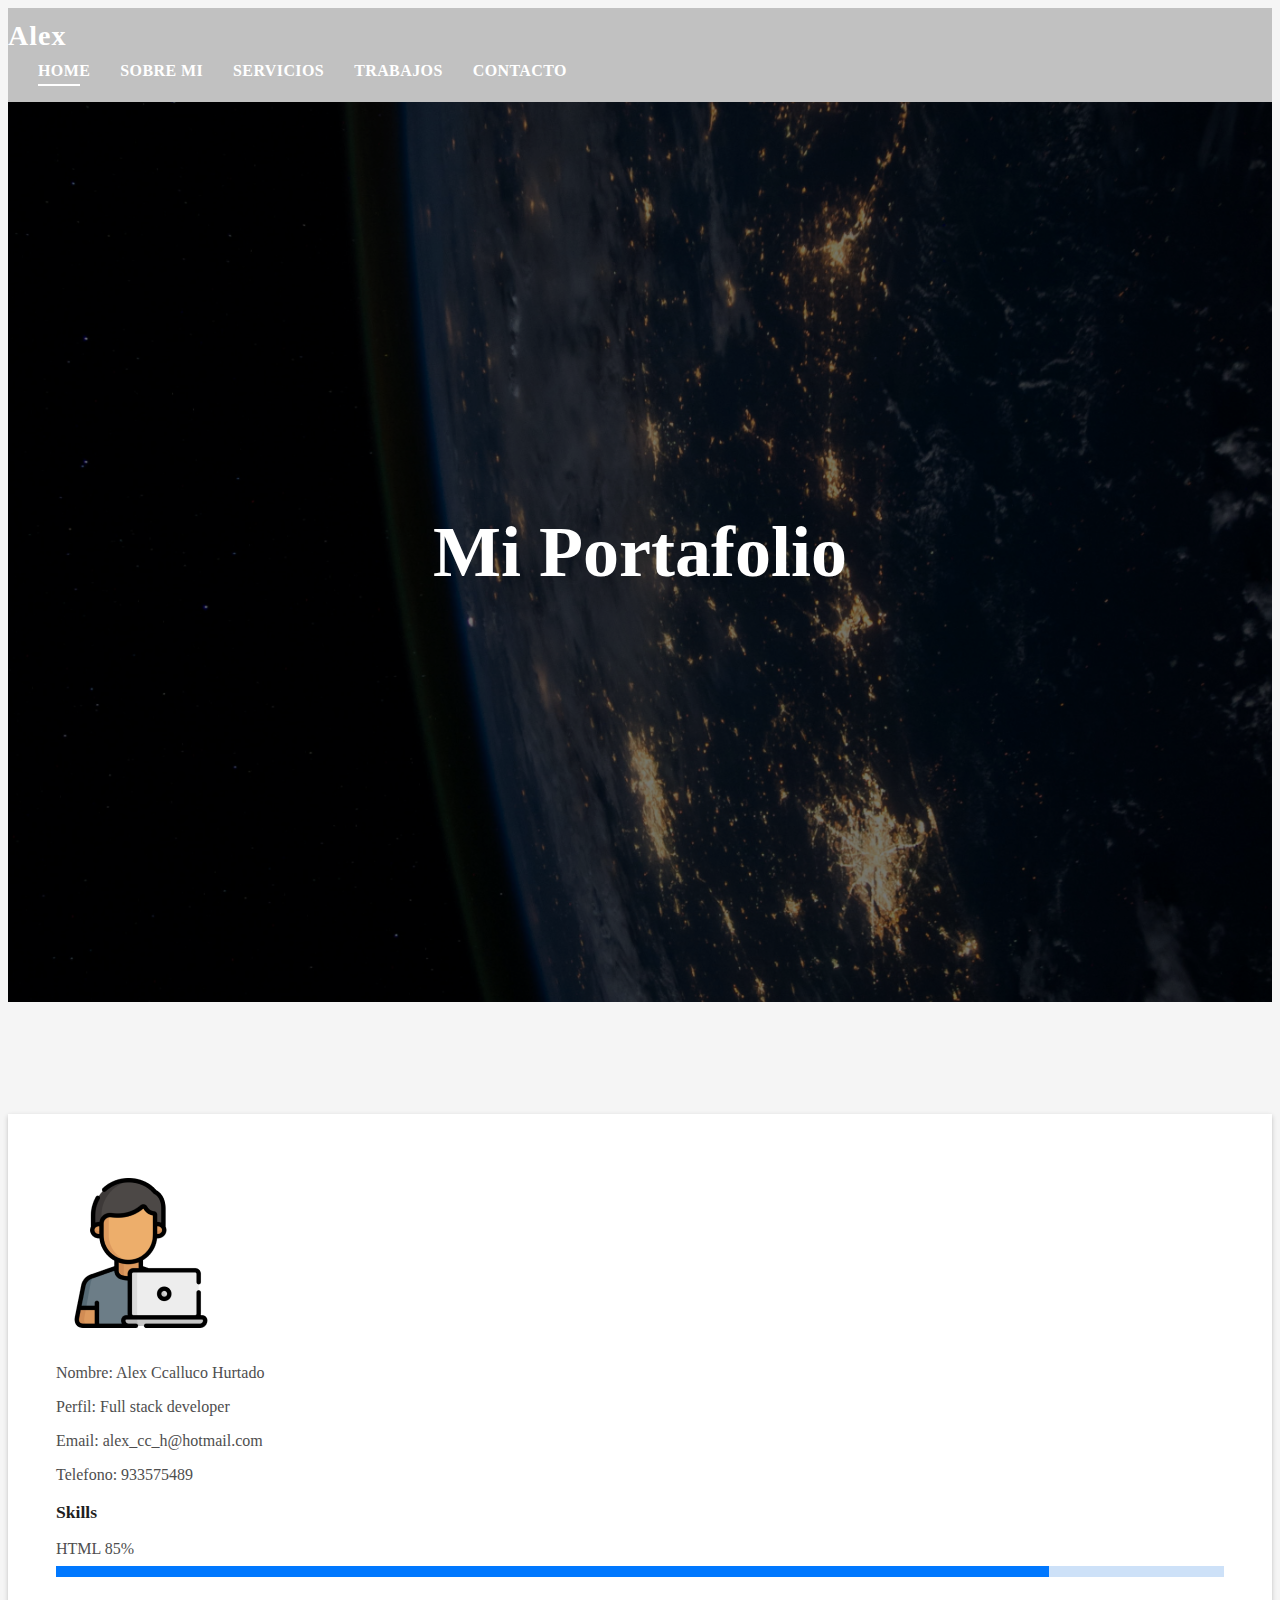
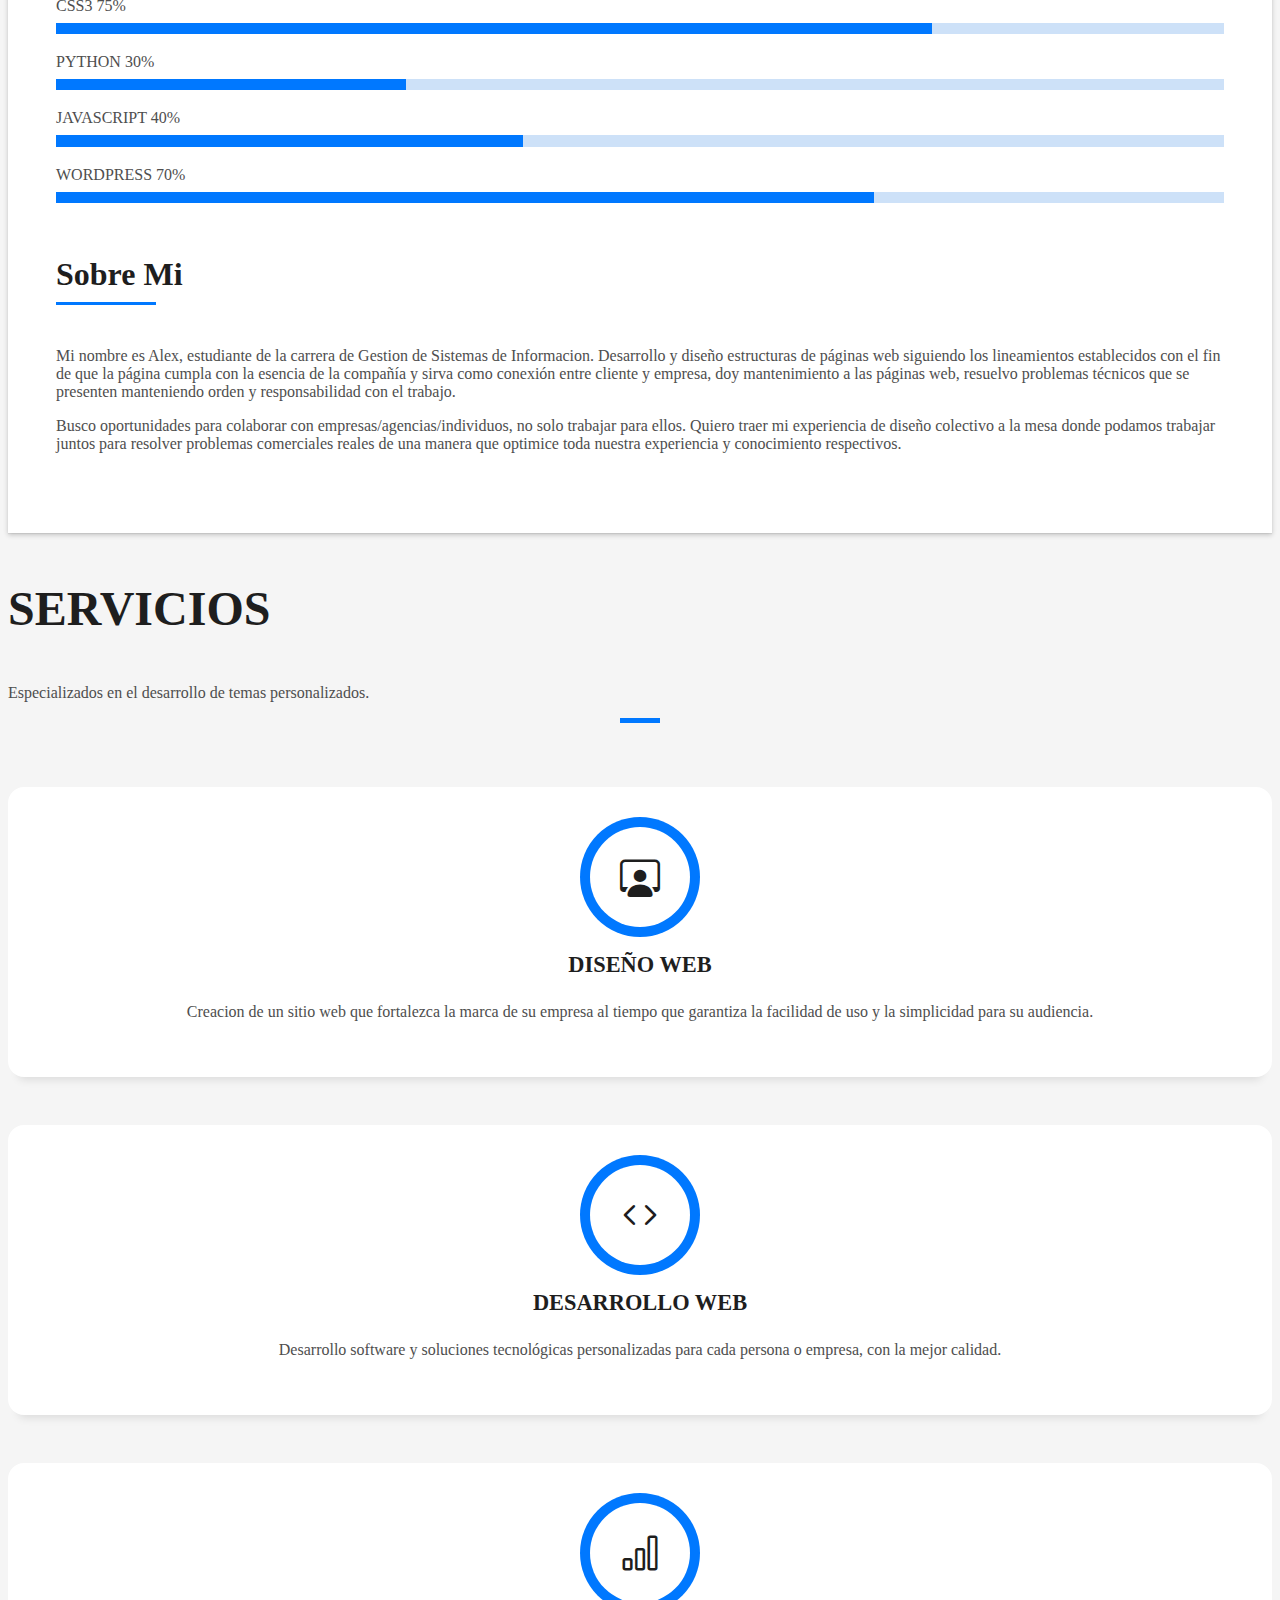
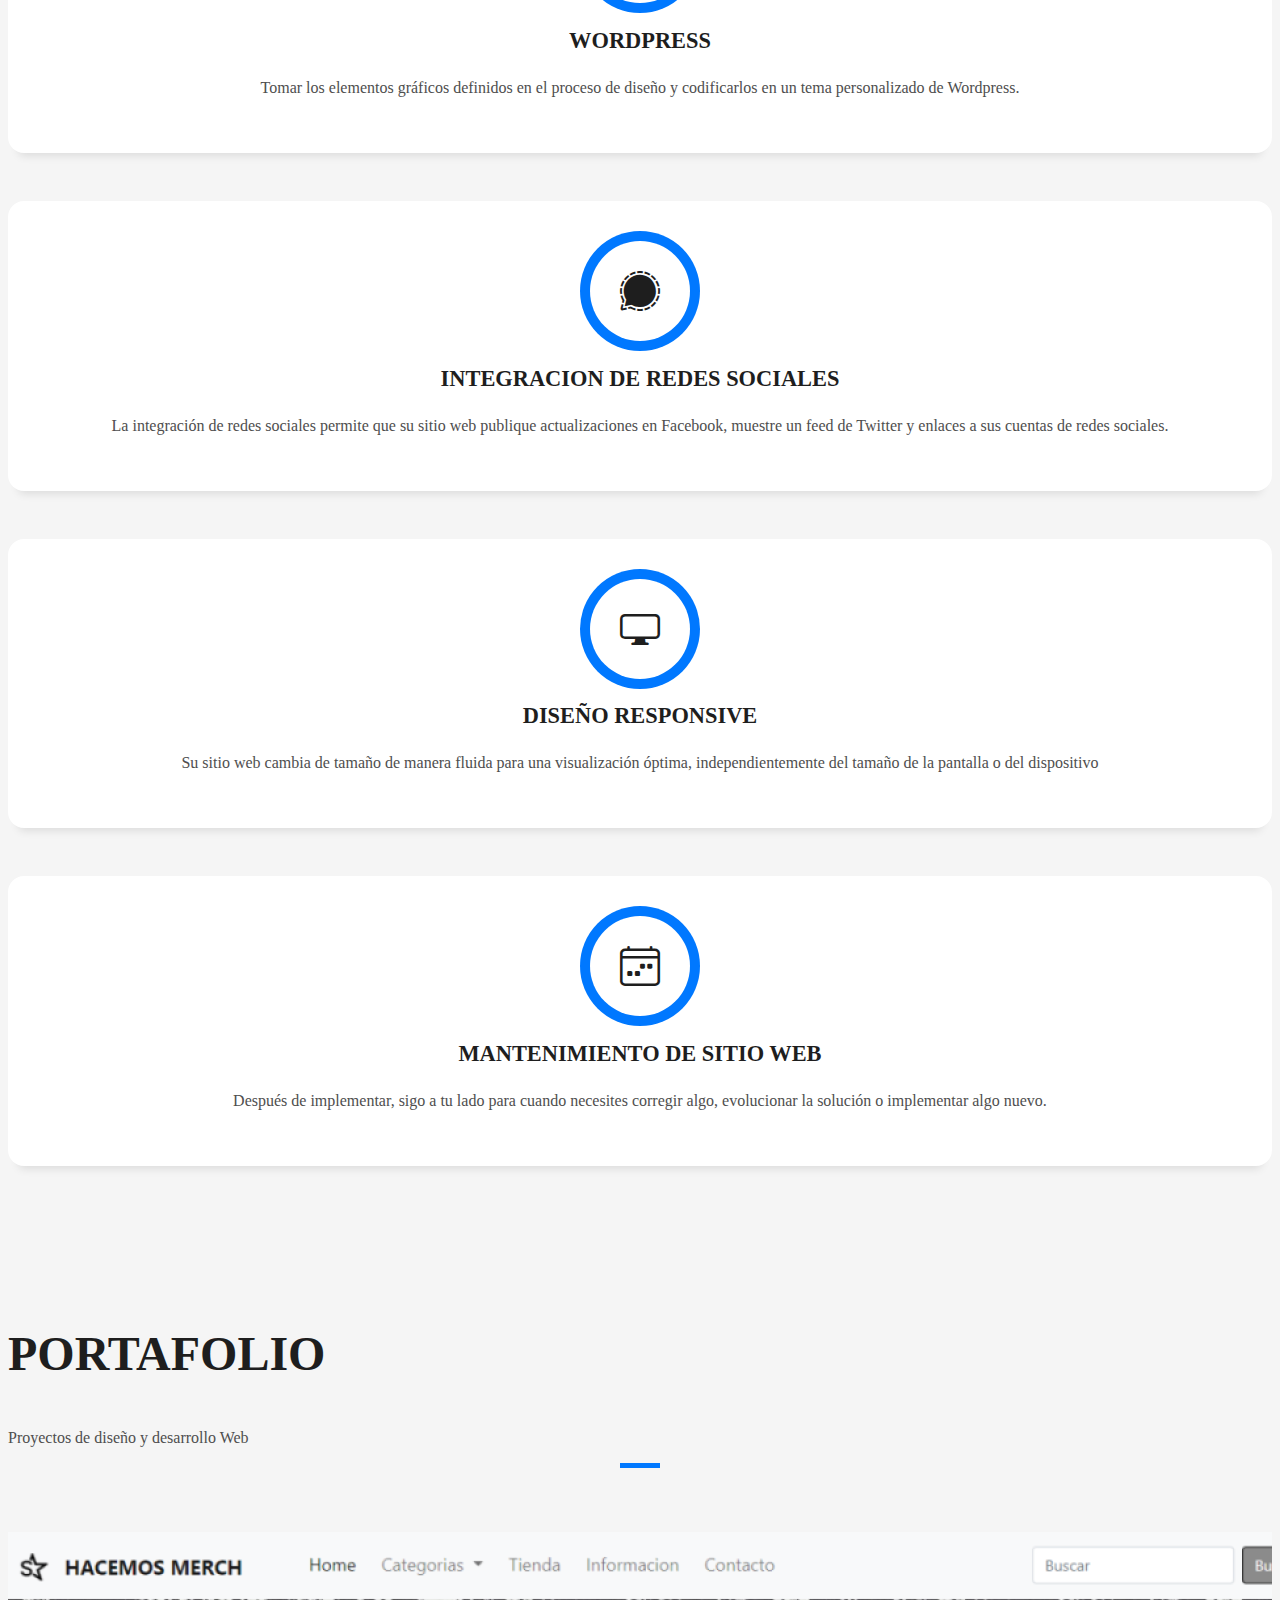
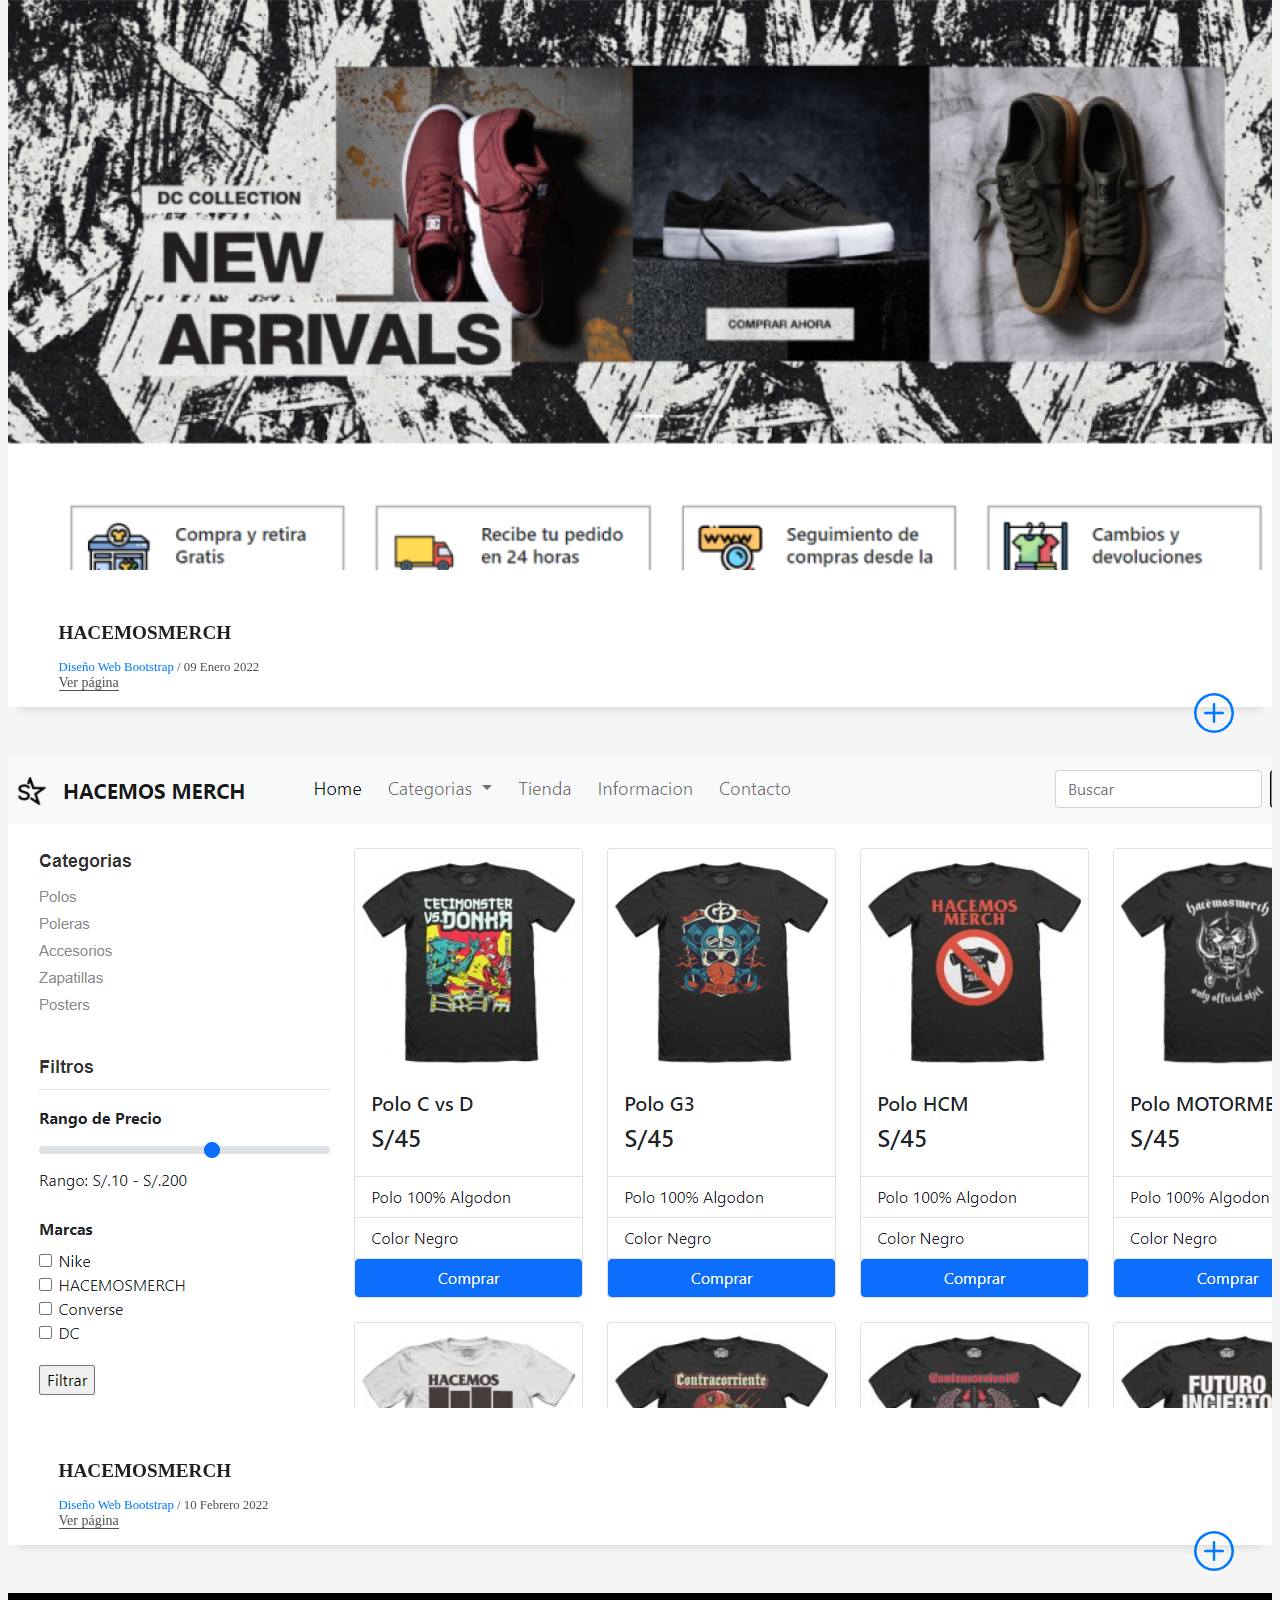
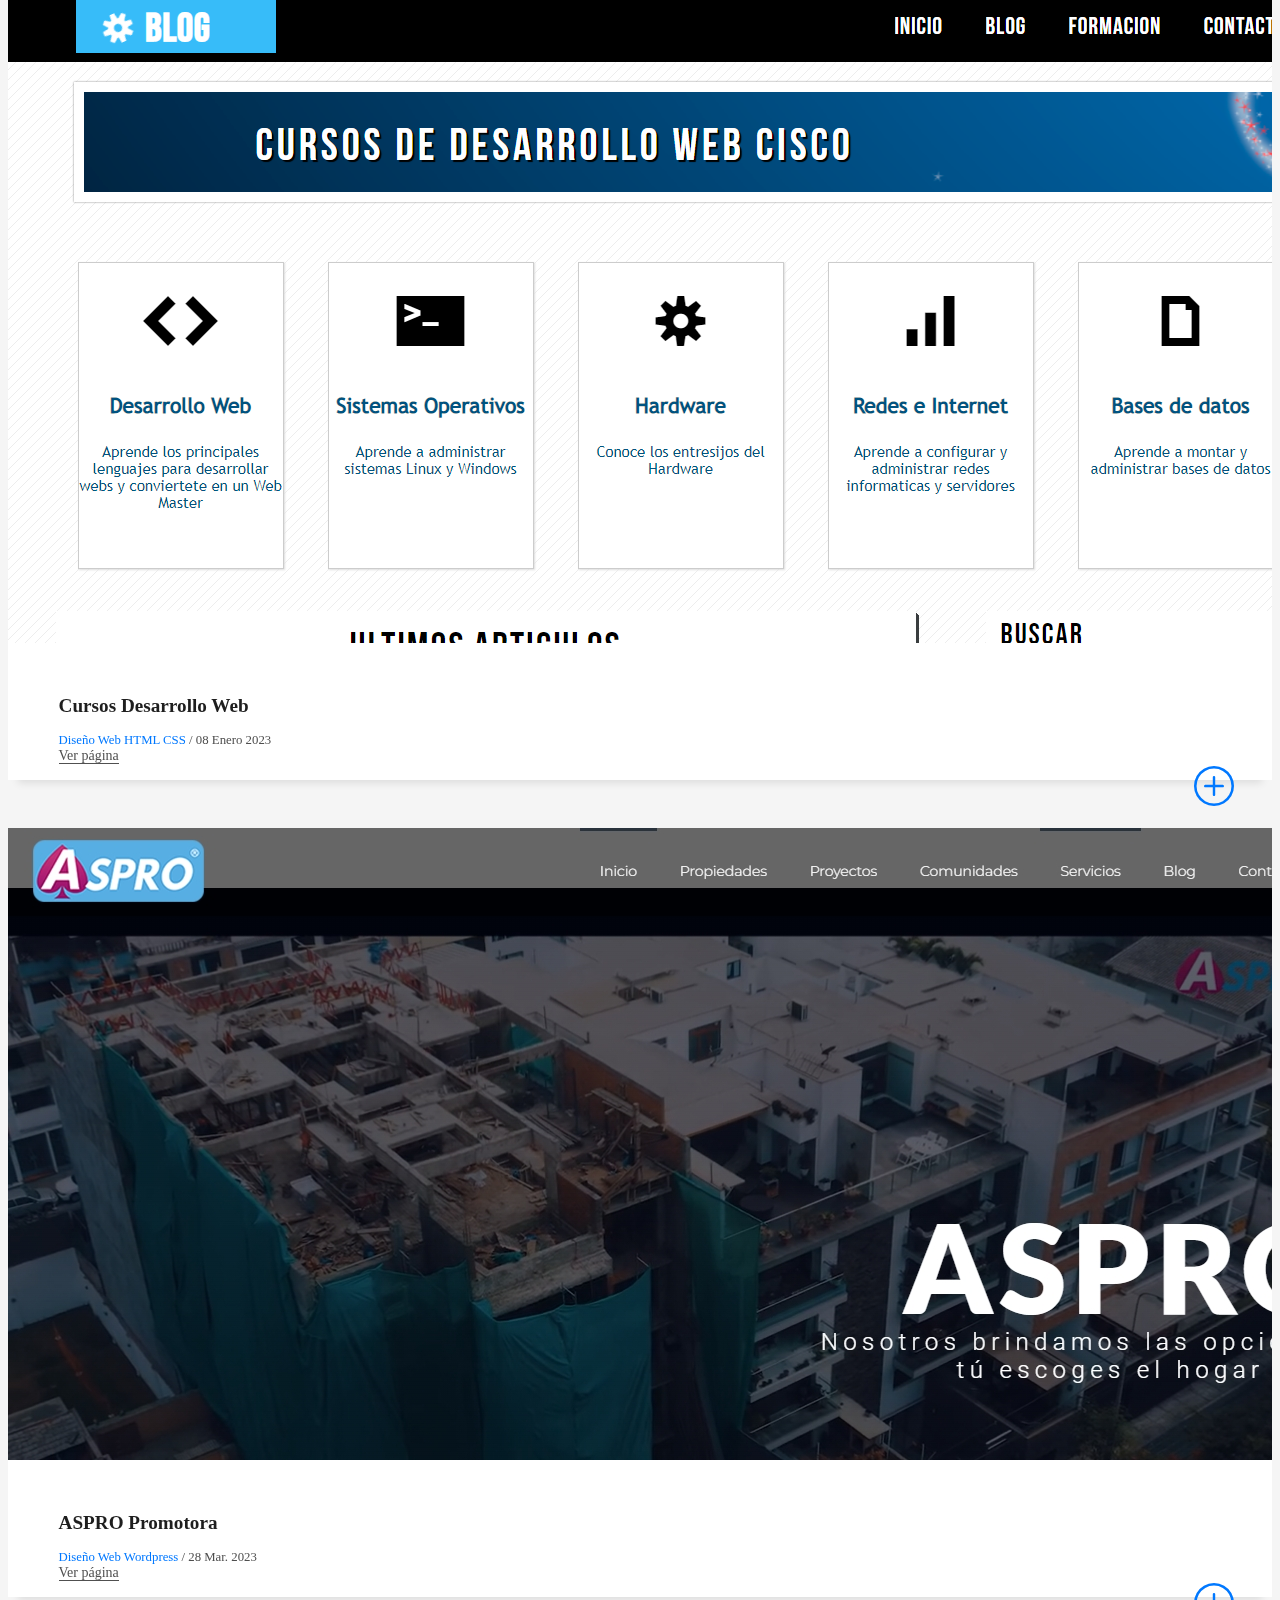
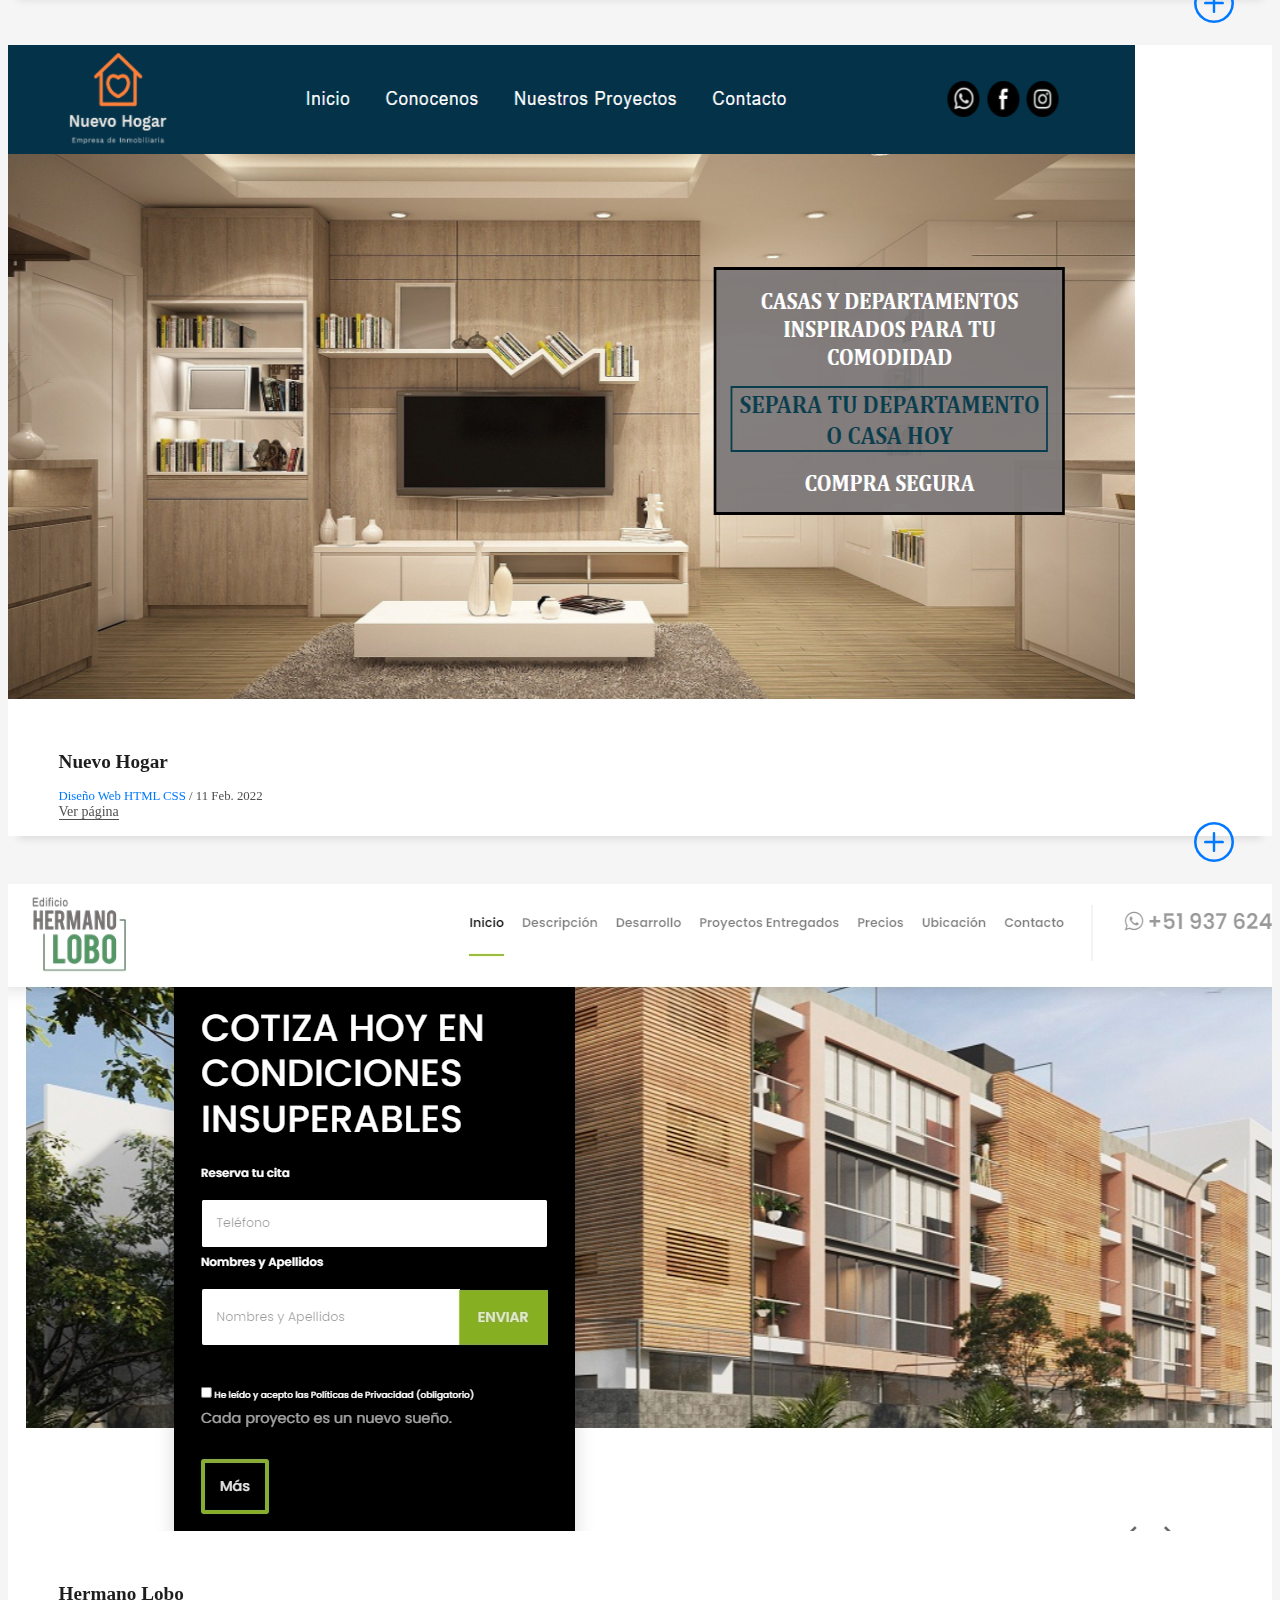
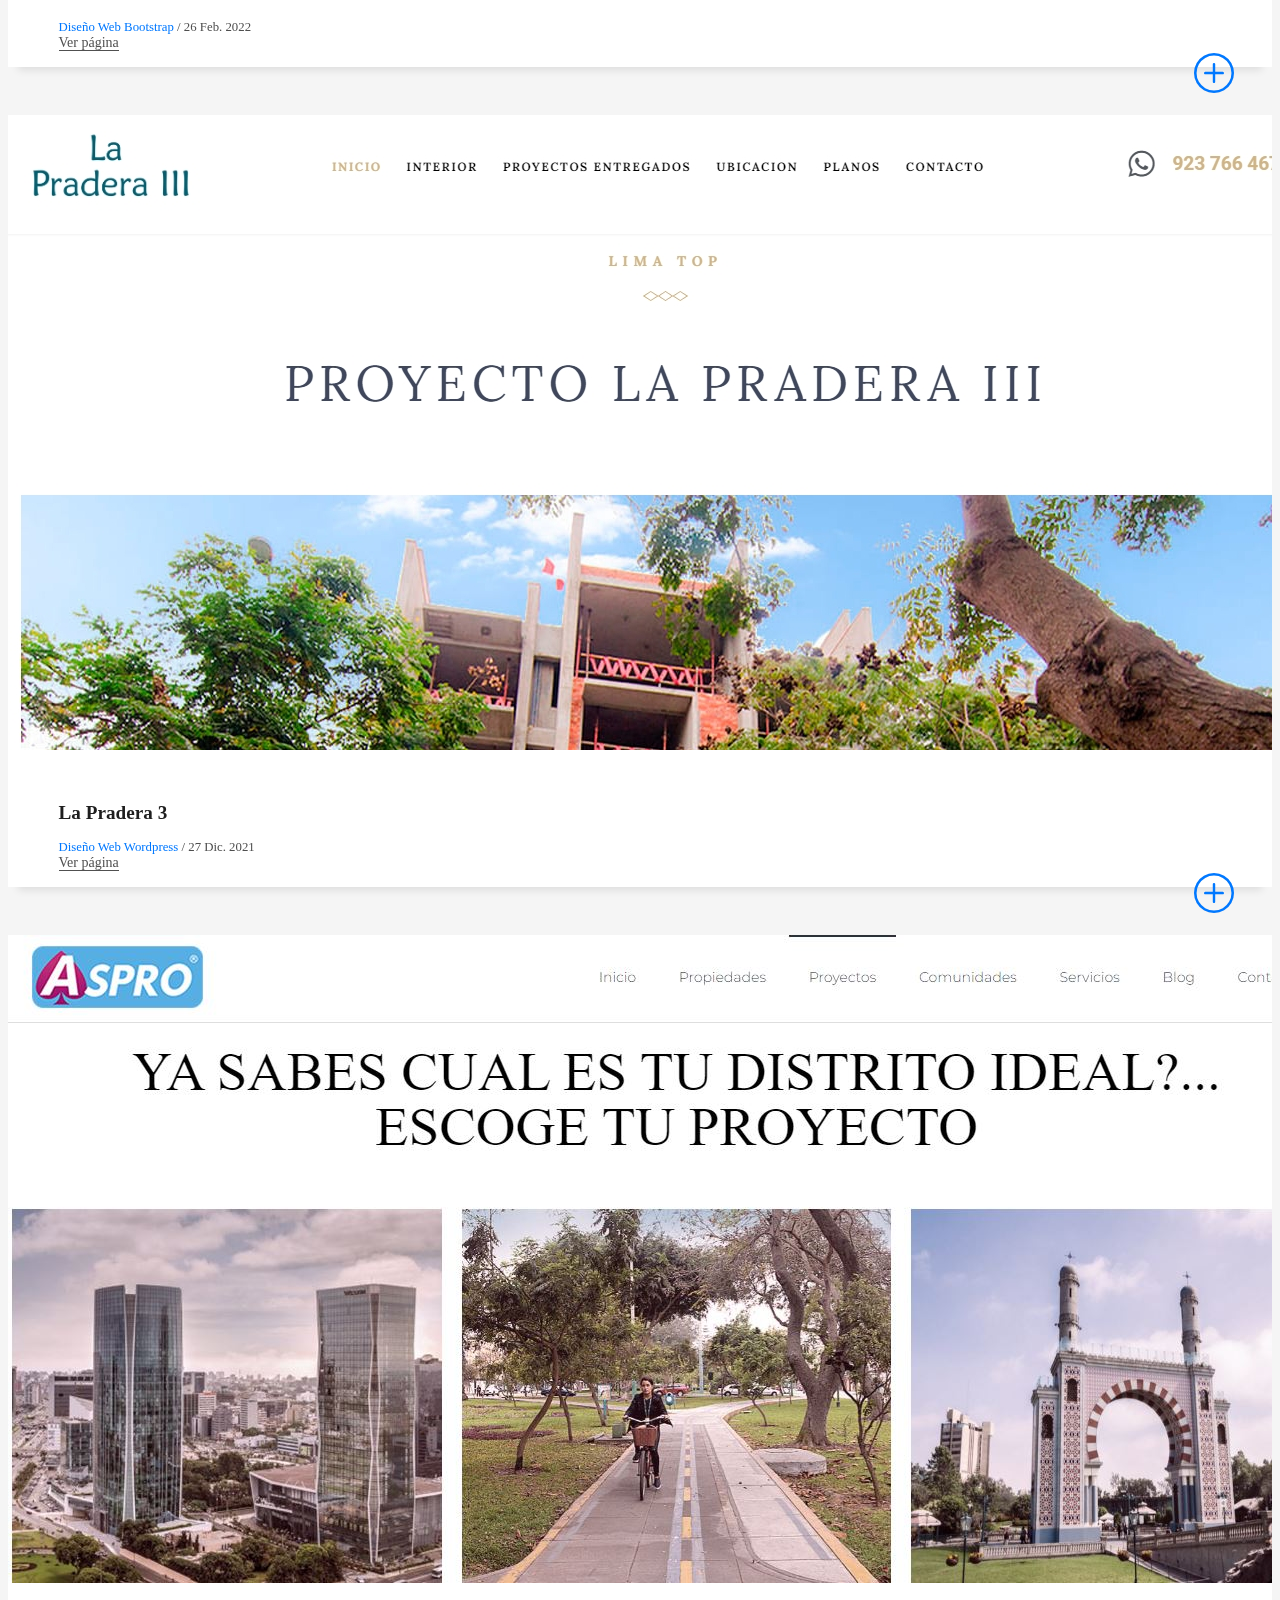
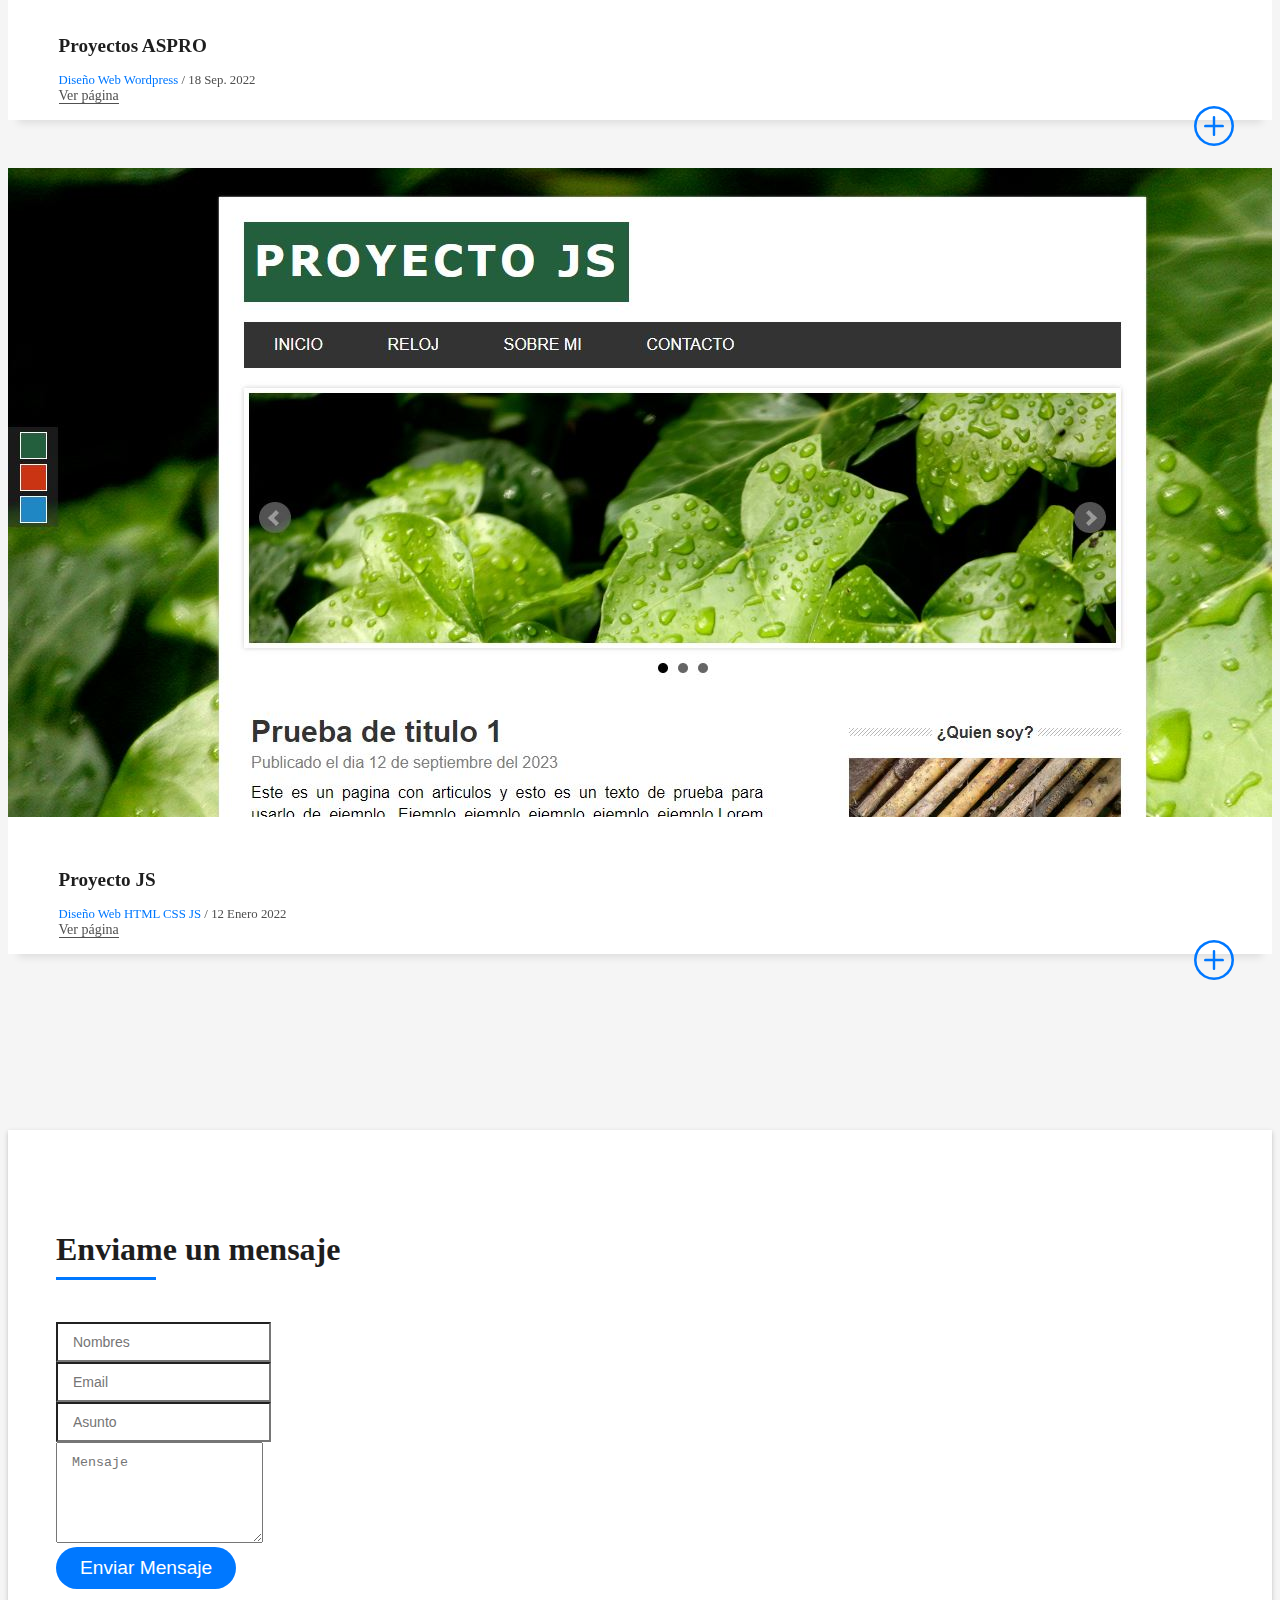
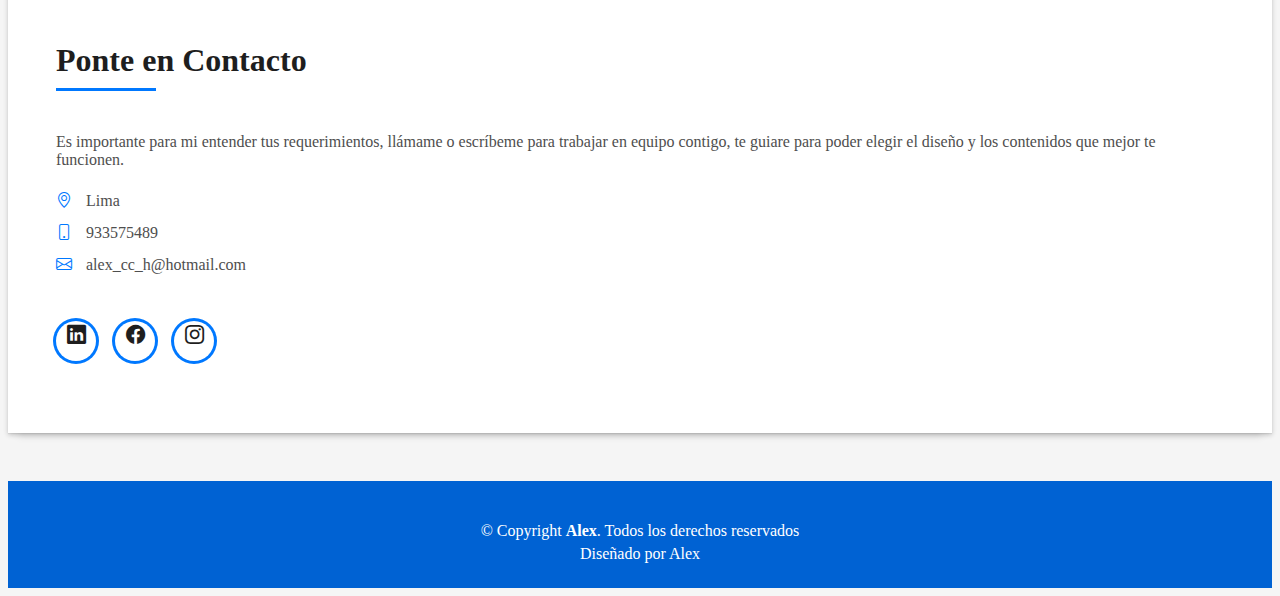
<file: index.html>
<!DOCTYPE html>
<html lang="en">

<head>
    <meta charset="UTF-8">
    <meta http-equiv="X-UA-Compatible" content="IE=edge">
    <meta name="viewport" content="width=device-width, initial-scale=1.0">
    <title>Mi Portafolio</title>

    <!-- Favicons -->
    <link href="img/favicon.png" rel="icon">
    <link href="img/apple-touch-icon.png" rel="apple-touch-icon">

    <!-- Bootstrap CSS -->
    <link rel="stylesheet" href="https://cdn.jsdelivr.net/npm/bootstrap-icons@1.8.1/font/bootstrap-icons.css">
    <link href="https://cdn.jsdelivr.net/npm/bootstrap@5.1.3/dist/css/bootstrap.min.css" rel="stylesheet" integrity="sha384-1BmE4kWBq78iYhFldvKuhfTAU6auU8tT94WrHftjDbrCEXSU1oBoqyl2QvZ6jIW3" crossorigin="anonymous">
    <link rel="stylesheet" href="https://cdn.jsdelivr.net/npm/bootstrap-icons@1.3.0/font/bootstrap-icons.css">
    <!-- Template Main CSS File -->
    <link href="css/style.css" rel="stylesheet">
</head>

<body>

  <!-- ======= Header ======= -->
  <header id="header" class="fixed-top header-scrolled">
    <div class="container d-flex align-items-center justify-content-between">
  
      <h1 class="logo"><a href="index.html">Alex</a></h1>
  
      <nav id="navbar" class="navbar">
        <ul>
          <li><a class="nav-link scrollto active" href="#banner-principal">Home</a></li>
          <li><a class="nav-link scrollto" href="#sobre-mi">Sobre Mi</a></li>
          <li><a class="nav-link scrollto" href="#servicios">Servicios</a></li>
          <li><a class="nav-link scrollto " href="#portafolio">Trabajos</a></li>
          <li><a class="nav-link scrollto" href="#contact">Contacto</a></li>
        </ul>
      </nav>
    </div>
  </header>

  <!-- ======= Seccion Imagen de fondo ======= -->
  <div id="banner-principal" class="imagen-banner route bg-image" style="background-image: url(img/imagen-principal.jpg)">
    <div class="overlay-itro"></div>
    <div class="imagen-banner-contenido display-table">
      <div class="table-cell">
        <div class="container">
          <h1 class="titulo-banner mb-4">Mi Portafolio</h1>
          <p class="banner-subtitulo"><span class="typed" data-typed-items="Designer, Developer, Freelancer, Photographer"></span></p>
        </div>
      </div>
    </div>
  </div><!-- FIN SECCION IMAGEN DE FONDO-->

  <main id="main">

    <!-- ======= SECCION SOBRE MI ======= -->
    <section id="sobre-mi" class="sobre-mi-clase sect-pt4 route">
      <div class="container">
        <div class="row">
          <div class="col-sm-12">
            <div class="caja-sombras">
              <div class="row">
                <div class="col-md-6">
                  <div class="row">
                    <div class="col-sm-6 col-md-5">
                      <div class="sobre-mi-imagen">
                        <img src="img/programador.png" class="img-fluid rounded b-shadow-a" alt="">
                      </div>
                    </div>
                    <div class="col-sm-6 col-md-7">
                      <div class="sobre-mi-informacion">
                        <p><span class="title-s">Nombre: </span> <span>Alex Ccalluco Hurtado</span></p>
                        <p><span class="title-s">Perfil: </span> <span>Full stack developer</span></p>
                        <p><span class="title-s">Email: </span> <span>alex_cc_h@hotmail.com</span></p>
                        <p><span class="title-s">Telefono: </span> <span>933575489</span></p>
                      </div>
                    </div>
                  </div>
                  <div class="skills">
                    <p class="titulo-skills">Skills</p>
                    <span>HTML</span> <span class="pull-right">85%</span>
                    <div class="progress">
                      <div class="progress-bar" role="progressbar" style="width: 85%;" aria-valuenow="85" aria-valuemin="0" aria-valuemax="100"></div>
                    </div>
                    <span>CSS3</span> <span class="pull-right">75%</span>
                    <div class="progress">
                      <div class="progress-bar" role="progressbar" style="width: 75%" aria-valuenow="75" aria-valuemin="0" aria-valuemax="100"></div>
                    </div>
                    <span>PYTHON</span> <span class="pull-right">30%</span>
                    <div class="progress">
                      <div class="progress-bar" role="progressbar" style="width: 30%" aria-valuenow="30" aria-valuemin="0" aria-valuemax="100"></div>
                    </div>
                    <span>JAVASCRIPT</span> <span class="pull-right">40%</span>
                    <div class="progress">
                      <div class="progress-bar" role="progressbar" style="width: 40%" aria-valuenow="40" aria-valuemin="0" aria-valuemax="100"></div>
                    </div>
                    <span>WORDPRESS</span> <span class="pull-right">70%</span>
                    <div class="progress">
                      <div class="progress-bar" role="progressbar" style="width: 70%" aria-valuenow="70" aria-valuemin="0" aria-valuemax="100"></div>
                    </div>
                  </div>
                </div>
                <div class="col-md-6">
                  <div class="sobre-mi-descripcion pt-4 pt-md-0">
                    <div class="titulo-caja-2">
                      <h5 class="titulo">
                        Sobre Mi
                      </h5>
                    </div>
                    <p class="lead">
                      Mi nombre es Alex, estudiante de la carrera de Gestion de Sistemas de Informacion.
                      Desarrollo y diseño estructuras de páginas web siguiendo los lineamientos establecidos con el fin de que la página cumpla con la esencia de la compañía y sirva como conexión entre cliente y empresa, doy mantenimiento a las páginas web,
                      resuelvo problemas técnicos que se presenten manteniendo orden y responsabilidad con el trabajo.
                      
                    </p>
                
                    <p class="lead">     
                    Busco oportunidades para colaborar con empresas/agencias/individuos, no solo trabajar para ellos. 
                    Quiero traer mi experiencia de diseño colectivo a la mesa donde podamos trabajar juntos para resolver problemas 
                    comerciales reales de una manera que optimice toda nuestra experiencia y conocimiento respectivos.    
                    </p>
                  </div>
                </div>
              </div>
            </div>
          </div>
        </div>
      </div>
    </section><!-- FIN DE SECCION SOBRE MI-->

    <!-- ======= SECCION DE SERVICIOS ======= -->
    <section id="servicios" class="servicios-clase pt-5 route">
      <div class="container">
        <div class="row">
          <div class="col-sm-12">
            <div class="title-box text-center">
              <h3 class="titulo-a">
                SERVICIOS
              </h3>
              <p class="subtitulo-a">
                Especializados en el desarrollo de temas personalizados.
              </p>
              <div class="line-medio"></div>
            </div>
          </div>
        </div>
        <div class="row">
          <div class="col-md-4">
            <div class="caja-servicio">
              <div class="icono-servicio">
                <span class="ico-circle"><i class="bi bi-person-workspace"></i></span>
              </div>
              <div class="servicio-contenido">
                <h2 class="s-title">DISEÑO WEB</h2>
                <p class="s-description text-center">
                 Creacion de un sitio web que fortalezca la marca de su
                 empresa al tiempo que garantiza la facilidad de uso y la simplicidad para su audiencia.
                </p>
              </div>
            </div>
          </div>
          <div class="col-md-4">
            <div class="caja-servicio">
              <div class="icono-servicio">
                <span class="ico-circle"><i class="bi bi-code"></i></span>
              </div>
              <div class="servicio-contenido">
                <h2 class="s-title">DESARROLLO WEB</h2>
                <p class="s-description text-center">
                  Desarrollo software y soluciones tecnológicas personalizadas para cada persona o empresa, con la mejor calidad.
                </p>
              </div>
            </div>
          </div>
          <div class="col-md-4">
            <div class="caja-servicio">
              <div class="icono-servicio">
                <span class="ico-circle"><i class="bi bi-bar-chart"></i></span>
              </div>
              <div class="servicio-contenido">
                <h2 class="s-title">WORDPRESS</h2>
                <p class="s-description text-center">
                  Tomar los elementos gráficos definidos en el proceso de diseño y codificarlos en 
                  un tema personalizado de Wordpress.
                  
                </p>
              </div>
            </div>
          </div>
          
          <div class="col-md-4">
            <div class="caja-servicio">
              <div class="icono-servicio">
                <span class="ico-circle"><i class="bi bi-signal"></i></span>
              </div>
              <div class="servicio-contenido">
                <h2 class="s-title">Integracion de Redes Sociales</h2>
                <p class="s-description text-center">
                  La integración de redes sociales permite que su sitio web publique actualizaciones en Facebook,
                  muestre un feed de Twitter y enlaces a sus cuentas de redes sociales.
                </p>
              </div>
            </div>
          </div>

          <div class="col-md-4">
            <div class="caja-servicio">
              <div class="icono-servicio">
                <span class="ico-circle"><i class="bi bi-display"></i></span>
              </div>
              <div class="servicio-contenido">
                <h2 class="s-title">Diseño Responsive</h2>
                <p class="s-description text-center">
                  Su sitio web cambia de tamaño de manera fluida para una visualización óptima, 
                  independientemente del tamaño de la pantalla o del dispositivo 
                </p>
              </div>
            </div>
          </div>

          <div class="col-md-4">
            <div class="caja-servicio">
              <div class="icono-servicio">
                <span class="ico-circle"><i class="bi bi-calendar4-week"></i></span>
              </div>
              <div class="servicio-contenido">
                <h2 class="s-title">Mantenimiento de Sitio Web</h2>
                <p class="s-description text-center">
                  Después de implementar, sigo a tu lado para cuando necesites corregir algo, 
                  evolucionar la solución o implementar algo nuevo.
                </p>
              </div>
            </div>
          </div>
        </div>
      </div>
    </section><!-- FIN DE SECCION SERVICIOS -->
    

    <!-- ======= SECCION PORTAFOLIO ======= -->
    <section id="portafolio" class="portafolio-c sect-pt4 route">
      <div class="container">
        <div class="row">
          <div class="col-sm-12">
            <div class="title-box text-center">
              <h3 class="titulo-a">
                Portafolio
              </h3>
              <p class="subtitulo-a">
                Proyectos de diseño y desarrollo Web
              </p>
              <div class="line-medio"></div>
            </div>
          </div>
        </div>

        <div class="row">

          <div class="col-md-4">
            <div class="portafolio-caja">
              <a href="Inicio_tienda.html" target="_blank" >
                <div class="portafolio-img">
                  <img src="img/tienda_hacemos.png" alt="" class="img-fluid">
                </div>
              </a>
              <div class="portafolio-contenido">
                <div class="row">
                  <div class="col-8 col-sm-8 ">
                    <h2 class="titulo-proyecto">HACEMOSMERCH</h2>
                    <div class="proyecto-descripcion">
                      <span class="proyecto-categoria">Diseño Web Bootstrap</span> / <span class="w-date">09 Enero 2022</span>
                      <div>
                        <a href="Inicio_tienda.html" target="_blank"><span class="ver-pagina">Ver página</span></a>
                      </div>
                    </div>
                  </div>
                  <div class="col-4 col-sm-4 ">
                    <div class="w-like">
                      <a href="Inicio_tienda.html" target="_blank"> <span class="bi bi-plus-circle"></span></a>
                    </div>
                  </div>
                </div>
              </div>
            </div>
          </div>

          <div class="col-md-4">
            <div class="portafolio-caja">
              <a href="tienda.html" target="_blank">
                <div class="portafolio-img">
                  <img src="img/hacemos_tienda.png" alt="" class="img-fluid">
                </div>
              </a>
              <div class="portafolio-contenido">
                <div class="row">
                  <div class="col-8 col-sm-9">
                    <h2 class="titulo-proyecto">HACEMOSMERCH</h2>
                    <div class="proyecto-descripcion">
                      <span class="proyecto-categoria">Diseño Web Bootstrap</span> / <span class="w-date">10 Febrero 2022</span>
                      <div>
                        <a href="tienda.html" target="_blank"><span class="ver-pagina">Ver página</span></a>
                      </div>
                    </div>
                  </div>
                  <div class="col-4 col-sm-3">
                    <div class="w-like">
                      <a href="tienda.html" target="_blank"> <span class="bi bi-plus-circle"></span></a>
                    </div>
                  </div>
                </div>
              </div>
            </div>
          </div>

          <div class="col-md-4">
            <div class="portafolio-caja">
              <a href="cursos.html" target="_blank">
                <div class="portafolio-img">
                  <img src="img/cursos_portafolio.png" alt="" class="img-fluid">
                </div>
              </a>
              <div class="portafolio-contenido">
                <div class="row">
                  <div class="col-8 col-sm-9">
                    <h2 class="titulo-proyecto">Cursos Desarrollo Web</h2>
                    <div class="proyecto-descripcion">
                      <span class="proyecto-categoria">Diseño Web HTML CSS</span> / <span class="w-date">08 Enero 2023</span>
                      <div>
                        <a href="cursos.html" target="_blank"><span class="ver-pagina">Ver página</span></a>
                      </div>
                    </div>
                  </div>
                  <div class="col-4 col-sm-3">
                    <div class="w-like">
                      <a href="cursos.html" target="_blank"> <span class="bi bi-plus-circle"></span></a>
                    </div>
                  </div>
                </div>
              </div>
            </div>
          </div>

          <div class="col-md-4">
            <div class="portafolio-caja">
              <a href="https://aspro.pe/" target="_blank" >
                <div class="portafolio-img">
                  <img src="img/Aspro.jpg" alt="" class="img-fluid">
                </div>
              </a>
              <div class="portafolio-contenido">
                <div class="row">
                  <div class="col-8 col-sm-9">
                    <h2 class="titulo-proyecto">ASPRO Promotora</h2>
                    <div class="proyecto-descripcion">
                      <span class="proyecto-categoria">Diseño Web Wordpress</span> / <span class="w-date">28 Mar. 2023</span>
                      <div>
                        <a href="https://aspro.pe/" target="_blank"><span class="ver-pagina">Ver página</span></a>
                      </div>
                    </div>
                  </div>
                  <div class="col-4 col-sm-3">
                    <div class="w-like">
                      <a href="https://aspro.pe/" target="_blank"> <span class="bi bi-plus-circle"></span></a>
                    </div>
                  </div>
                </div>
              </div>
            </div>
          </div>

          <div class="col-md-4">
            <div class="portafolio-caja">
              <a href="nuevo_hogar.html" target="_blank">
                <div class="portafolio-img">
                  <img src="img/nuevo_hogar_protafolio.png" alt="" class="img-fluid">
                </div>
              </a>
              <div class="portafolio-contenido">
                <div class="row">
                  <div class="col-8 col-sm-9">
                    <h2 class="titulo-proyecto">Nuevo Hogar</h2>
                    <div class="proyecto-descripcion">
                      <span class="proyecto-categoria">Diseño Web HTML CSS</span> / <span class="w-date">11 Feb. 2022</span>
                      <div>
                        <a href="nuevo_hogar.html" target="_blank"><span class="ver-pagina">Ver página</span></a>
                      </div>
                    </div>
                  </div>
                  <div class="col-4 col-sm-3">
                    <div class="w-like">
                      <a href="nuevo_hogar.html" target="_blank"> <span class="bi bi-plus-circle"></span></a>
                    </div>
                  </div>
                </div>
              </div>
            </div>
          </div>

          <div class="col-md-4">
            <div class="portafolio-caja">
              <a href="http://www.hermanolobo.aspro.pe/" target="_blank">
                <div class="portafolio-img">
                  <img src="img/hermano-lobo.jpg" alt="" class="img-fluid">
                </div>
              </a>
              <div class="portafolio-contenido">
                <div class="row">
                  <div class="col-8 col-sm-9">
                    <h2 class="titulo-proyecto">Hermano Lobo</h2>
                    <div class="proyecto-descripcion">
                      <span class="proyecto-categoria">Diseño Web Bootstrap</span> / <span class="w-date">26 Feb. 2022</span>
                      <div>
                        <a href="https://www.hermanolobo.aspro.pe/" target="_blank"><span class="ver-pagina">Ver página</span></a>
                      </div>
                    </div>
                  </div>
                  <div class="col-4 col-sm-3">
                    <div class="w-like">
                      <a href="http://www.hermanolobo.aspro.pe/" target="_blank"> <span class="bi bi-plus-circle"></span></a>
                    </div>
                  </div>
                </div>
              </div>
            </div>
          </div>

          <div class="col-md-4">
            <div class="portafolio-caja">
              <a href="https://lapradera3.aspro.pe/" target="_blank">
                <div class="portafolio-img">
                  <img src="img/la-pradera-3.jpg" alt="" class="img-fluid">
                </div>
              </a>
              <div class="portafolio-contenido">
                <div class="row">
                  <div class="col-8 col-sm-9">
                    <h2 class="titulo-proyecto">La Pradera 3</h2>
                    <div class="proyecto-descripcion">
                      <span class="proyecto-categoria">Diseño Web Wordpress</span> / <span class="w-date">27 Dic. 2021</span>
                      <div>
                        <a href="https://lapradera3.aspro.pe/" target="_blank"><span class="ver-pagina">Ver página</span></a>
                      </div>
                    </div>
                  </div>
                  <div class="col-4 col-sm-3">
                    <div class="w-like">
                      <a href="https://lapradera3.aspro.pe/" target="_blank"> <span class="bi bi-plus-circle"></span></a>
                    </div>
                  </div>
                </div>
              </div>
            </div>
          </div>

          <div class="col-md-4">
            <div class="portafolio-caja">
              <a href="https://aspro.pe/proyectos/" target="_blank">
                <div class="portafolio-img">
                  <img src="img/Proyectos_aspro.JPG" alt="" class="img-fluid">
                </div>
              </a>
              <div class="portafolio-contenido">
                <div class="row">
                  <div class="col-8 col-sm-9">
                    <h2 class="titulo-proyecto">Proyectos ASPRO</h2>
                    <div class="proyecto-descripcion">
                      <span class="proyecto-categoria">Diseño Web Wordpress</span> / <span class="w-date">18 Sep. 2022</span>
                      <div>
                        <a href="https://aweb.aspro.pe/proyectos/" target="_blank"><span class="ver-pagina">Ver página</span></a>
                      </div>
                    </div>
                  </div>
                  <div class="col-4 col-sm-3">
                    <div class="w-like">
                      <a href="https://aspro.pe/proyectos/" target="_blank"> <span class="bi bi-plus-circle"></span></a>
                    </div>
                  </div>
                </div>
              </div>
            </div>
          </div>

          <div class="col-md-4">
            <div class="portafolio-caja">
              <a href="proyecto-js/ProyectoJS.html" target="_blank">
                <div class="portafolio-img">
                  <img src="img/proyecto_js/ProyectoJS.JPG" alt="" class="img-fluid">
                </div>
              </a>
              <div class="portafolio-contenido">
                <div class="row">
                  <div class="col-8 col-sm-9">
                    <h2 class="titulo-proyecto">Proyecto JS</h2>
                    <div class="proyecto-descripcion">
                      <span class="proyecto-categoria">Diseño Web HTML CSS JS</span> / <span class="w-date">12 Enero 2022</span>
                      <div>
                        <a href="proyecto-js/ProyectoJS.html" target="_blank"><span class="ver-pagina">Ver página</span></a>
                      </div>
                    </div>
                  </div>
                  <div class="col-4 col-sm-3">
                    <div class="w-like">
                      <a href="proyecto-js/ProyectoJS.html" target="_blank"> <span class="bi bi-plus-circle"></span></a>
                    </div>
                  </div>
                </div>
              </div>
            </div>
          </div>

          

        </div>
      </div>
    </section><!-- FIN SECCION PORTAFOLIO -->


    <!-- ======= SECCION CONTACTO ======= -->
    <section id="contact" class="paralax-mf footer-paralax bg-image sect-mt4 route" style="background-image: url(img/overlay-bg.jpg)">
      <div class="overlay-mf"></div>
      <div class="container">
        <div class="row">
          <div class="col-sm-12">
            <div class="contact-mf">
              <div id="contact" class="caja-sombras">
                <div class="row">
                  <div class="col-md-6">
                    <div class="titulo-caja-2">
                      <h5 class="titulo">
                        Enviame un mensaje
                      </h5>
                    </div>
                    <div>
                      <form action="" method="post" role="form" class="formulario-contacto">
                        <div class="row">
                          <div class="col-md-12 mb-3">
                            <div class="form-group">
                              <input type="text" name="name" class="form-control" id="name" placeholder="Nombres" required>
                            </div>
                          </div>
                          <div class="col-md-12 mb-3">
                            <div class="form-group">
                              <input type="email" class="form-control" name="email" id="email" placeholder="Email" required>
                            </div>
                          </div>
                          <div class="col-md-12 mb-3">
                            <div class="form-group">
                              <input type="text" class="form-control" name="subject" id="subject" placeholder="Asunto" required>
                            </div>
                          </div>
                          <div class="col-md-12">
                            <div class="form-group">
                              <textarea class="form-control" name="message" rows="5" placeholder="Mensaje" required></textarea>
                            </div>
                          </div>

                          <div class="col-md-12 text-center my-3">
                            <button type="submit" class="button button-a button-big button-rouded">Enviar Mensaje</button>
                          </div>
                        </div>
                      </form>
                    </div>
                  </div>

                  <div class="col-md-6">
                    <div class="titulo-caja-2 pt-4 pt-md-0">
                      <h5 class="titulo">
                        Ponte en Contacto
                      </h5>
                    </div>
                    <div class="more-info">
                      <p class="lead">
                        Es importante para mi entender tus
                        requerimientos, llámame o escríbeme para trabajar
                        en equipo contigo, te guiare para poder elegir el diseño y los contenidos que mejor te funcionen.
                      </p>
                      <ul class="list-ico">
                        <li><span class="bi bi-geo-alt"></span> Lima </li>
                        <li><span class="bi bi-phone"></span> 933575489</li>
                        <li><span class="bi bi-envelope"></span> alex_cc_h@hotmail.com</li>
                      </ul>
                    </div>
                    <div class="socials">
                      <ul>
                        <li><a href="https://www.linkedin.com/in/alex-alberto-ccalluco-hurtado-bb183515b"><span class="ico-circle"><i class="bi bi-linkedin"></i></span></a></li>
                        <li><a href=""><span class="ico-circle"><i class="bi bi-facebook"></i></span></a></li>
                        <li><a href=""><span class="ico-circle"><i class="bi bi-instagram"></i></span></a></li>
                      </ul>
                    </div>
                  </div>
                </div>
              </div>
            </div>
          </div>
        </div>
      </div>
    </section><!-- FIN SECCION CONTACTO -->

  </main><!-- FIN DE CAJA MAIN -->

  <!-- ======= Footer ======= -->
  <footer>
    <div class="container">
      <div class="row">
        <div class="col-sm-12">
          <div class="caja-copyright">
            <p class="copyright">&copy; Copyright <strong>Alex</strong>. Todos los derechos reservados</p>
            <div class="creditos">
              Diseñado por <a href="#">Alex</a>
            </div>
          </div>
        </div>
      </div>
    </div>
  </footer><!-- FIN  Footer -->

  <!-- Optional JavaScript -->
    <!-- jQuery first, then Popper.js, then Bootstrap JS -->
    <script src="https://code.jquery.com/jquery-3.3.1.slim.min.js"
        integrity="sha384-q8i/X+965DzO0rT7abK41JStQIAqVgRVzpbzo5smXKp4YfRvH+8abtTE1Pi6jizo"
        crossorigin="anonymous"></script>
    <script src="https://cdn.jsdelivr.net/npm/bootstrap@5.1.3/dist/js/bootstrap.bundle.min.js"
        integrity="sha384-ka7Sk0Gln4gmtz2MlQnikT1wXgYsOg+OMhuP+IlRH9sENBO0LRn5q+8nbTov4+1p"
        crossorigin="anonymous"></script>

</body>
</html>
</file>
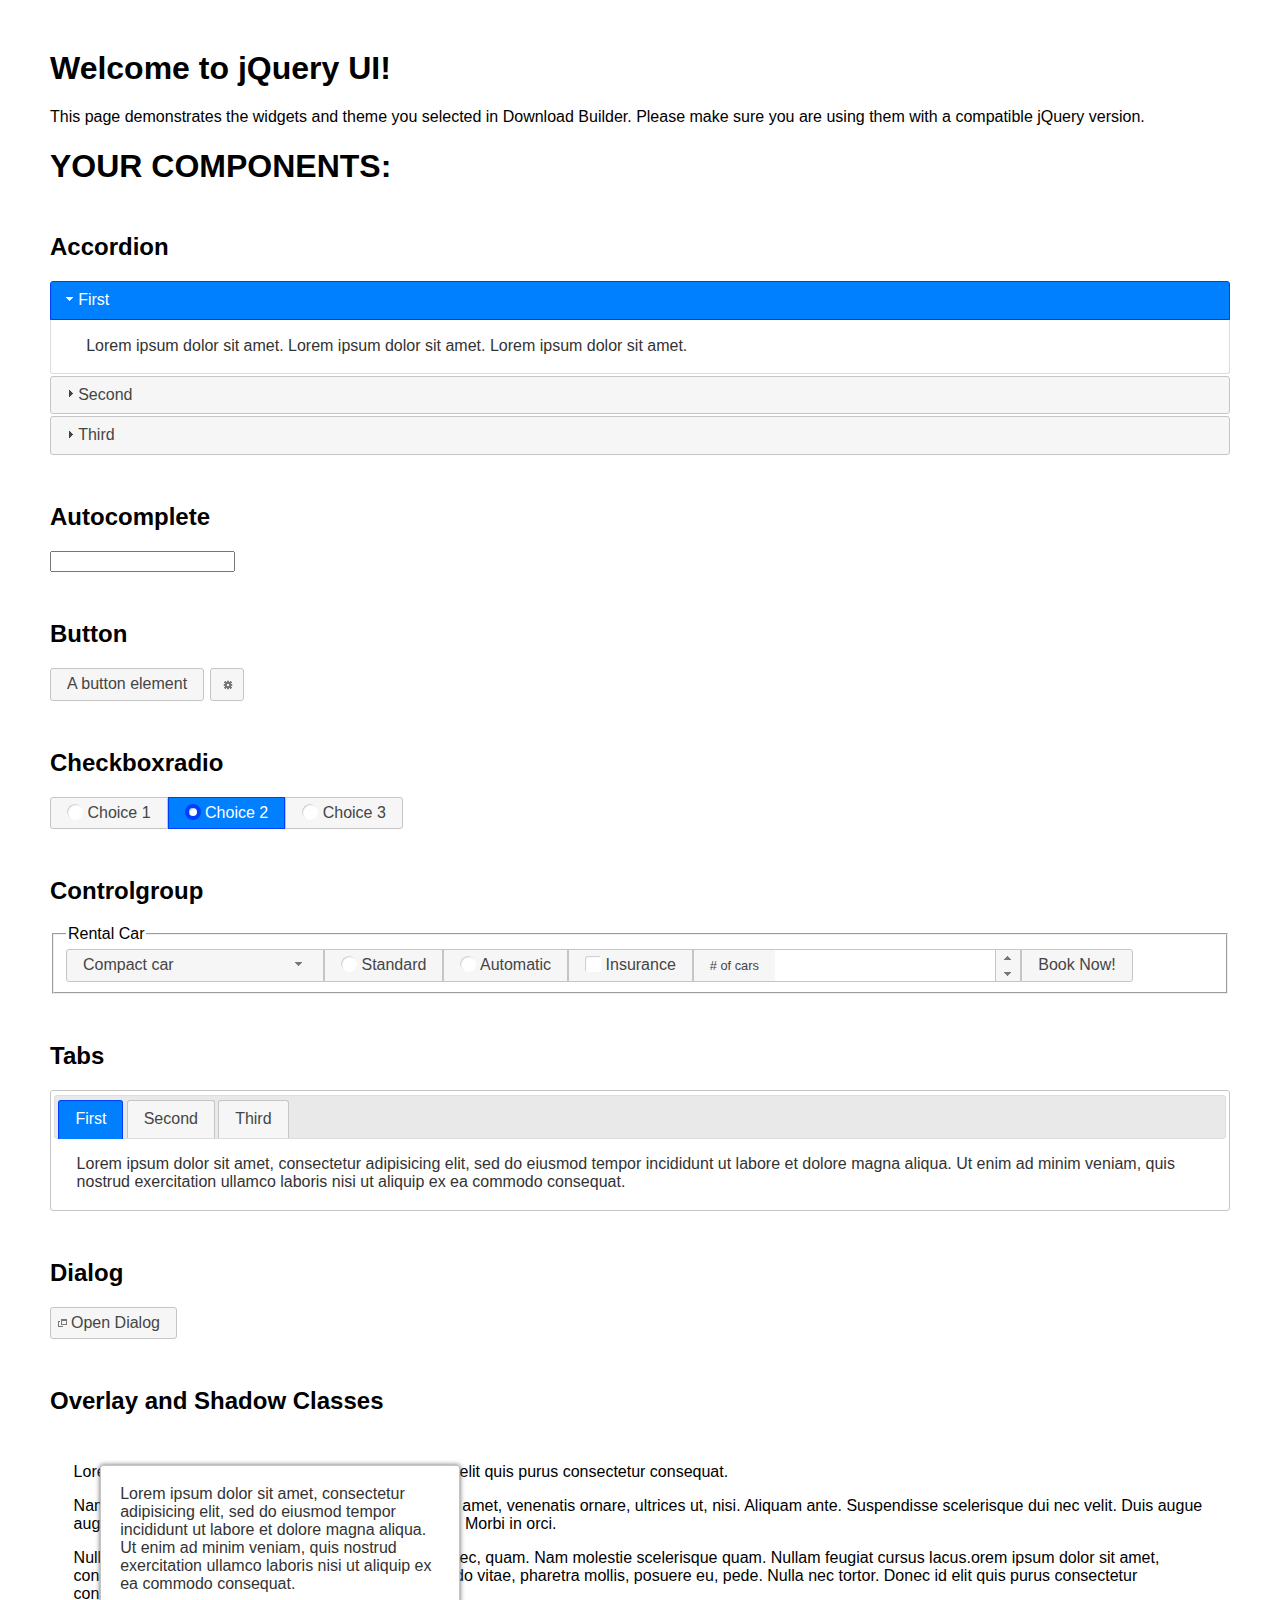
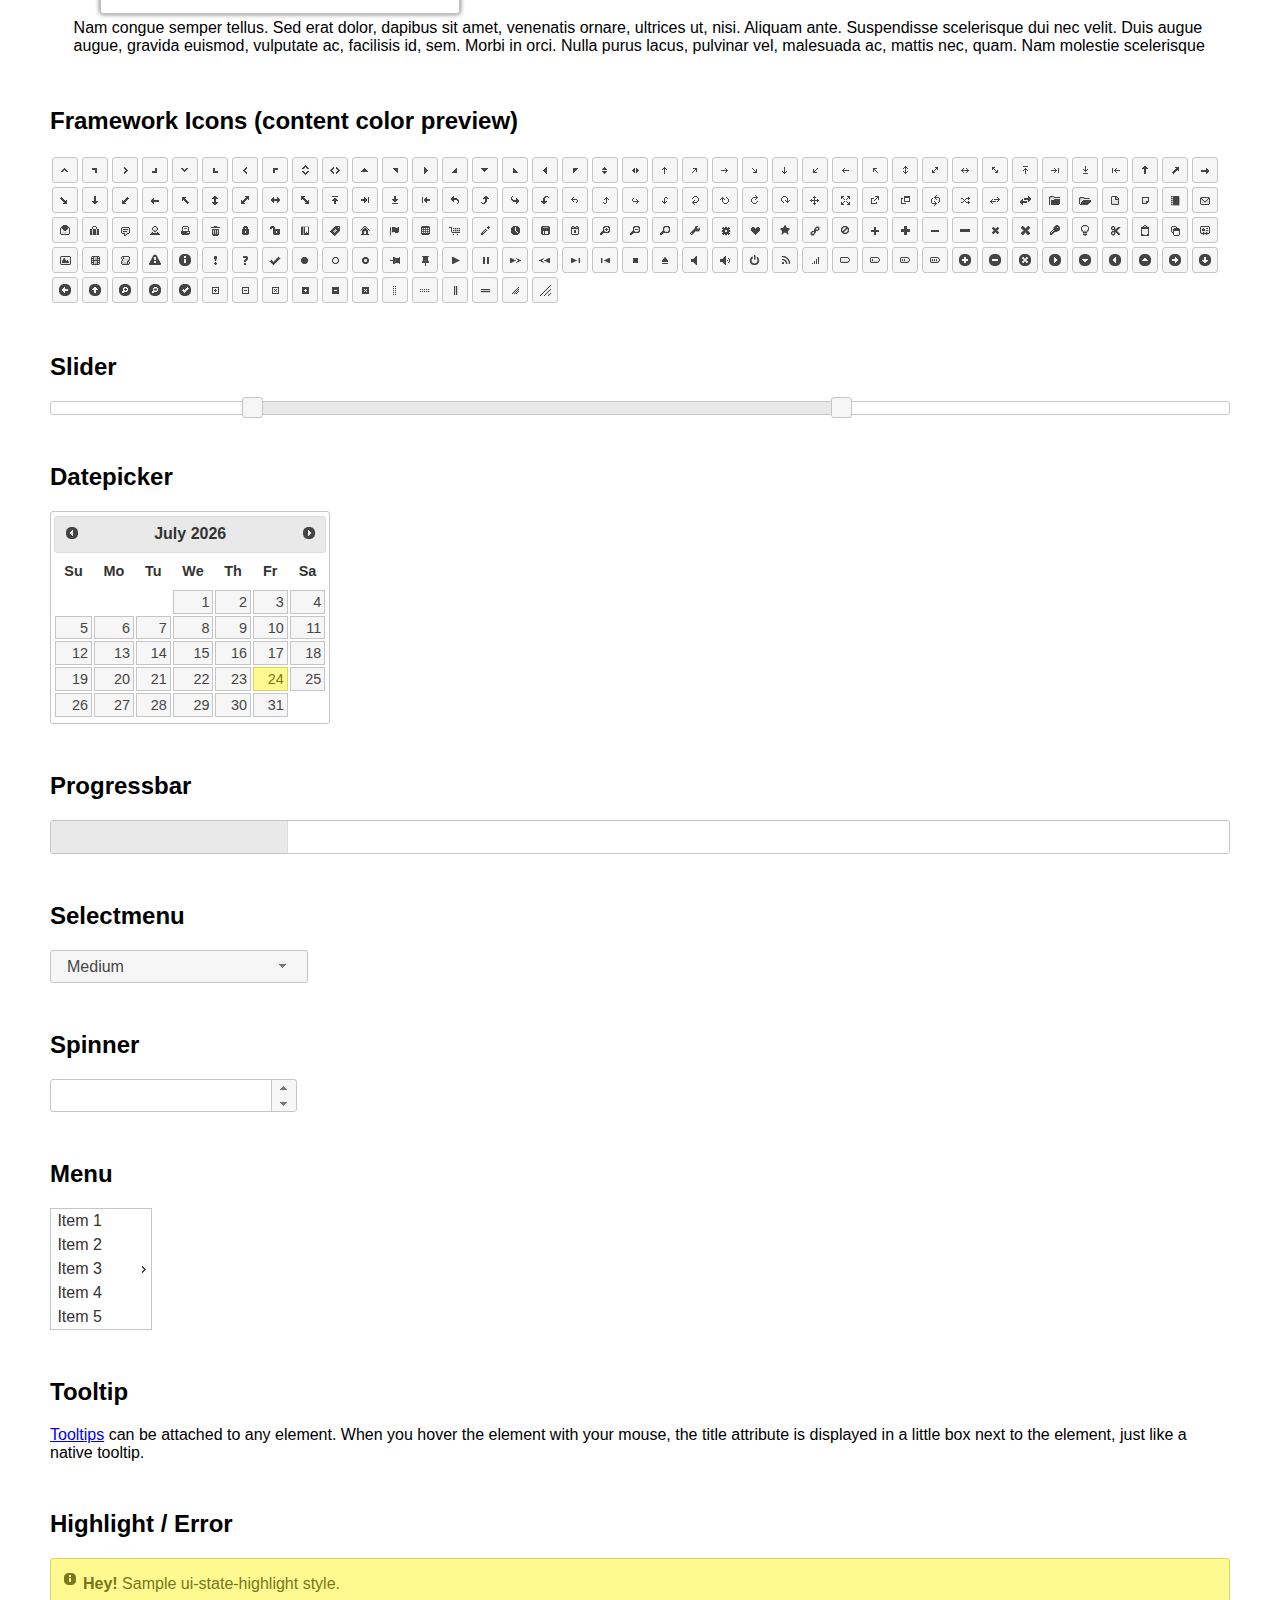
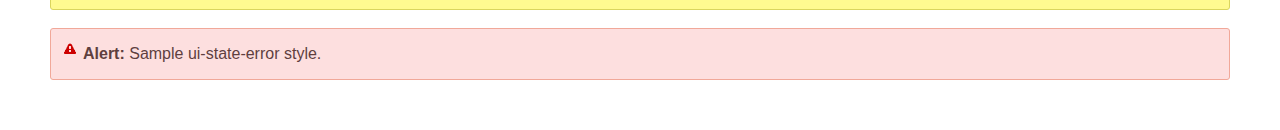
<file: js/jquery-ui/index.html>
<!doctype html>
<html lang="us">
<head>
	<meta charset="utf-8">
	<title>jQuery UI Example Page</title>
	<link href="jquery-ui.css" rel="stylesheet">
	<style>
	body{
		font-family: "Trebuchet MS", sans-serif;
		margin: 50px;
	}
	.demoHeaders {
		margin-top: 2em;
	}
	#dialog-link {
		padding: .4em 1em .4em 20px;
		text-decoration: none;
		position: relative;
	}
	#dialog-link span.ui-icon {
		margin: 0 5px 0 0;
		position: absolute;
		left: .2em;
		top: 50%;
		margin-top: -8px;
	}
	#icons {
		margin: 0;
		padding: 0;
	}
	#icons li {
		margin: 2px;
		position: relative;
		padding: 4px 0;
		cursor: pointer;
		float: left;
		list-style: none;
	}
	#icons span.ui-icon {
		float: left;
		margin: 0 4px;
	}
	.fakewindowcontain .ui-widget-overlay {
		position: absolute;
	}
	select {
		width: 200px;
	}
	</style>
</head>
<body>

<h1>Welcome to jQuery UI!</h1>

<div class="ui-widget">
	<p>This page demonstrates the widgets and theme you selected in Download Builder. Please make sure you are using them with a compatible jQuery version.</p>
</div>

<h1>YOUR COMPONENTS:</h1>


<!-- Accordion -->
<h2 class="demoHeaders">Accordion</h2>
<div id="accordion">
	<h3>First</h3>
	<div>Lorem ipsum dolor sit amet. Lorem ipsum dolor sit amet. Lorem ipsum dolor sit amet.</div>
	<h3>Second</h3>
	<div>Phasellus mattis tincidunt nibh.</div>
	<h3>Third</h3>
	<div>Nam dui erat, auctor a, dignissim quis.</div>
</div>



<!-- Autocomplete -->
<h2 class="demoHeaders">Autocomplete</h2>
<div>
	<input id="autocomplete" title="type &quot;a&quot;">
</div>



<!-- Button -->
<h2 class="demoHeaders">Button</h2>
<button id="button">A button element</button>
<button id="button-icon">An icon-only button</button>



<!-- Checkboxradio -->
<h2 class="demoHeaders">Checkboxradio</h2>
<form style="margin-top: 1em;">
	<div id="radioset">
		<input type="radio" id="radio1" name="radio"><label for="radio1">Choice 1</label>
		<input type="radio" id="radio2" name="radio" checked="checked"><label for="radio2">Choice 2</label>
		<input type="radio" id="radio3" name="radio"><label for="radio3">Choice 3</label>
	</div>
</form>



<!-- Controlgroup -->
<h2 class="demoHeaders">Controlgroup</h2>
<fieldset>
	<legend>Rental Car</legend>
	<div id="controlgroup">
		<select id="car-type">
			<option>Compact car</option>
			<option>Midsize car</option>
			<option>Full size car</option>
			<option>SUV</option>
			<option>Luxury</option>
			<option>Truck</option>
			<option>Van</option>
		</select>
		<label for="transmission-standard">Standard</label>
		<input type="radio" name="transmission" id="transmission-standard">
		<label for="transmission-automatic">Automatic</label>
		<input type="radio" name="transmission" id="transmission-automatic">
		<label for="insurance">Insurance</label>
		<input type="checkbox" name="insurance" id="insurance">
		<label for="horizontal-spinner" class="ui-controlgroup-label"># of cars</label>
		<input id="horizontal-spinner" class="ui-spinner-input">
		<button>Book Now!</button>
	</div>
</fieldset>



<!-- Tabs -->
<h2 class="demoHeaders">Tabs</h2>
<div id="tabs">
	<ul>
		<li><a href="#tabs-1">First</a></li>
		<li><a href="#tabs-2">Second</a></li>
		<li><a href="#tabs-3">Third</a></li>
	</ul>
	<div id="tabs-1">Lorem ipsum dolor sit amet, consectetur adipisicing elit, sed do eiusmod tempor incididunt ut labore et dolore magna aliqua. Ut enim ad minim veniam, quis nostrud exercitation ullamco laboris nisi ut aliquip ex ea commodo consequat.</div>
	<div id="tabs-2">Phasellus mattis tincidunt nibh. Cras orci urna, blandit id, pretium vel, aliquet ornare, felis. Maecenas scelerisque sem non nisl. Fusce sed lorem in enim dictum bibendum.</div>
	<div id="tabs-3">Nam dui erat, auctor a, dignissim quis, sollicitudin eu, felis. Pellentesque nisi urna, interdum eget, sagittis et, consequat vestibulum, lacus. Mauris porttitor ullamcorper augue.</div>
</div>



<h2 class="demoHeaders">Dialog</h2>
<p>
	<button id="dialog-link" class="ui-button ui-corner-all ui-widget">
		<span class="ui-icon ui-icon-newwin"></span>Open Dialog
	</button>
</p>

<h2 class="demoHeaders">Overlay and Shadow Classes</h2>
<div style="position: relative; width: 96%; height: 200px; padding:1% 2%; overflow:hidden;" class="fakewindowcontain">
	<p>Lorem ipsum dolor sit amet,  Nulla nec tortor. Donec id elit quis purus consectetur consequat. </p><p>Nam congue semper tellus. Sed erat dolor, dapibus sit amet, venenatis ornare, ultrices ut, nisi. Aliquam ante. Suspendisse scelerisque dui nec velit. Duis augue augue, gravida euismod, vulputate ac, facilisis id, sem. Morbi in orci. </p><p>Nulla purus lacus, pulvinar vel, malesuada ac, mattis nec, quam. Nam molestie scelerisque quam. Nullam feugiat cursus lacus.orem ipsum dolor sit amet, consectetur adipiscing elit. Donec libero risus, commodo vitae, pharetra mollis, posuere eu, pede. Nulla nec tortor. Donec id elit quis purus consectetur consequat. </p><p>Nam congue semper tellus. Sed erat dolor, dapibus sit amet, venenatis ornare, ultrices ut, nisi. Aliquam ante. Suspendisse scelerisque dui nec velit. Duis augue augue, gravida euismod, vulputate ac, facilisis id, sem. Morbi in orci. Nulla purus lacus, pulvinar vel, malesuada ac, mattis nec, quam. Nam molestie scelerisque quam. </p><p>Nullam feugiat cursus lacus.orem ipsum dolor sit amet, consectetur adipiscing elit. Donec libero risus, commodo vitae, pharetra mollis, posuere eu, pede. Nulla nec tortor. Donec id elit quis purus consectetur consequat. Nam congue semper tellus. Sed erat dolor, dapibus sit amet, venenatis ornare, ultrices ut, nisi. Aliquam ante. </p><p>Suspendisse scelerisque dui nec velit. Duis augue augue, gravida euismod, vulputate ac, facilisis id, sem. Morbi in orci. Nulla purus lacus, pulvinar vel, malesuada ac, mattis nec, quam. Nam molestie scelerisque quam. Nullam feugiat cursus lacus.orem ipsum dolor sit amet, consectetur adipiscing elit. Donec libero risus, commodo vitae, pharetra mollis, posuere eu, pede. Nulla nec tortor. Donec id elit quis purus consectetur consequat. Nam congue semper tellus. Sed erat dolor, dapibus sit amet, venenatis ornare, ultrices ut, nisi. </p>

	<!-- ui-dialog -->
	<div class="ui-widget-overlay ui-front"></div>
	<div style="position: absolute; width: 320px; left: 50px; top: 30px; padding: 1.2em" class="ui-widget ui-front ui-widget-content ui-corner-all ui-widget-shadow">
		Lorem ipsum dolor sit amet, consectetur adipisicing elit, sed do eiusmod tempor incididunt ut labore et dolore magna aliqua. Ut enim ad minim veniam, quis nostrud exercitation ullamco laboris nisi ut aliquip ex ea commodo consequat.
	</div>

</div>

<!-- ui-dialog -->
<div id="dialog" title="Dialog Title">
	<p>Lorem ipsum dolor sit amet, consectetur adipisicing elit, sed do eiusmod tempor incididunt ut labore et dolore magna aliqua. Ut enim ad minim veniam, quis nostrud exercitation ullamco laboris nisi ut aliquip ex ea commodo consequat.</p>
</div>



<h2 class="demoHeaders">Framework Icons (content color preview)</h2>
<ul id="icons" class="ui-widget ui-helper-clearfix">
	<li class="ui-state-default ui-corner-all" title=".ui-icon-caret-1-n"><span class="ui-icon ui-icon-caret-1-n"></span></li>
	<li class="ui-state-default ui-corner-all" title=".ui-icon-caret-1-ne"><span class="ui-icon ui-icon-caret-1-ne"></span></li>
	<li class="ui-state-default ui-corner-all" title=".ui-icon-caret-1-e"><span class="ui-icon ui-icon-caret-1-e"></span></li>
	<li class="ui-state-default ui-corner-all" title=".ui-icon-caret-1-se"><span class="ui-icon ui-icon-caret-1-se"></span></li>
	<li class="ui-state-default ui-corner-all" title=".ui-icon-caret-1-s"><span class="ui-icon ui-icon-caret-1-s"></span></li>
	<li class="ui-state-default ui-corner-all" title=".ui-icon-caret-1-sw"><span class="ui-icon ui-icon-caret-1-sw"></span></li>
	<li class="ui-state-default ui-corner-all" title=".ui-icon-caret-1-w"><span class="ui-icon ui-icon-caret-1-w"></span></li>
	<li class="ui-state-default ui-corner-all" title=".ui-icon-caret-1-nw"><span class="ui-icon ui-icon-caret-1-nw"></span></li>
	<li class="ui-state-default ui-corner-all" title=".ui-icon-caret-2-n-s"><span class="ui-icon ui-icon-caret-2-n-s"></span></li>
	<li class="ui-state-default ui-corner-all" title=".ui-icon-caret-2-e-w"><span class="ui-icon ui-icon-caret-2-e-w"></span></li>
	<li class="ui-state-default ui-corner-all" title=".ui-icon-triangle-1-n"><span class="ui-icon ui-icon-triangle-1-n"></span></li>
	<li class="ui-state-default ui-corner-all" title=".ui-icon-triangle-1-ne"><span class="ui-icon ui-icon-triangle-1-ne"></span></li>
	<li class="ui-state-default ui-corner-all" title=".ui-icon-triangle-1-e"><span class="ui-icon ui-icon-triangle-1-e"></span></li>
	<li class="ui-state-default ui-corner-all" title=".ui-icon-triangle-1-se"><span class="ui-icon ui-icon-triangle-1-se"></span></li>
	<li class="ui-state-default ui-corner-all" title=".ui-icon-triangle-1-s"><span class="ui-icon ui-icon-triangle-1-s"></span></li>
	<li class="ui-state-default ui-corner-all" title=".ui-icon-triangle-1-sw"><span class="ui-icon ui-icon-triangle-1-sw"></span></li>
	<li class="ui-state-default ui-corner-all" title=".ui-icon-triangle-1-w"><span class="ui-icon ui-icon-triangle-1-w"></span></li>
	<li class="ui-state-default ui-corner-all" title=".ui-icon-triangle-1-nw"><span class="ui-icon ui-icon-triangle-1-nw"></span></li>
	<li class="ui-state-default ui-corner-all" title=".ui-icon-triangle-2-n-s"><span class="ui-icon ui-icon-triangle-2-n-s"></span></li>
	<li class="ui-state-default ui-corner-all" title=".ui-icon-triangle-2-e-w"><span class="ui-icon ui-icon-triangle-2-e-w"></span></li>
	<li class="ui-state-default ui-corner-all" title=".ui-icon-arrow-1-n"><span class="ui-icon ui-icon-arrow-1-n"></span></li>
	<li class="ui-state-default ui-corner-all" title=".ui-icon-arrow-1-ne"><span class="ui-icon ui-icon-arrow-1-ne"></span></li>
	<li class="ui-state-default ui-corner-all" title=".ui-icon-arrow-1-e"><span class="ui-icon ui-icon-arrow-1-e"></span></li>
	<li class="ui-state-default ui-corner-all" title=".ui-icon-arrow-1-se"><span class="ui-icon ui-icon-arrow-1-se"></span></li>
	<li class="ui-state-default ui-corner-all" title=".ui-icon-arrow-1-s"><span class="ui-icon ui-icon-arrow-1-s"></span></li>
	<li class="ui-state-default ui-corner-all" title=".ui-icon-arrow-1-sw"><span class="ui-icon ui-icon-arrow-1-sw"></span></li>
	<li class="ui-state-default ui-corner-all" title=".ui-icon-arrow-1-w"><span class="ui-icon ui-icon-arrow-1-w"></span></li>
	<li class="ui-state-default ui-corner-all" title=".ui-icon-arrow-1-nw"><span class="ui-icon ui-icon-arrow-1-nw"></span></li>
	<li class="ui-state-default ui-corner-all" title=".ui-icon-arrow-2-n-s"><span class="ui-icon ui-icon-arrow-2-n-s"></span></li>
	<li class="ui-state-default ui-corner-all" title=".ui-icon-arrow-2-ne-sw"><span class="ui-icon ui-icon-arrow-2-ne-sw"></span></li>
	<li class="ui-state-default ui-corner-all" title=".ui-icon-arrow-2-e-w"><span class="ui-icon ui-icon-arrow-2-e-w"></span></li>
	<li class="ui-state-default ui-corner-all" title=".ui-icon-arrow-2-se-nw"><span class="ui-icon ui-icon-arrow-2-se-nw"></span></li>
	<li class="ui-state-default ui-corner-all" title=".ui-icon-arrowstop-1-n"><span class="ui-icon ui-icon-arrowstop-1-n"></span></li>
	<li class="ui-state-default ui-corner-all" title=".ui-icon-arrowstop-1-e"><span class="ui-icon ui-icon-arrowstop-1-e"></span></li>
	<li class="ui-state-default ui-corner-all" title=".ui-icon-arrowstop-1-s"><span class="ui-icon ui-icon-arrowstop-1-s"></span></li>
	<li class="ui-state-default ui-corner-all" title=".ui-icon-arrowstop-1-w"><span class="ui-icon ui-icon-arrowstop-1-w"></span></li>
	<li class="ui-state-default ui-corner-all" title=".ui-icon-arrowthick-1-n"><span class="ui-icon ui-icon-arrowthick-1-n"></span></li>
	<li class="ui-state-default ui-corner-all" title=".ui-icon-arrowthick-1-ne"><span class="ui-icon ui-icon-arrowthick-1-ne"></span></li>
	<li class="ui-state-default ui-corner-all" title=".ui-icon-arrowthick-1-e"><span class="ui-icon ui-icon-arrowthick-1-e"></span></li>
	<li class="ui-state-default ui-corner-all" title=".ui-icon-arrowthick-1-se"><span class="ui-icon ui-icon-arrowthick-1-se"></span></li>
	<li class="ui-state-default ui-corner-all" title=".ui-icon-arrowthick-1-s"><span class="ui-icon ui-icon-arrowthick-1-s"></span></li>
	<li class="ui-state-default ui-corner-all" title=".ui-icon-arrowthick-1-sw"><span class="ui-icon ui-icon-arrowthick-1-sw"></span></li>
	<li class="ui-state-default ui-corner-all" title=".ui-icon-arrowthick-1-w"><span class="ui-icon ui-icon-arrowthick-1-w"></span></li>
	<li class="ui-state-default ui-corner-all" title=".ui-icon-arrowthick-1-nw"><span class="ui-icon ui-icon-arrowthick-1-nw"></span></li>
	<li class="ui-state-default ui-corner-all" title=".ui-icon-arrowthick-2-n-s"><span class="ui-icon ui-icon-arrowthick-2-n-s"></span></li>
	<li class="ui-state-default ui-corner-all" title=".ui-icon-arrowthick-2-ne-sw"><span class="ui-icon ui-icon-arrowthick-2-ne-sw"></span></li>
	<li class="ui-state-default ui-corner-all" title=".ui-icon-arrowthick-2-e-w"><span class="ui-icon ui-icon-arrowthick-2-e-w"></span></li>
	<li class="ui-state-default ui-corner-all" title=".ui-icon-arrowthick-2-se-nw"><span class="ui-icon ui-icon-arrowthick-2-se-nw"></span></li>
	<li class="ui-state-default ui-corner-all" title=".ui-icon-arrowthickstop-1-n"><span class="ui-icon ui-icon-arrowthickstop-1-n"></span></li>
	<li class="ui-state-default ui-corner-all" title=".ui-icon-arrowthickstop-1-e"><span class="ui-icon ui-icon-arrowthickstop-1-e"></span></li>
	<li class="ui-state-default ui-corner-all" title=".ui-icon-arrowthickstop-1-s"><span class="ui-icon ui-icon-arrowthickstop-1-s"></span></li>
	<li class="ui-state-default ui-corner-all" title=".ui-icon-arrowthickstop-1-w"><span class="ui-icon ui-icon-arrowthickstop-1-w"></span></li>
	<li class="ui-state-default ui-corner-all" title=".ui-icon-arrowreturnthick-1-w"><span class="ui-icon ui-icon-arrowreturnthick-1-w"></span></li>
	<li class="ui-state-default ui-corner-all" title=".ui-icon-arrowreturnthick-1-n"><span class="ui-icon ui-icon-arrowreturnthick-1-n"></span></li>
	<li class="ui-state-default ui-corner-all" title=".ui-icon-arrowreturnthick-1-e"><span class="ui-icon ui-icon-arrowreturnthick-1-e"></span></li>
	<li class="ui-state-default ui-corner-all" title=".ui-icon-arrowreturnthick-1-s"><span class="ui-icon ui-icon-arrowreturnthick-1-s"></span></li>
	<li class="ui-state-default ui-corner-all" title=".ui-icon-arrowreturn-1-w"><span class="ui-icon ui-icon-arrowreturn-1-w"></span></li>
	<li class="ui-state-default ui-corner-all" title=".ui-icon-arrowreturn-1-n"><span class="ui-icon ui-icon-arrowreturn-1-n"></span></li>
	<li class="ui-state-default ui-corner-all" title=".ui-icon-arrowreturn-1-e"><span class="ui-icon ui-icon-arrowreturn-1-e"></span></li>
	<li class="ui-state-default ui-corner-all" title=".ui-icon-arrowreturn-1-s"><span class="ui-icon ui-icon-arrowreturn-1-s"></span></li>
	<li class="ui-state-default ui-corner-all" title=".ui-icon-arrowrefresh-1-w"><span class="ui-icon ui-icon-arrowrefresh-1-w"></span></li>
	<li class="ui-state-default ui-corner-all" title=".ui-icon-arrowrefresh-1-n"><span class="ui-icon ui-icon-arrowrefresh-1-n"></span></li>
	<li class="ui-state-default ui-corner-all" title=".ui-icon-arrowrefresh-1-e"><span class="ui-icon ui-icon-arrowrefresh-1-e"></span></li>
	<li class="ui-state-default ui-corner-all" title=".ui-icon-arrowrefresh-1-s"><span class="ui-icon ui-icon-arrowrefresh-1-s"></span></li>
	<li class="ui-state-default ui-corner-all" title=".ui-icon-arrow-4"><span class="ui-icon ui-icon-arrow-4"></span></li>
	<li class="ui-state-default ui-corner-all" title=".ui-icon-arrow-4-diag"><span class="ui-icon ui-icon-arrow-4-diag"></span></li>
	<li class="ui-state-default ui-corner-all" title=".ui-icon-extlink"><span class="ui-icon ui-icon-extlink"></span></li>
	<li class="ui-state-default ui-corner-all" title=".ui-icon-newwin"><span class="ui-icon ui-icon-newwin"></span></li>
	<li class="ui-state-default ui-corner-all" title=".ui-icon-refresh"><span class="ui-icon ui-icon-refresh"></span></li>
	<li class="ui-state-default ui-corner-all" title=".ui-icon-shuffle"><span class="ui-icon ui-icon-shuffle"></span></li>
	<li class="ui-state-default ui-corner-all" title=".ui-icon-transfer-e-w"><span class="ui-icon ui-icon-transfer-e-w"></span></li>
	<li class="ui-state-default ui-corner-all" title=".ui-icon-transferthick-e-w"><span class="ui-icon ui-icon-transferthick-e-w"></span></li>
	<li class="ui-state-default ui-corner-all" title=".ui-icon-folder-collapsed"><span class="ui-icon ui-icon-folder-collapsed"></span></li>
	<li class="ui-state-default ui-corner-all" title=".ui-icon-folder-open"><span class="ui-icon ui-icon-folder-open"></span></li>
	<li class="ui-state-default ui-corner-all" title=".ui-icon-document"><span class="ui-icon ui-icon-document"></span></li>
	<li class="ui-state-default ui-corner-all" title=".ui-icon-document-b"><span class="ui-icon ui-icon-document-b"></span></li>
	<li class="ui-state-default ui-corner-all" title=".ui-icon-note"><span class="ui-icon ui-icon-note"></span></li>
	<li class="ui-state-default ui-corner-all" title=".ui-icon-mail-closed"><span class="ui-icon ui-icon-mail-closed"></span></li>
	<li class="ui-state-default ui-corner-all" title=".ui-icon-mail-open"><span class="ui-icon ui-icon-mail-open"></span></li>
	<li class="ui-state-default ui-corner-all" title=".ui-icon-suitcase"><span class="ui-icon ui-icon-suitcase"></span></li>
	<li class="ui-state-default ui-corner-all" title=".ui-icon-comment"><span class="ui-icon ui-icon-comment"></span></li>
	<li class="ui-state-default ui-corner-all" title=".ui-icon-person"><span class="ui-icon ui-icon-person"></span></li>
	<li class="ui-state-default ui-corner-all" title=".ui-icon-print"><span class="ui-icon ui-icon-print"></span></li>
	<li class="ui-state-default ui-corner-all" title=".ui-icon-trash"><span class="ui-icon ui-icon-trash"></span></li>
	<li class="ui-state-default ui-corner-all" title=".ui-icon-locked"><span class="ui-icon ui-icon-locked"></span></li>
	<li class="ui-state-default ui-corner-all" title=".ui-icon-unlocked"><span class="ui-icon ui-icon-unlocked"></span></li>
	<li class="ui-state-default ui-corner-all" title=".ui-icon-bookmark"><span class="ui-icon ui-icon-bookmark"></span></li>
	<li class="ui-state-default ui-corner-all" title=".ui-icon-tag"><span class="ui-icon ui-icon-tag"></span></li>
	<li class="ui-state-default ui-corner-all" title=".ui-icon-home"><span class="ui-icon ui-icon-home"></span></li>
	<li class="ui-state-default ui-corner-all" title=".ui-icon-flag"><span class="ui-icon ui-icon-flag"></span></li>
	<li class="ui-state-default ui-corner-all" title=".ui-icon-calculator"><span class="ui-icon ui-icon-calculator"></span></li>
	<li class="ui-state-default ui-corner-all" title=".ui-icon-cart"><span class="ui-icon ui-icon-cart"></span></li>
	<li class="ui-state-default ui-corner-all" title=".ui-icon-pencil"><span class="ui-icon ui-icon-pencil"></span></li>
	<li class="ui-state-default ui-corner-all" title=".ui-icon-clock"><span class="ui-icon ui-icon-clock"></span></li>
	<li class="ui-state-default ui-corner-all" title=".ui-icon-disk"><span class="ui-icon ui-icon-disk"></span></li>
	<li class="ui-state-default ui-corner-all" title=".ui-icon-calendar"><span class="ui-icon ui-icon-calendar"></span></li>
	<li class="ui-state-default ui-corner-all" title=".ui-icon-zoomin"><span class="ui-icon ui-icon-zoomin"></span></li>
	<li class="ui-state-default ui-corner-all" title=".ui-icon-zoomout"><span class="ui-icon ui-icon-zoomout"></span></li>
	<li class="ui-state-default ui-corner-all" title=".ui-icon-search"><span class="ui-icon ui-icon-search"></span></li>
	<li class="ui-state-default ui-corner-all" title=".ui-icon-wrench"><span class="ui-icon ui-icon-wrench"></span></li>
	<li class="ui-state-default ui-corner-all" title=".ui-icon-gear"><span class="ui-icon ui-icon-gear"></span></li>
	<li class="ui-state-default ui-corner-all" title=".ui-icon-heart"><span class="ui-icon ui-icon-heart"></span></li>
	<li class="ui-state-default ui-corner-all" title=".ui-icon-star"><span class="ui-icon ui-icon-star"></span></li>
	<li class="ui-state-default ui-corner-all" title=".ui-icon-link"><span class="ui-icon ui-icon-link"></span></li>
	<li class="ui-state-default ui-corner-all" title=".ui-icon-cancel"><span class="ui-icon ui-icon-cancel"></span></li>
	<li class="ui-state-default ui-corner-all" title=".ui-icon-plus"><span class="ui-icon ui-icon-plus"></span></li>
	<li class="ui-state-default ui-corner-all" title=".ui-icon-plusthick"><span class="ui-icon ui-icon-plusthick"></span></li>
	<li class="ui-state-default ui-corner-all" title=".ui-icon-minus"><span class="ui-icon ui-icon-minus"></span></li>
	<li class="ui-state-default ui-corner-all" title=".ui-icon-minusthick"><span class="ui-icon ui-icon-minusthick"></span></li>
	<li class="ui-state-default ui-corner-all" title=".ui-icon-close"><span class="ui-icon ui-icon-close"></span></li>
	<li class="ui-state-default ui-corner-all" title=".ui-icon-closethick"><span class="ui-icon ui-icon-closethick"></span></li>
	<li class="ui-state-default ui-corner-all" title=".ui-icon-key"><span class="ui-icon ui-icon-key"></span></li>
	<li class="ui-state-default ui-corner-all" title=".ui-icon-lightbulb"><span class="ui-icon ui-icon-lightbulb"></span></li>
	<li class="ui-state-default ui-corner-all" title=".ui-icon-scissors"><span class="ui-icon ui-icon-scissors"></span></li>
	<li class="ui-state-default ui-corner-all" title=".ui-icon-clipboard"><span class="ui-icon ui-icon-clipboard"></span></li>
	<li class="ui-state-default ui-corner-all" title=".ui-icon-copy"><span class="ui-icon ui-icon-copy"></span></li>
	<li class="ui-state-default ui-corner-all" title=".ui-icon-contact"><span class="ui-icon ui-icon-contact"></span></li>
	<li class="ui-state-default ui-corner-all" title=".ui-icon-image"><span class="ui-icon ui-icon-image"></span></li>
	<li class="ui-state-default ui-corner-all" title=".ui-icon-video"><span class="ui-icon ui-icon-video"></span></li>
	<li class="ui-state-default ui-corner-all" title=".ui-icon-script"><span class="ui-icon ui-icon-script"></span></li>
	<li class="ui-state-default ui-corner-all" title=".ui-icon-alert"><span class="ui-icon ui-icon-alert"></span></li>
	<li class="ui-state-default ui-corner-all" title=".ui-icon-info"><span class="ui-icon ui-icon-info"></span></li>
	<li class="ui-state-default ui-corner-all" title=".ui-icon-notice"><span class="ui-icon ui-icon-notice"></span></li>
	<li class="ui-state-default ui-corner-all" title=".ui-icon-help"><span class="ui-icon ui-icon-help"></span></li>
	<li class="ui-state-default ui-corner-all" title=".ui-icon-check"><span class="ui-icon ui-icon-check"></span></li>
	<li class="ui-state-default ui-corner-all" title=".ui-icon-bullet"><span class="ui-icon ui-icon-bullet"></span></li>
	<li class="ui-state-default ui-corner-all" title=".ui-icon-radio-off"><span class="ui-icon ui-icon-radio-off"></span></li>
	<li class="ui-state-default ui-corner-all" title=".ui-icon-radio-on"><span class="ui-icon ui-icon-radio-on"></span></li>
	<li class="ui-state-default ui-corner-all" title=".ui-icon-pin-w"><span class="ui-icon ui-icon-pin-w"></span></li>
	<li class="ui-state-default ui-corner-all" title=".ui-icon-pin-s"><span class="ui-icon ui-icon-pin-s"></span></li>
	<li class="ui-state-default ui-corner-all" title=".ui-icon-play"><span class="ui-icon ui-icon-play"></span></li>
	<li class="ui-state-default ui-corner-all" title=".ui-icon-pause"><span class="ui-icon ui-icon-pause"></span></li>
	<li class="ui-state-default ui-corner-all" title=".ui-icon-seek-next"><span class="ui-icon ui-icon-seek-next"></span></li>
	<li class="ui-state-default ui-corner-all" title=".ui-icon-seek-prev"><span class="ui-icon ui-icon-seek-prev"></span></li>
	<li class="ui-state-default ui-corner-all" title=".ui-icon-seek-end"><span class="ui-icon ui-icon-seek-end"></span></li>
	<li class="ui-state-default ui-corner-all" title=".ui-icon-seek-first"><span class="ui-icon ui-icon-seek-first"></span></li>
	<li class="ui-state-default ui-corner-all" title=".ui-icon-stop"><span class="ui-icon ui-icon-stop"></span></li>
	<li class="ui-state-default ui-corner-all" title=".ui-icon-eject"><span class="ui-icon ui-icon-eject"></span></li>
	<li class="ui-state-default ui-corner-all" title=".ui-icon-volume-off"><span class="ui-icon ui-icon-volume-off"></span></li>
	<li class="ui-state-default ui-corner-all" title=".ui-icon-volume-on"><span class="ui-icon ui-icon-volume-on"></span></li>
	<li class="ui-state-default ui-corner-all" title=".ui-icon-power"><span class="ui-icon ui-icon-power"></span></li>
	<li class="ui-state-default ui-corner-all" title=".ui-icon-signal-diag"><span class="ui-icon ui-icon-signal-diag"></span></li>
	<li class="ui-state-default ui-corner-all" title=".ui-icon-signal"><span class="ui-icon ui-icon-signal"></span></li>
	<li class="ui-state-default ui-corner-all" title=".ui-icon-battery-0"><span class="ui-icon ui-icon-battery-0"></span></li>
	<li class="ui-state-default ui-corner-all" title=".ui-icon-battery-1"><span class="ui-icon ui-icon-battery-1"></span></li>
	<li class="ui-state-default ui-corner-all" title=".ui-icon-battery-2"><span class="ui-icon ui-icon-battery-2"></span></li>
	<li class="ui-state-default ui-corner-all" title=".ui-icon-battery-3"><span class="ui-icon ui-icon-battery-3"></span></li>
	<li class="ui-state-default ui-corner-all" title=".ui-icon-circle-plus"><span class="ui-icon ui-icon-circle-plus"></span></li>
	<li class="ui-state-default ui-corner-all" title=".ui-icon-circle-minus"><span class="ui-icon ui-icon-circle-minus"></span></li>
	<li class="ui-state-default ui-corner-all" title=".ui-icon-circle-close"><span class="ui-icon ui-icon-circle-close"></span></li>
	<li class="ui-state-default ui-corner-all" title=".ui-icon-circle-triangle-e"><span class="ui-icon ui-icon-circle-triangle-e"></span></li>
	<li class="ui-state-default ui-corner-all" title=".ui-icon-circle-triangle-s"><span class="ui-icon ui-icon-circle-triangle-s"></span></li>
	<li class="ui-state-default ui-corner-all" title=".ui-icon-circle-triangle-w"><span class="ui-icon ui-icon-circle-triangle-w"></span></li>
	<li class="ui-state-default ui-corner-all" title=".ui-icon-circle-triangle-n"><span class="ui-icon ui-icon-circle-triangle-n"></span></li>
	<li class="ui-state-default ui-corner-all" title=".ui-icon-circle-arrow-e"><span class="ui-icon ui-icon-circle-arrow-e"></span></li>
	<li class="ui-state-default ui-corner-all" title=".ui-icon-circle-arrow-s"><span class="ui-icon ui-icon-circle-arrow-s"></span></li>
	<li class="ui-state-default ui-corner-all" title=".ui-icon-circle-arrow-w"><span class="ui-icon ui-icon-circle-arrow-w"></span></li>
	<li class="ui-state-default ui-corner-all" title=".ui-icon-circle-arrow-n"><span class="ui-icon ui-icon-circle-arrow-n"></span></li>
	<li class="ui-state-default ui-corner-all" title=".ui-icon-circle-zoomin"><span class="ui-icon ui-icon-circle-zoomin"></span></li>
	<li class="ui-state-default ui-corner-all" title=".ui-icon-circle-zoomout"><span class="ui-icon ui-icon-circle-zoomout"></span></li>
	<li class="ui-state-default ui-corner-all" title=".ui-icon-circle-check"><span class="ui-icon ui-icon-circle-check"></span></li>
	<li class="ui-state-default ui-corner-all" title=".ui-icon-circlesmall-plus"><span class="ui-icon ui-icon-circlesmall-plus"></span></li>
	<li class="ui-state-default ui-corner-all" title=".ui-icon-circlesmall-minus"><span class="ui-icon ui-icon-circlesmall-minus"></span></li>
	<li class="ui-state-default ui-corner-all" title=".ui-icon-circlesmall-close"><span class="ui-icon ui-icon-circlesmall-close"></span></li>
	<li class="ui-state-default ui-corner-all" title=".ui-icon-squaresmall-plus"><span class="ui-icon ui-icon-squaresmall-plus"></span></li>
	<li class="ui-state-default ui-corner-all" title=".ui-icon-squaresmall-minus"><span class="ui-icon ui-icon-squaresmall-minus"></span></li>
	<li class="ui-state-default ui-corner-all" title=".ui-icon-squaresmall-close"><span class="ui-icon ui-icon-squaresmall-close"></span></li>
	<li class="ui-state-default ui-corner-all" title=".ui-icon-grip-dotted-vertical"><span class="ui-icon ui-icon-grip-dotted-vertical"></span></li>
	<li class="ui-state-default ui-corner-all" title=".ui-icon-grip-dotted-horizontal"><span class="ui-icon ui-icon-grip-dotted-horizontal"></span></li>
	<li class="ui-state-default ui-corner-all" title=".ui-icon-grip-solid-vertical"><span class="ui-icon ui-icon-grip-solid-vertical"></span></li>
	<li class="ui-state-default ui-corner-all" title=".ui-icon-grip-solid-horizontal"><span class="ui-icon ui-icon-grip-solid-horizontal"></span></li>
	<li class="ui-state-default ui-corner-all" title=".ui-icon-gripsmall-diagonal-se"><span class="ui-icon ui-icon-gripsmall-diagonal-se"></span></li>
	<li class="ui-state-default ui-corner-all" title=".ui-icon-grip-diagonal-se"><span class="ui-icon ui-icon-grip-diagonal-se"></span></li>
</ul>


<!-- Slider -->
<h2 class="demoHeaders">Slider</h2>
<div id="slider"></div>



<!-- Datepicker -->
<h2 class="demoHeaders">Datepicker</h2>
<div id="datepicker"></div>



<!-- Progressbar -->
<h2 class="demoHeaders">Progressbar</h2>
<div id="progressbar"></div>



<!-- Progressbar -->
<h2 class="demoHeaders">Selectmenu</h2>
<select id="selectmenu">
	<option>Slower</option>
	<option>Slow</option>
	<option selected="selected">Medium</option>
	<option>Fast</option>
	<option>Faster</option>
</select>



<!-- Spinner -->
<h2 class="demoHeaders">Spinner</h2>
<input id="spinner">



<!-- Menu -->
<h2 class="demoHeaders">Menu</h2>
<ul style="width:100px;" id="menu">
	<li><div>Item 1</div></li>
	<li><div>Item 2</div></li>
	<li><div>Item 3</div>
		<ul>
			<li><div>Item 3-1</div></li>
			<li><div>Item 3-2</div></li>
			<li><div>Item 3-3</div></li>
			<li><div>Item 3-4</div></li>
			<li><div>Item 3-5</div></li>
		</ul>
	</li>
	<li><div>Item 4</div></li>
	<li><div>Item 5</div></li>
</ul>



<!-- Tooltip -->
<h2 class="demoHeaders">Tooltip</h2>
<p id="tooltip">
	<a href="#" title="That&apos;s what this widget is">Tooltips</a> can be attached to any element. When you hover
the element with your mouse, the title attribute is displayed in a little box next to the element, just like a native tooltip.
</p>


<!-- Highlight / Error -->
<h2 class="demoHeaders">Highlight / Error</h2>
<div class="ui-widget">
	<div class="ui-state-highlight ui-corner-all" style="margin-top: 20px; padding: 0 .7em;">
		<p><span class="ui-icon ui-icon-info" style="float: left; margin-right: .3em;"></span>
		<strong>Hey!</strong> Sample ui-state-highlight style.</p>
	</div>
</div>
<br>
<div class="ui-widget">
	<div class="ui-state-error ui-corner-all" style="padding: 0 .7em;">
		<p><span class="ui-icon ui-icon-alert" style="float: left; margin-right: .3em;"></span>
		<strong>Alert:</strong> Sample ui-state-error style.</p>
	</div>
</div>

<script src="external/jquery/jquery.js"></script>
<script src="jquery-ui.js"></script>
<script>

$( "#accordion" ).accordion();



var availableTags = [
	"ActionScript",
	"AppleScript",
	"Asp",
	"BASIC",
	"C",
	"C++",
	"Clojure",
	"COBOL",
	"ColdFusion",
	"Erlang",
	"Fortran",
	"Groovy",
	"Haskell",
	"Java",
	"JavaScript",
	"Lisp",
	"Perl",
	"PHP",
	"Python",
	"Ruby",
	"Scala",
	"Scheme"
];
$( "#autocomplete" ).autocomplete({
	source: availableTags
});



$( "#button" ).button();
$( "#button-icon" ).button({
	icon: "ui-icon-gear",
	showLabel: false
});



$( "#radioset" ).buttonset();



$( "#controlgroup" ).controlgroup();



$( "#tabs" ).tabs();



$( "#dialog" ).dialog({
	autoOpen: false,
	width: 400,
	buttons: [
		{
			text: "Ok",
			click: function() {
				$( this ).dialog( "close" );
			}
		},
		{
			text: "Cancel",
			click: function() {
				$( this ).dialog( "close" );
			}
		}
	]
});

// Link to open the dialog
$( "#dialog-link" ).click(function( event ) {
	$( "#dialog" ).dialog( "open" );
	event.preventDefault();
});



$( "#datepicker" ).datepicker({
	inline: true
});



$( "#slider" ).slider({
	range: true,
	values: [ 17, 67 ]
});



$( "#progressbar" ).progressbar({
	value: 20
});



$( "#spinner" ).spinner();



$( "#menu" ).menu();



$( "#tooltip" ).tooltip();



$( "#selectmenu" ).selectmenu();


// Hover states on the static widgets
$( "#dialog-link, #icons li" ).hover(
	function() {
		$( this ).addClass( "ui-state-hover" );
	},
	function() {
		$( this ).removeClass( "ui-state-hover" );
	}
);
</script>
</body>
</html>
</file>
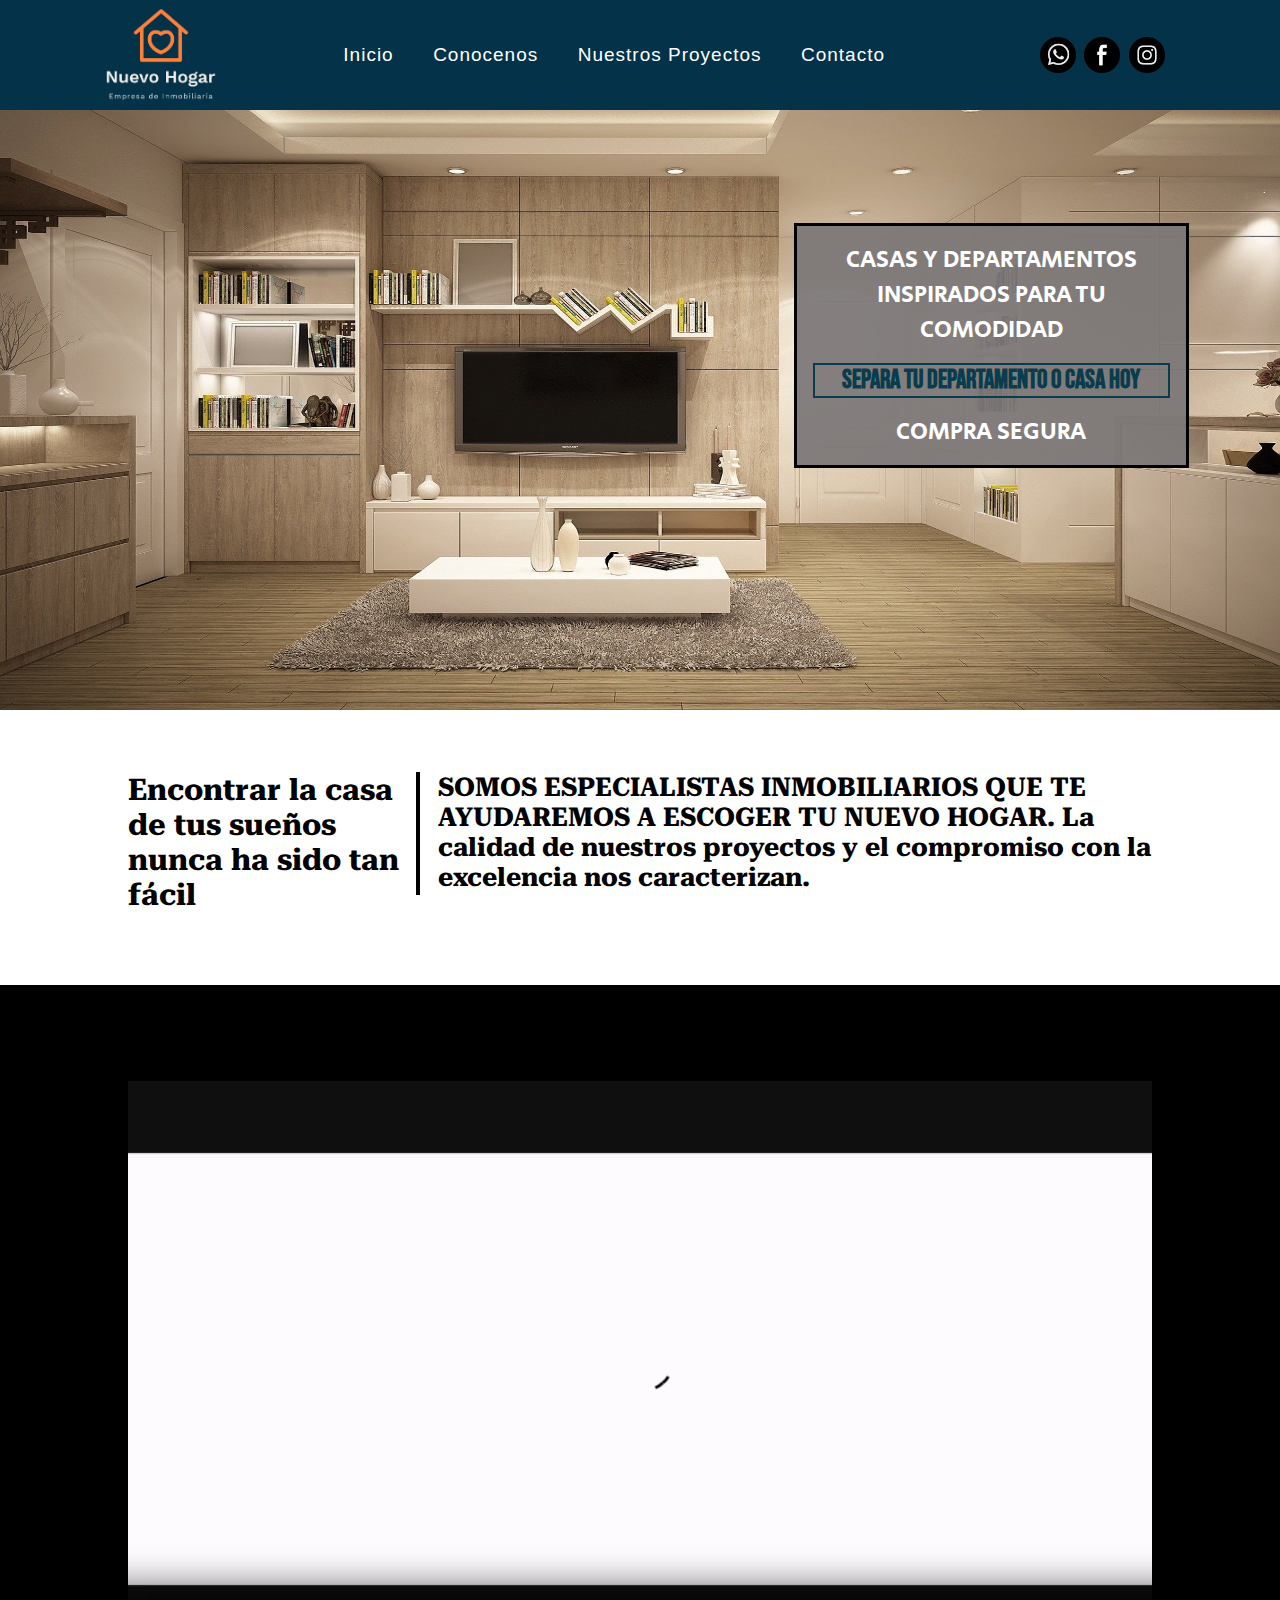
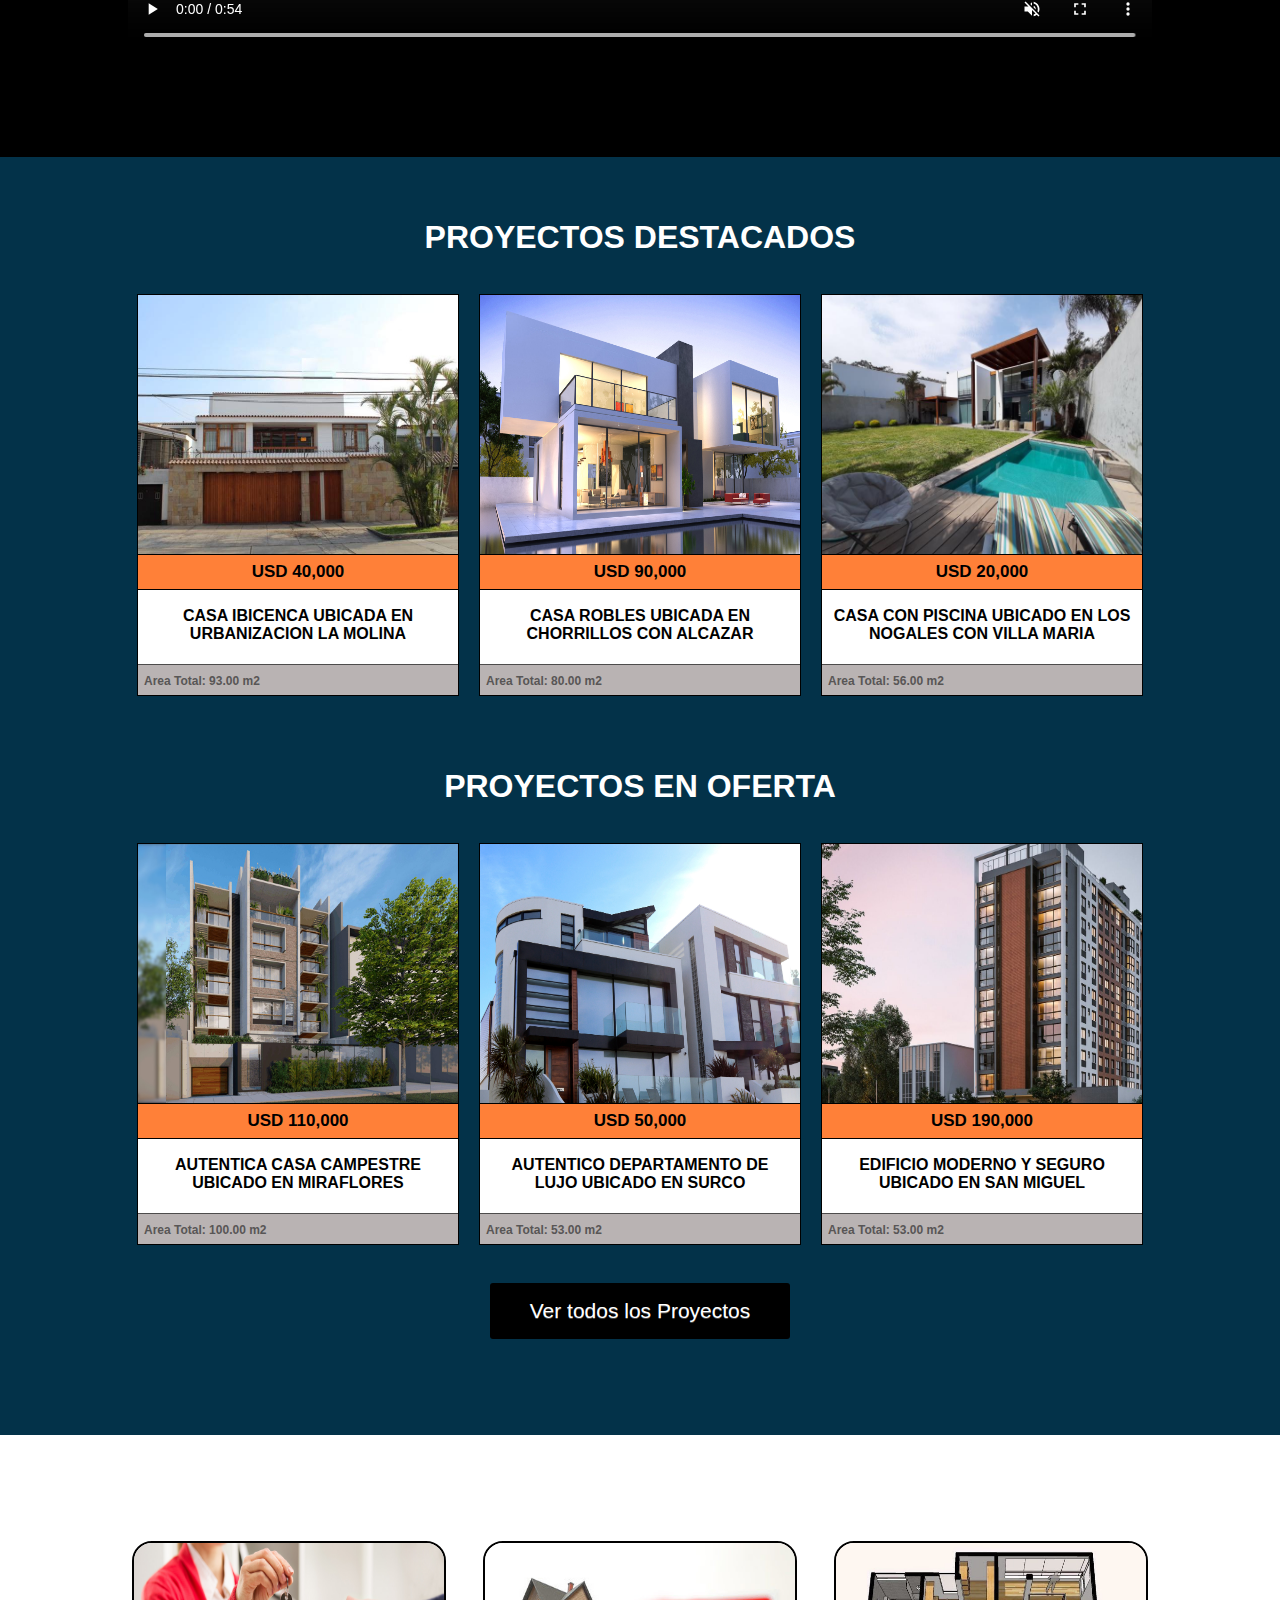
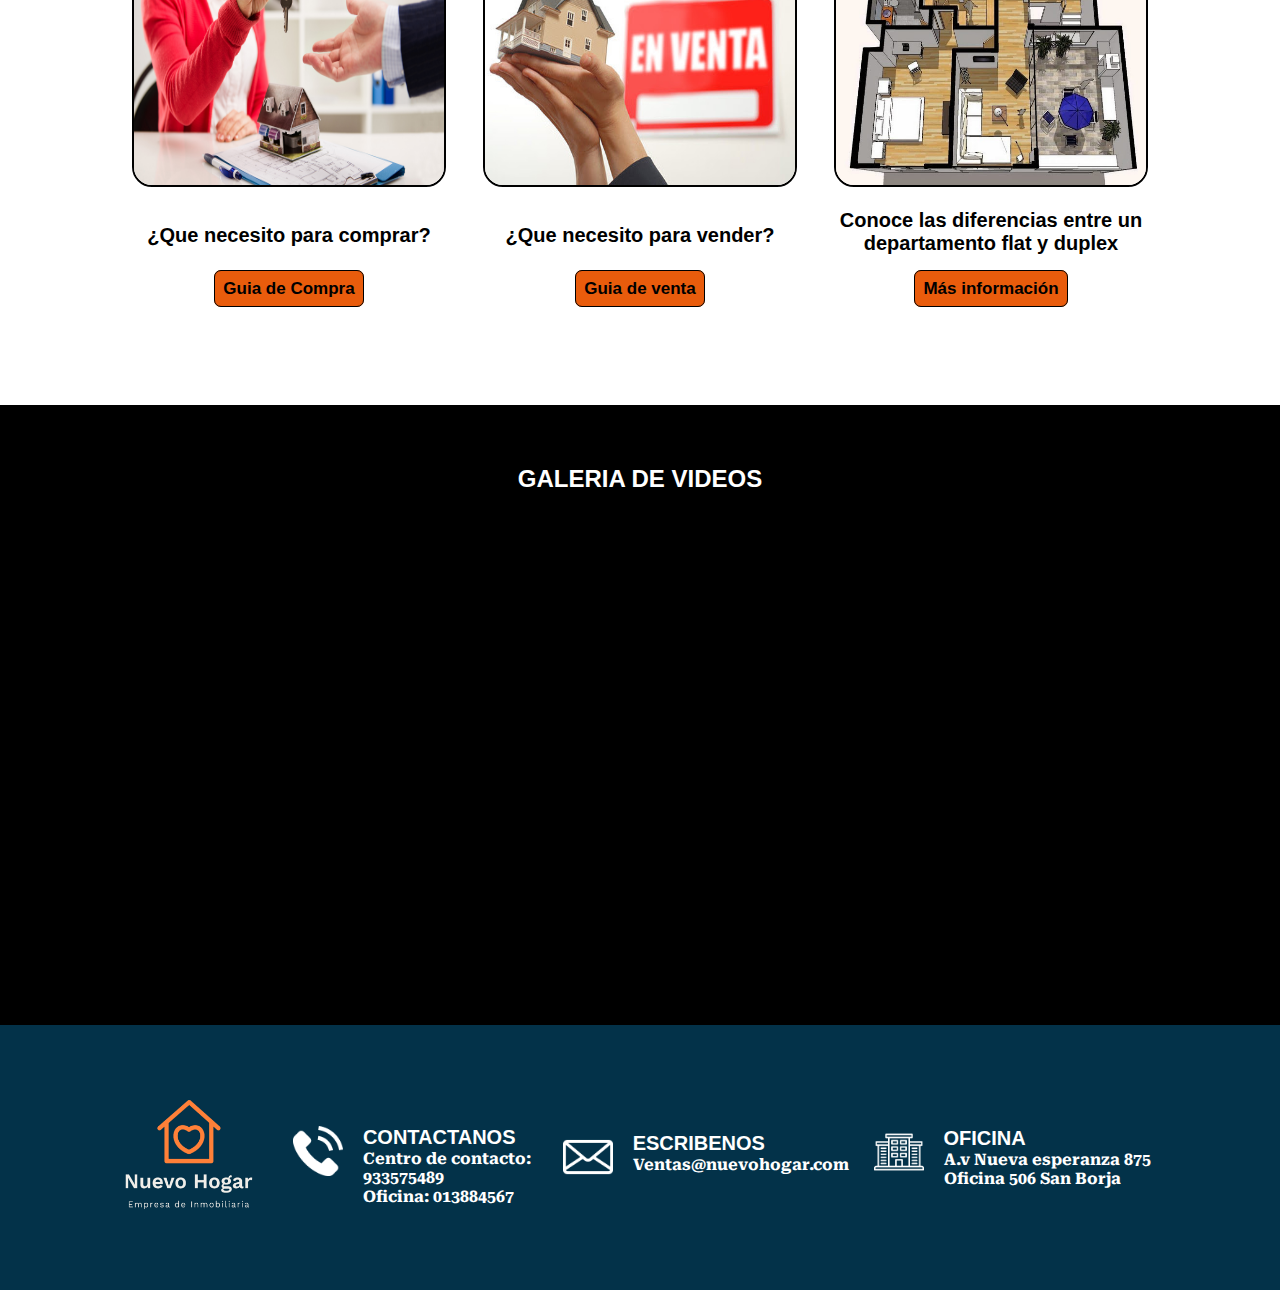
<file: nuevo_hogar.html>
<!DOCTYPE html>
<html lang="en">
<head>
    <meta charset="UTF-8">
    <meta http-equiv="X-UA-Compatible" content="IE=edge">
    <meta name="viewport" content="width=device-width, initial-scale=1.0">
    <link rel="stylesheet" href="css/estilos_nh.css">
    <link rel="shortcut icon" href="img/Principal/logo.png">
    <link rel="preconnect" href="https://fonts.googleapis.com">
    <link rel="preconnect" href="https://fonts.gstatic.com" crossorigin>
    <link href="https://fonts.googleapis.com/css2?family=Bebas+Neue&family=Roboto+Serif:wght@600&family=Secular+One&display=swap" rel="stylesheet">
    <title>Nuevo Hogar</title>
</head>



<body>
    <header>
        <div id="menu-principal">
            <div id="logo">
                <img src="img/img_nuevo_hogar/Principal/logo.png" alt="" class="logo-img">
            </div>
            <nav id="menu">
                <ul>
                    <li><a href="nuevo_hogar.html">Inicio</a></li>
                    <li><a href="conocenos_nuevo_hogar.html">Conocenos</a></li>
                    <li><a href="proyectos_nuevo_hogar.html">Nuestros Proyectos</a></li>
                    <li><a href="contactanos.html">Contacto</a></li>
                </ul>
            </nav>
            <div id="iconos">
                <img src="img/img_nuevo_hogar/iconos/whatsapp_corregido.png" alt="" class="icon">
                <img src="img/img_nuevo_hogar/iconos/facebook_corregido.png" alt="" class="icon">
                <img src="img/img_nuevo_hogar/iconos/instagram_corregido.png" alt="" class="icon">
            </div>
        </div>  
    </header>

  <!--   BANNER -->
    <div id="banner">
      <img src="img/img_nuevo_hogar/Principal/banner_principal.jpg" class="banner-img" alt="">
      <div class="texto-encima">
        <p class="texto-banner">CASAS Y DEPARTAMENTOS INSPIRADOS PARA TU COMODIDAD</p>
        <p class="texto-medio">SEPARA TU DEPARTAMENTO O CASA HOY</p>
        <p class="texto-banner">COMPRA SEGURA</p>
      </div>
    </div>
    

    <div id="contenedor-frase">
        <div class="frases">
            <div class="frase-izq">
              <p>Encontrar la casa de tus sueños nunca ha sido tan fácil</p>
            </div>
            <div class="linea">
            </div>
            <div class="frase-de">
              <p>SOMOS ESPECIALISTAS INMOBILIARIOS QUE TE AYUDAREMOS A ESCOGER TU NUEVO HOGAR. La calidad de nuestros proyectos y el
                compromiso con la excelencia nos caracterizan.</p>
            </div>
        </div>
    </div>

    <!-- SECCION VIDEO PRINCIPAL -->
  <section style="background-color: black;">
    <div id="video-principal">
        <video controls  muted loop >
          <source src="video/video_nuevo_hogar/SPOT INMOBILIARIA.mp4" type="video/mp4">
        </video>
    </div>
  </section>
    

<!--     PROYECTOS -->
<div id="destacados">
  <section id="proyectos">
    <h2 class="titulo-destacados">PROYECTOS DESTACADOS</h2>
    <div class="destacados">
        <div class="inmueble">
            <div class="imagen">
              <img class="pro-img" src="img/img_nuevo_hogar/Inmuebles/casa1.jpg" alt="">
            </div> 
            <div class="precio">
              <p>USD 40,000</p>
            </div>
            <div class="descripcion">
              <h4>CASA IBICENCA UBICADA EN URBANIZACION LA MOLINA</h4>
            </div> 
            <div class="areas">
                <p class="area">Area Total: 93.00 m2</p>
            </div>
        </div>

          <div class="inmueble">
              <div class="imagen">
                <img class="pro-img" src="img/img_nuevo_hogar/Inmuebles/casa2.jpg" alt="">
              </div> 
              <div class="precio">
                <p>USD 90,000</p>
              </div>
              <div class="descripcion">
                <h4>CASA ROBLES UBICADA EN CHORRILLOS CON ALCAZAR</h4>
              </div> 
              <div class="areas">
                <p class="area">Area Total: 80.00 m2</p>
              </div>
          </div>

          <div class="inmueble">
              <div class="imagen">
                <img class="pro-img" src="img/img_nuevo_hogar/Inmuebles/casa3.jpg" alt="">
              </div> 
              <div class="precio">
                <p>USD 20,000</p>
              </div>
              <div class="descripcion">
                <h4>CASA CON PISCINA UBICADO EN LOS NOGALES CON VILLA MARIA</h4>
              </div>
              <div class="areas">
                <p class="area">Area Total: 56.00 m2</p>
              </div>
          </div>      
    </div>

    <h2 class="titulo-ofertas">PROYECTOS EN OFERTA</h2>
    <div class="oferta">
        <div class="inmueble">
            <div class="imagen">
              <img class="pro-img" src="img/img_nuevo_hogar/Inmuebles/departamento1.jpg" alt="">
            </div> 
            <div class="precio">
              <p>USD 110,000</p>
            </div>
            <div class="descripcion">
              <h4>AUTENTICA CASA CAMPESTRE UBICADO EN MIRAFLORES</h4>
            </div> 
            <div class="areas">
                <p class="area">Area Total: 100.00 m2</p>
            </div>
          </div>

          <div class="inmueble">
            <div class="imagen">
              <img class="pro-img" src="img/img_nuevo_hogar/Inmuebles/Casa9.jpg" alt="">
            </div> 
            <div class="precio">
              <p>USD 50,000</p>
            </div>
            <div class="descripcion">
              <h4>AUTENTICO DEPARTAMENTO DE LUJO UBICADO EN SURCO </h4>
            </div>
            <div class="areas">
                <p class="area">Area Total: 53.00 m2</p>
            </div>
          </div>

          <div class="inmueble">
            <div class="imagen">
              <img class="pro-img" src="img/img_nuevo_hogar/Inmuebles/departamentos4.jpg" alt="">
            </div> 
            <div class="precio">
              <p>USD 190,000</p>
            </div>
            <div class="descripcion">
              <h4>EDIFICIO MODERNO Y SEGURO UBICADO EN SAN MIGUEL</h4>
            </div> 
            <div class="areas">
                <p class="area">Area Total: 53.00 m2</p>
            </div>
          </div>
    </div>
  </section>
<!-- BOTON VER TODOS LOS PROYECTOS -->
    <a href="proyectos.html" class="btn">Ver todos los Proyectos</a>
</div>


<!-- SECCION INFORMATIVA -->
<section class="informativa">
      <div class="info">
        <img src="img/img_nuevo_hogar/informativo/comprar_casa.jpg" alt="" class="guias">
        <h3 class="titulo-guia">¿Que necesito para comprar?</h3>
        <a href="#contenedor-galeria-videos">Guia de Compra</a>
      </div>
      <div class="info">
        <img src="img/img_nuevo_hogar/informativo/vender_casa.jpg" alt="" class="guias">
        <h3 class="titulo-guia">¿Que necesito para vender?</h3>
        <a href="contactanos.html">Guia de venta</a>
      </div>
      <div class="info">
        <img src="img/img_nuevo_hogar/informativo/departamento_flat.jpg" alt="" class="guias">
        <h3 class="titulo-guia3">Conoce las diferencias entre un departamento flat y duplex</h3>
        <a href="conocenos.html">Más información</a>
      </div>
</section>

<!-- SECCION GALERIA DE VIDEOS -->
<section style="background-color: black;">
  <h2 style="color: white; text-align: center; padding-top: 60px;">GALERIA DE VIDEOS</h2>
  <div id="contenedor-galeria-videos">
    <div class="galeria-video">
      <iframe src="https://www.youtube.com/embed/M-ImEnQKo4k" title="YouTube video player" 
      frameborder="0" allow="accelerometer; autoplay; 
      clipboard-write; encrypted-media; gyroscope; picture-in-picture" allowfullscreen>
      </iframe>
    </div>
    <div class="galeria-video">
      <iframe src="https://www.youtube.com/embed/xBUtsWEU39I" title="YouTube video player" 
      frameborder="0" allow="accelerometer; autoplay; 
      clipboard-write; encrypted-media; gyroscope; picture-in-picture" allowfullscreen>
    </iframe>
    </div>
    <div class="galeria-video">
      <iframe  src="https://www.youtube.com/embed/-DdzVrA5O6c" title="YouTube video player" 
      frameborder="0" allow="accelerometer; autoplay; clipboard-write; encrypted-media; gyroscope; 
      picture-in-picture" allowfullscreen>
    </iframe>
    </div>
  </div>
</section>

<!--  FOOTER -->
    <footer id="footer">
      <div class="abajo" >
        <div class="logo-abajo">
          <img src="img/img_nuevo_hogar/Principal/logo.png" alt="" class="logo-imagen-abajo">
        </div>
        
        <div class="contactanos">
          <div class="imagen-footer">
            <img src="img/img_nuevo_hogar/iconos/telefono_blanco.png" alt="" class="imag-abajo">
          </div>
          <div class="desc_contactanos">
            <p class="titulo">CONTACTANOS</p>
            <p class="parrafo-footer">Centro de contacto: <br>
              933575489 <br>Oficina: 
              013884567</p>
          </div>
        </div>

        <div class="escribenos">
          <div class="imagen-footer">
            <img src="img/img_nuevo_hogar/iconos/mensaje_blanco.png" alt="" class="imag-abajo">
          </div>
          <div class="desc-escribenos">
            <p class="titulo">ESCRIBENOS</p>
            <p class="parrafo-footer">Ventas@nuevohogar.com</p>
          </div>  
        </div>

        <div class="oficina"> 
          <div class="imagen-footer">
            <img src="img/img_nuevo_hogar/iconos/oficina_color_blanco.png" alt="" class="imag-abajo">
          </div>
          <div class="desc-oficina">
            <p class="titulo">OFICINA</p>
            <p class="parrafo-footer">A.v Nueva esperanza 875
              Oficina 506 San Borja</p>
          </div>  
        </div>
      </div>
    </footer>


</body>
</html>
</file>
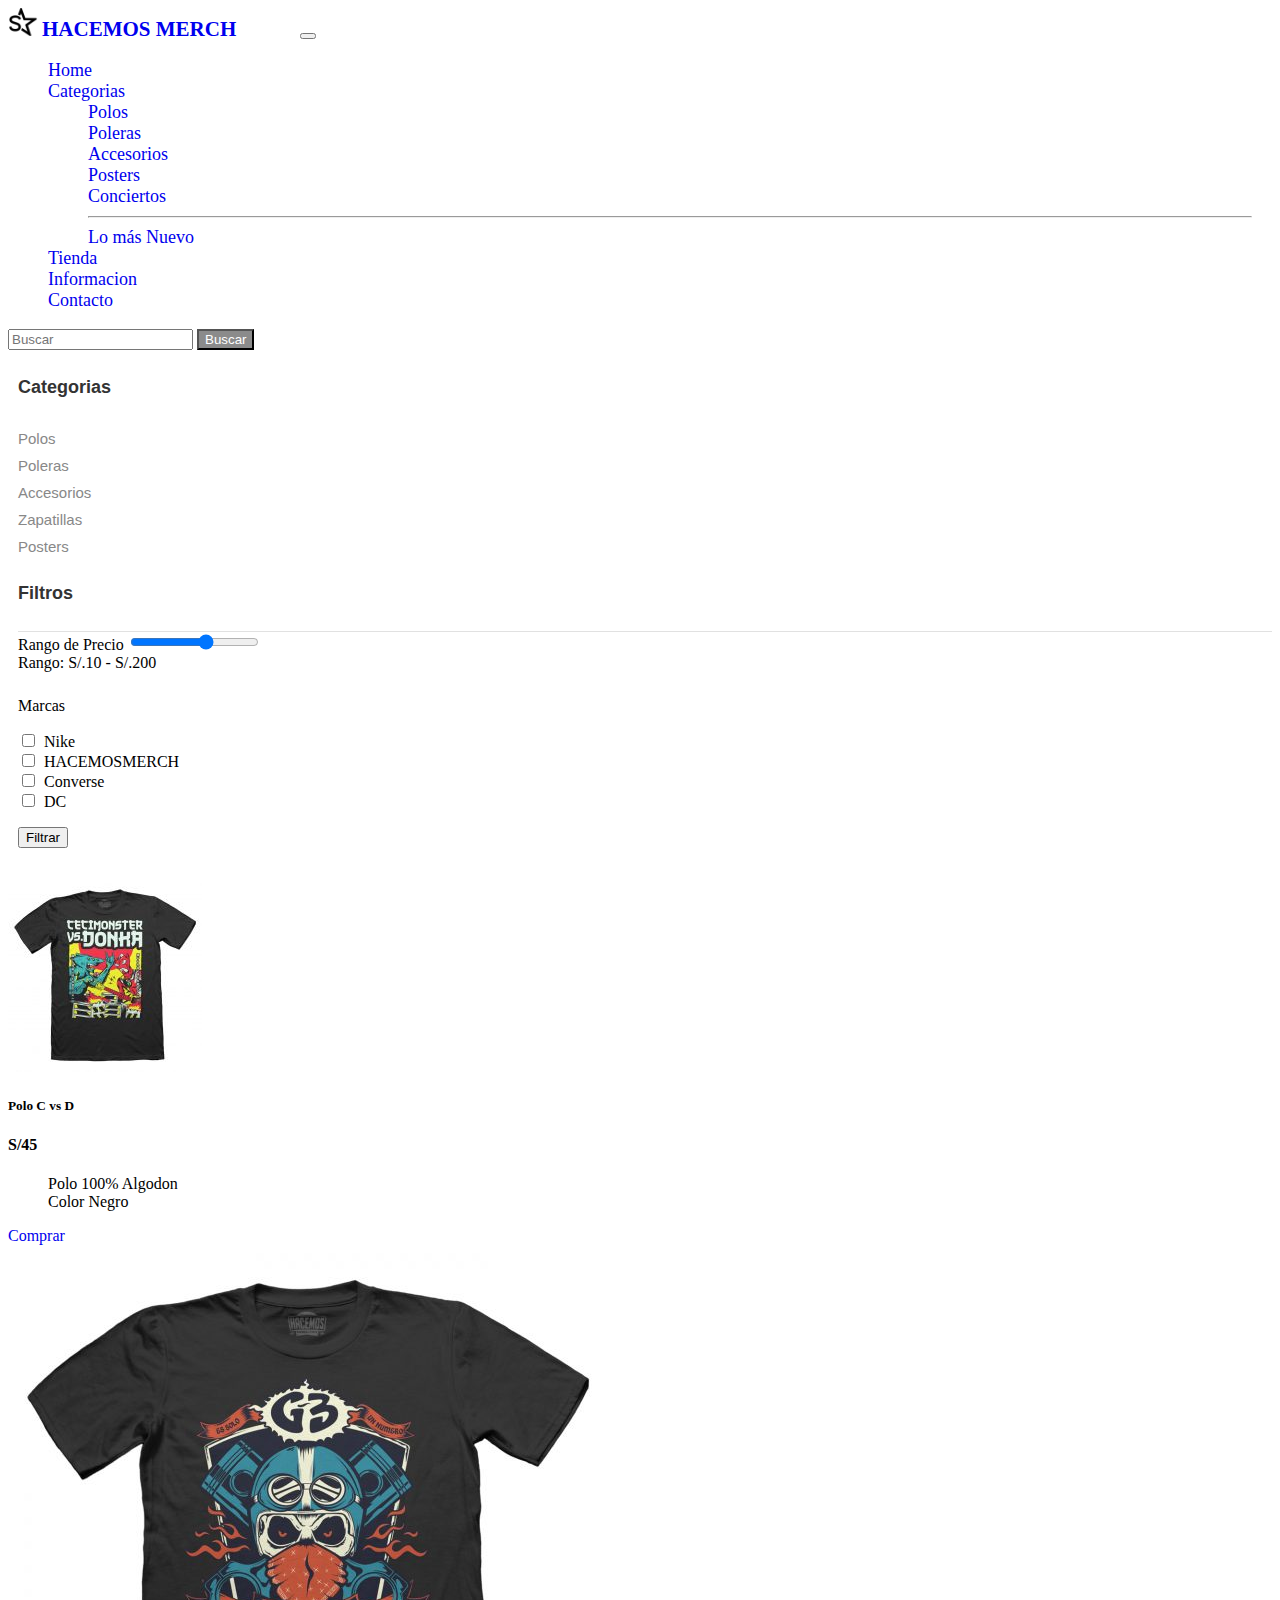
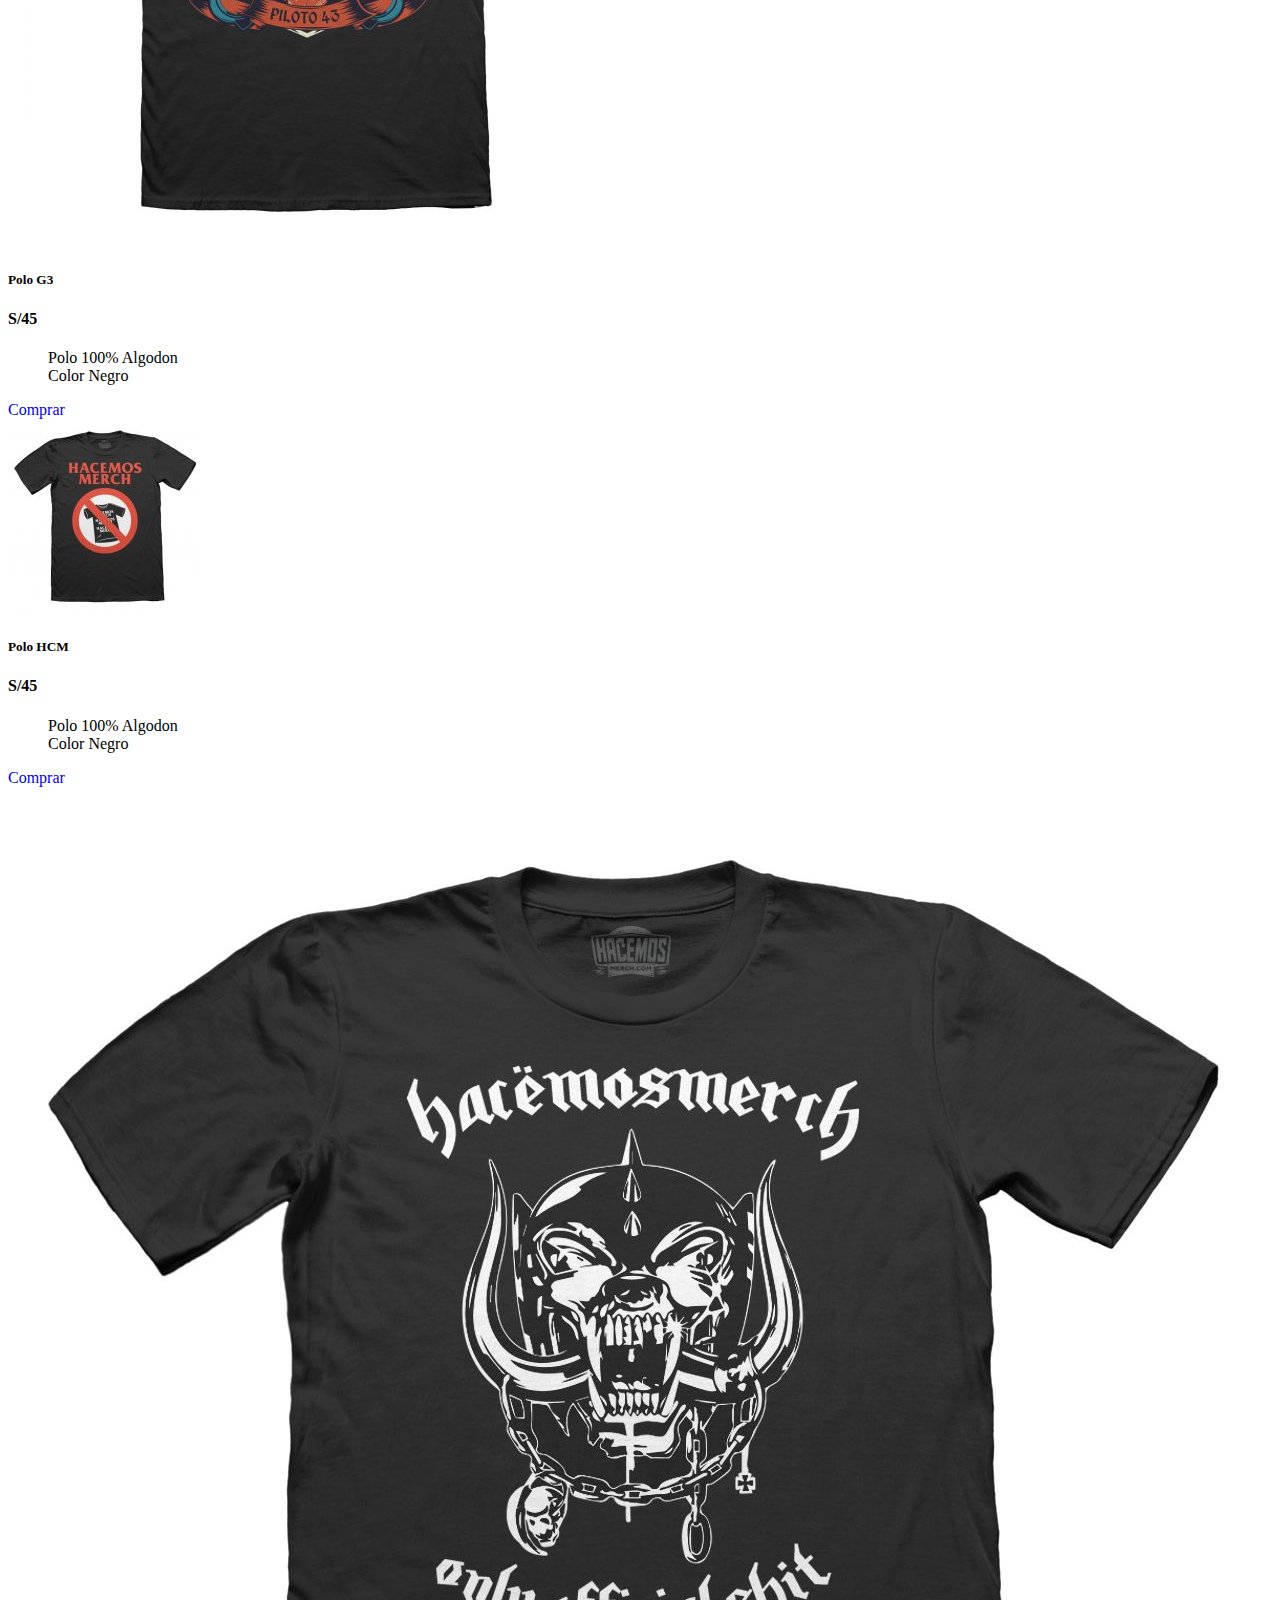
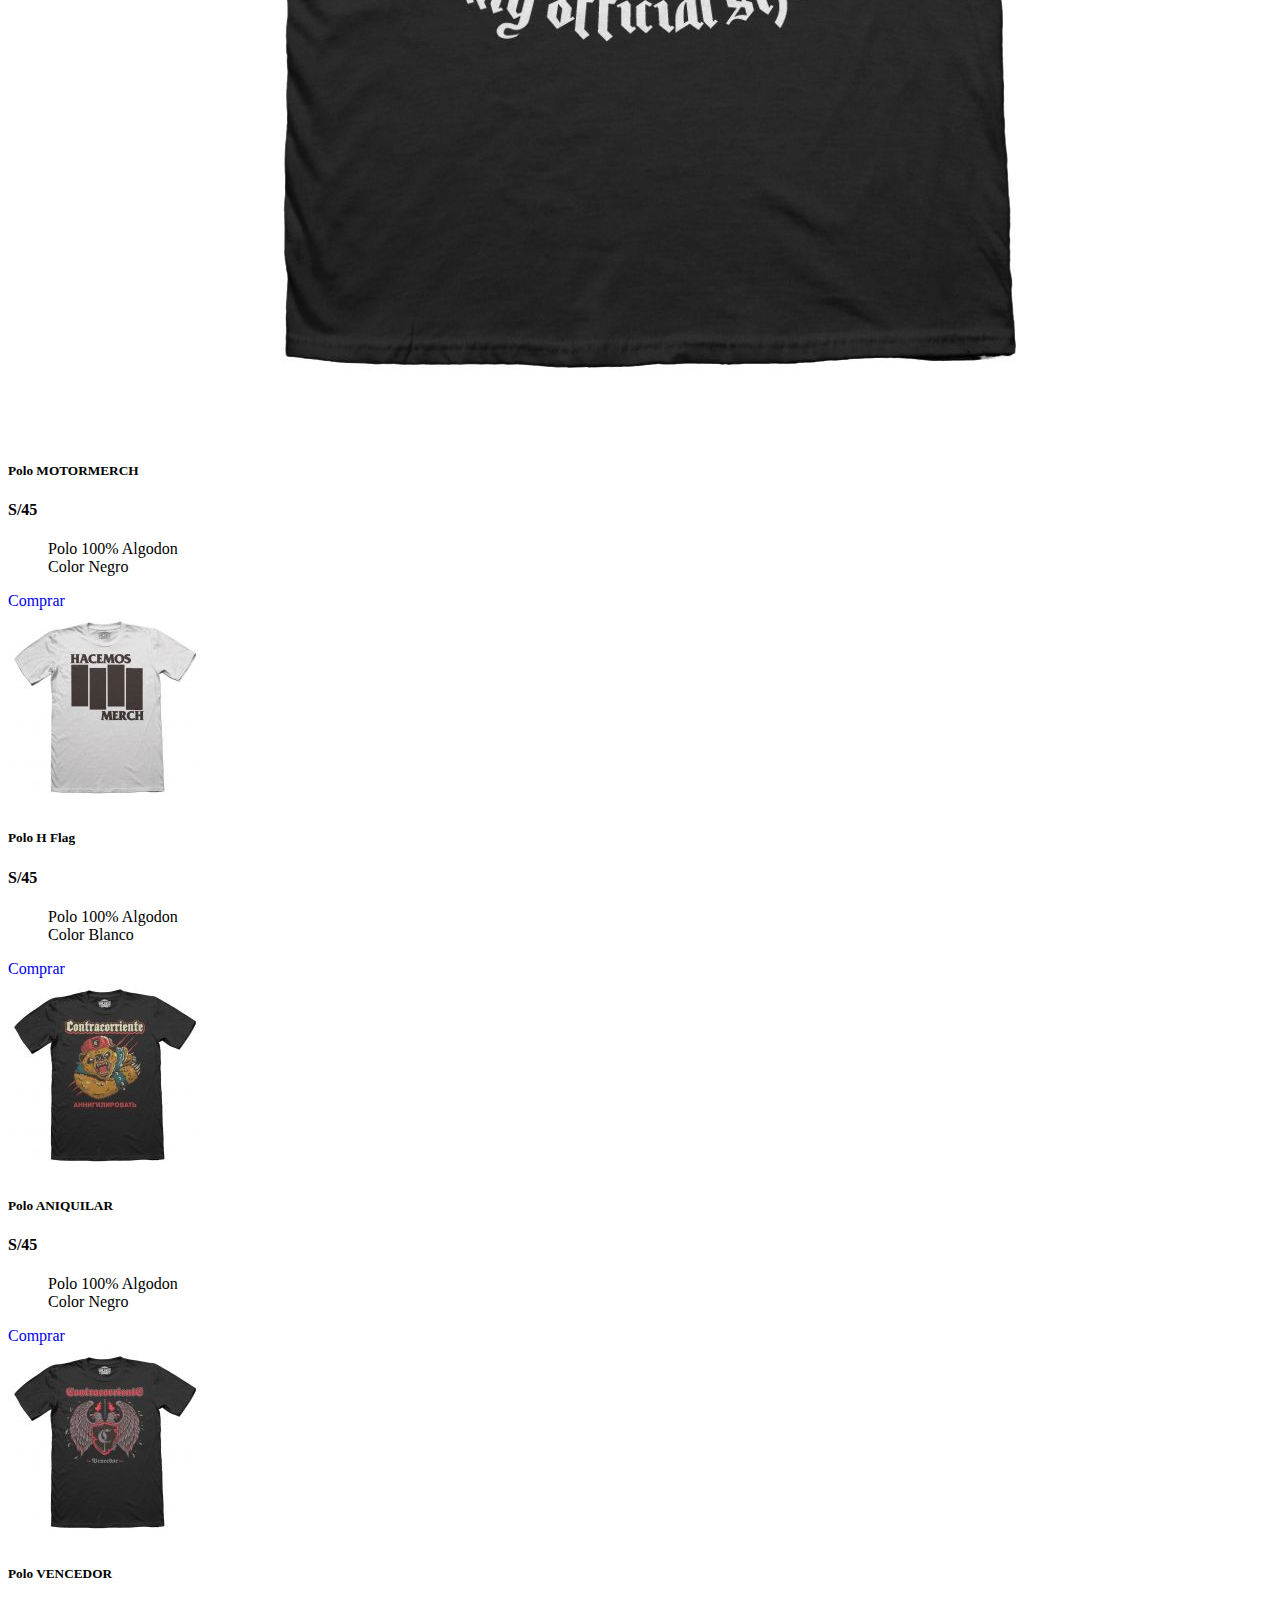
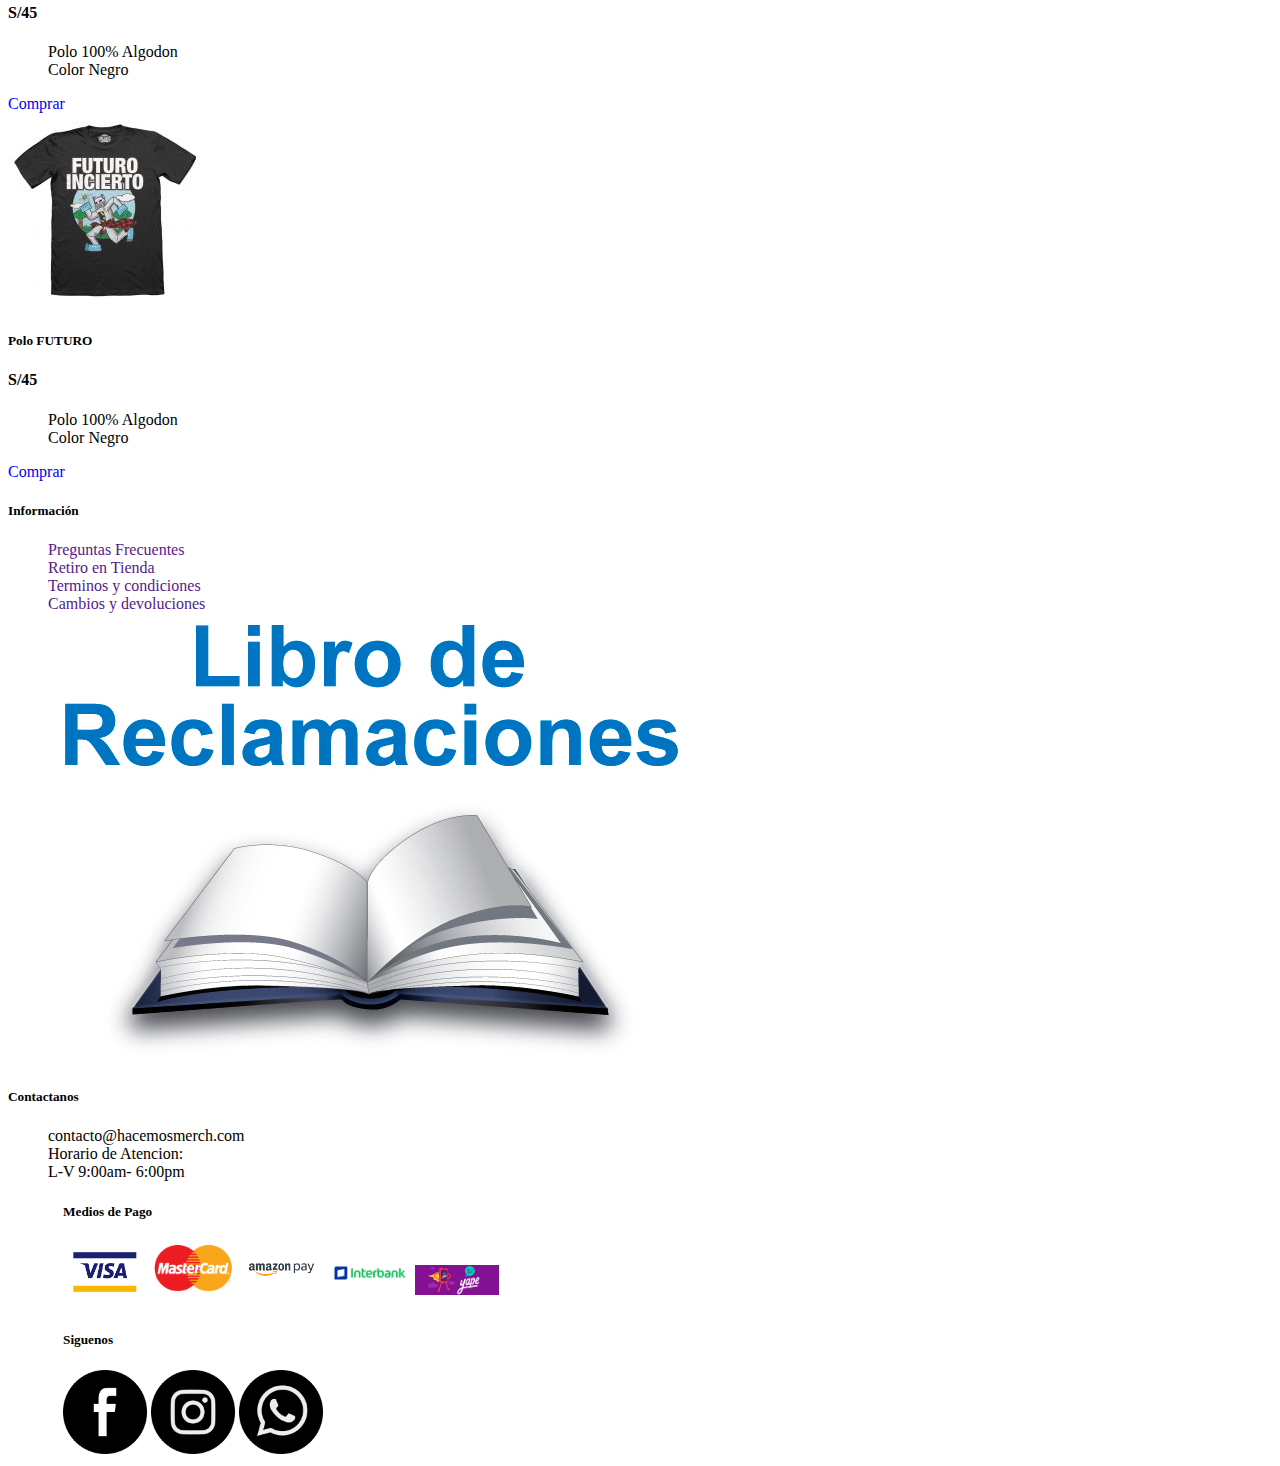
<file: tienda.html>
<!DOCTYPE html>
<html lang="en">

<head>
    <meta charset="UTF-8">
    <meta http-equiv="X-UA-Compatible" content="IE=edge">
    <meta name="viewport" content="width=device-width, initial-scale=1.0">
    <title>Document</title>
    <!-- Bootstrap CSS -->
    <link href="https://cdn.jsdelivr.net/npm/bootstrap@5.1.3/dist/css/bootstrap.min.css" rel="stylesheet"
        integrity="sha384-1BmE4kWBq78iYhFldvKuhfTAU6auU8tT94WrHftjDbrCEXSU1oBoqyl2QvZ6jIW3" crossorigin="anonymous">
    <link rel="stylesheet" href="css/tienda.css">
</head>

<body>

  <!-- MENU PRINCIPAL -->
  <nav class="navbar navbar-expand-lg navbar-light bg-light">
    <div class="container-fluid py-1">
      <a class="navbar-brand" href="#">
        <img src="img/img_tienda/logotipo-de-sky-rock.png" alt="" width="30" height="28">
      </a>
      <a class="titulo-hacemos navbar-brand" href="Inicio_tienda.html">HACEMOS MERCH</a>
      
      <button class="navbar-toggler" type="button" data-bs-toggle="collapse" data-bs-target="#navbarSupportedContent" aria-controls="navbarSupportedContent" aria-expanded="false" aria-label="Toggle navigation">
        <span class="navbar-toggler-icon"></span>
      </button>
      <div class="collapse navbar-collapse" id="navbarSupportedContent">
        <ul id="menu-principal" class="navbar-nav me-auto mb-2  mb-lg-0" style="font-size: 18px;">
          <li class="nav-item">
            <a class="texto-menu nav-link active" aria-current="page" href="index.html">Home</a>
          </li>
          <li class="nav-item dropdown">
            <a class="texto-menu nav-link dropdown-toggle" href="#" id="navbarDropdown" role="button" data-bs-toggle="dropdown" aria-expanded="false">
              Categorias
            </a>
            <ul class="dropdown-menu" aria-labelledby="navbarDropdown">
              <li><a class="dropdown-item" href="#">Polos</a></li>
              <li><a class="dropdown-item" href="#">Poleras</a></li>
              <li><a class="dropdown-item" href="#">Accesorios</a></li>
              <li><a class="dropdown-item" href="#">Posters</a></li>
              <li><a class="dropdown-item" href="#">Conciertos</a></li>
              <li><hr class="dropdown-divider"></li>
              <li><a class="dropdown-item" href="#">Lo más Nuevo</a></li>
            </ul>
          </li>
          <li class="nav-item">
            <a class="texto-menu nav-link" href="tienda.html">Tienda</a>
          </li>
          <li class="nav-item">
            <a class="texto-menu nav-link" href="tienda.html">Informacion</a>
          </li>
          <li class="nav-item">
            <a class="texto-menu nav-link" href="#">Contacto</a>
          </li>
        </ul>
        <form class="d-flex">
          <input class="form-control me-2" type="search" placeholder="Buscar" aria-label="Buscar">
          <button class="boton-buscar btn btn-outline-success" type="submit">Buscar</button>
        </form>
      </div>
    </div>
  </nav>

<!--  SECCION FILTROS Y TIENDA CON PRODUCTOS  -->
  <section class="bgwhite py-4">
      <div class="container-fluid">
            <div class="row">
              <!-- SECCION LADO IZQUIERDO FILTROS -->
                <div class="col-sm-12 col-md-3 col-lg-3 ">
                    <div class="barra-lateral row ">
                      <div class="col-6 col-sm-3 col-md-12">
                        <h4 class="categoria-titulo p-b-7">Categorias</h4>
                        <ul class="p-b-54">
                            <li class="p-t-4">
                                <a href="#" class="texto-categorias">Polos</a>
                            </li>
                            <li class="p-t-4">
                                <a href="#" class="texto-categorias">Poleras</a>
                            </li>
                            <li class="p-t-4">
                                <a href="#" class="texto-categorias">Accesorios</a>
                            </li>
                            <li class="p-t-4">
                                <a href="#" class="texto-categorias">Zapatillas</a>
                            </li>
                            <li class="p-t-4">
                                <a href="#" class="texto-categorias">Posters</a>
                            </li>
                        </ul>
                      </div>
                      
                      <div class="col-6 col-sm-5 col-md-12">
                        <h4 class="filtros-titulo ">Filtros</h4>
                        <div class="filtro-precio pt-3">
                            <div class="wra-filter-bar">
                                <div id="filter-bar">
                                  <label  class="form-label fw-bold">Rango de Precio</label>
                                  <input type="range" class="form-range" min="0" max="5" id="customRange2">
                                </div>
                            </div>
                            <div class="flex-sb-m flex-w p-t-16">
                              <div class="s-text3 p-t-10 p-b-10">
                                Rango: S/.<span id="value-lower">10</span> - S/.<span id="value-upper">200</span>
                              </div>
                            </div>
                        </div>
                      </div>

                      <div class="col-12 col-sm-4 col-md-12">
                        <div class="filtrar-color pb-1">
                          <div class="pb-2 fw-bold">
                              Marcas
                          </div>
                          <ul class="flex-w">
                              <li>
                                  <input id="" type="checkbox">
                                  <label style="padding-left: 2px;" >Nike</label>
                              </li>
                              <li>
                                <input id="" type="checkbox">
                                <label style="padding-left: 2px;">HACEMOSMERCH</label>
                              </li>
                              <li>
                                <input id="" type="checkbox">
                                <label style="padding-left: 2px;">Converse</label>
                              </li>
                              <li>
                                <input id="" type="checkbox">
                                <label style="padding-left: 2px;">DC</label>
                              </li>
                          </ul>
                        </div>
                        <div class="boton-filtrar">
                          <input type="button" value="Filtrar">
                        </div>
                      </div>
                      
                    </div>
                </div>

              <!-- SECCION PRODUCTOS LADO DERECHO -->
              <div class="contenedor-mas-nuevo col-md-9  col-lg-9">
                <div id="tarjeta-mas-nuevo" class="row justify-content-center">
                  <div class="col-12 col-sm-5 col-md-6 col-lg-3 col-mx-2">
                    <div class="card mb-sm-3 mb-md-4">
                      <img src="img/img_tienda/Lo mas Nuevo/CECI-01-194x194.jpg" class="card-img-top" alt="...">
                      <div class="card-body">
                        <h5 class="card-title">Polo C vs D</h5>
                        <h4 class="precio">S/45</h4>
                      </div>
                      <ul class="list-group list-group-flush">
                        <li class="list-group-item">Polo 100% Algodon</li>
                        <li class="list-group-item">Color Negro</li>
                      </ul>
                      <a href="#" class="btn btn-primary">Comprar</a>
                    </div>
                  </div>  

                  <div class="col-12 col-sm-5 col-md-6 col-lg-3 col-mx-2">
                    <div class="card mb-sm-3 mb-md-4">
                      <img src="img/img_tienda/piloto-43-2020-600x600.jpg" class="card-img-top" alt="...">
                      <div class="card-body">
                        <h5 class="card-title">Polo G3</h5>
                        <h4 class="precio">S/45</h4>
                      </div>
                      <ul class="list-group list-group-flush">
                        <li class="list-group-item">Polo 100% Algodon</li>
                        <li class="list-group-item">Color Negro</li>
                      </ul>
                      <a href="#" class="btn btn-primary">Comprar</a>
                    </div>
                  </div> 

                  <div class="col-12 col-sm-5 col-md-6 col-lg-3 col-mx-2">
                    <div class="card mb-sm-3 mb-md-4">
                      <img src="img/img_tienda/Lo mas Nuevo/HACEMOSMERCH-TSHIRT-194x194.jpg" class="card-img-top" alt="...">
                      <div class="card-body">
                        <h5 class="card-title">Polo HCM</h5>
                        <h4 class="precio">S/45</h4>
                      </div>
                      <ul class="list-group list-group-flush">
                        <li class="list-group-item">Polo 100% Algodon</li>
                        <li class="list-group-item">Color Negro</li>
                      </ul>
                      <a href="#" class="btn btn-primary">Comprar</a>
                    </div>
                  </div> 

                  <div class="col-12 col-sm-5 col-md-6 col-lg-3 col-mx-2">
                    <div class="card mb-sm-3 mb-md-4">
                      <img src="img/img_tienda/Lo mas Nuevo/motormerch.jpg" class="card-img-top" alt="...">
                      <div class="card-body">
                        <h5 class="card-title">Polo MOTORMERCH</h5>
                        <h4 class="precio">S/45</h4>
                      </div>
                      <ul class="list-group list-group-flush">
                        <li class="list-group-item">Polo 100% Algodon</li>
                        <li class="list-group-item">Color Negro</li>
                      </ul>
                      <a href="#" class="btn btn-primary">Comprar</a>
                    </div>
                  </div> 
                </div>

                <div id="tarjeta-mas-nuevo" class="row justify-content-center">
                  <div class="col-12 col-sm-5 col-md-6 col-lg-3 col-mx-2">
                    <div class="card mb-sm-3 mb-md-4">
                      <img src="img/img_tienda/Lo mas Nuevo/polo-hacemos-flag-194x194.jpg" class="card-img-top" alt="...">
                      <div class="card-body">
                        <h5 class="card-title">Polo H Flag</h5>
                        <h4 class="precio">S/45</h4>
                      </div>
                      <ul class="list-group list-group-flush">
                        <li class="list-group-item">Polo 100% Algodon</li>
                        <li class="list-group-item">Color Blanco</li>
                      </ul>
                      <a href="#" class="btn btn-primary">Comprar</a>
                    </div>
                  </div>  

                  <div class="col-12 col-sm-5 col-md-6 col-lg-3 col-mx-2">
                    <div class="card mb-sm-3 mb-md-4">
                      <img src="img/img_tienda/Lo mas Nuevo/CONTRACORRIENTE-ANIQUILAR-194x194.jpg" class="card-img-top" alt="...">
                      <div class="card-body">
                        <h5 class="card-title">Polo ANIQUILAR</h5>
                        <h4 class="precio">S/45</h4>
                      </div>
                      <ul class="list-group list-group-flush">
                        <li class="list-group-item">Polo 100% Algodon</li>
                        <li class="list-group-item">Color Negro</li>
                      </ul>
                      <a href="#" class="btn btn-primary">Comprar</a>
                    </div>
                  </div> 

                  <div class="col-12 col-sm-5 col-md-6 col-lg-3 col-mx-2">
                    <div class="card mb-sm-3 mb-md-4">
                      <img src="img/img_tienda/Lo mas Nuevo/CONTRACORRIENTE-VENCEDOR-194x194.jpg" class="card-img-top" alt="...">
                      <div class="card-body">
                        <h5 class="card-title">Polo VENCEDOR</h5>
                        <h4 class="precio">S/45</h4>
                      </div>
                      <ul class="list-group list-group-flush">
                        <li class="list-group-item">Polo 100% Algodon</li>
                        <li class="list-group-item">Color Negro</li>
                      </ul>
                      <a href="#" class="btn btn-primary">Comprar</a>
                    </div>
                  </div> 

                  <div class="col-12 col-sm-5 col-md-6 col-lg-3 col-mx-2">
                    <div class="card mb-sm-3 mb-md-4">
                      <img src="img/img_tienda/Lo mas Nuevo/Futuro-robot-2017-194x194.jpg" class="card-img-top" alt="...">
                      <div class="card-body">
                        <h5 class="card-title">Polo FUTURO</h5>
                        <h4 class="precio">S/45</h4>
                      </div>
                      <ul class="list-group list-group-flush">
                        <li class="list-group-item">Polo 100% Algodon</li>
                        <li class="list-group-item">Color Negro</li>
                      </ul>
                      <a href="#" class="btn btn-primary">Comprar</a>
                    </div>
                  </div> 
                </div>
              </div>

            </div>
        </div>
  </section>

    <!-- FOOTER -->
    <footer class="container-fluid py-5 bg-black">
      <div id="contenido-footer" class=" row mx-2 mx-md-2 mx-xl-5">
        <div class="informacion col-12 col-sm-6 col-md-3 text-white ">
          <h5>Información</h5>
          <ul class="list-unstyled ">
            <li><a class="text-decoration-none text-white" href="">Preguntas Frecuentes</a></li>
            <li><a class="text-decoration-none text-white" href="">Retiro en Tienda</a></li>
            <li><a class="text-decoration-none text-white" href="">Terminos y condiciones</a></li>
            <li><a class="text-decoration-none text-white" href="">Cambios y devoluciones</a></li>
            <li><a class="text-decoration-none" href=""><img src="img/img_tienda/footer/libro_de_reclamaciones.jpg" alt="" class="w-50 pt-3"></a></li>
          </ul>
        </div>
        <div class="contactanos col-12 col-sm-6 col-md-3 text-white ">
          <h5>Contactanos</h5>
          <ul class="list-unstyled">
            <li>contacto@hacemosmerch.com</li>
            <li>Horario de Atencion:</li>
            <li>L-V 9:00am- 6:00pm</li>
          </ul>
        </div>
        <div class="seccion-pago col-12 col-sm-12 col-md-6 text-white ">
          <h5>Medios de Pago</h5>
            <div class="medios-pago-iconos row">
              <img src="img/img_tienda/footer/visa.png" alt="" class="imagen-pago p-2">
              <img src="img/img_tienda/footer/master_card.png" alt="" class="imagen-pago p-2">
              <img src="img/img_tienda/footer/amazon_pay.png" alt="" class="imagen-pago p-2">
              <img src="img/img_tienda/footer/interbank.jpg" alt="" class="imagen-pago p-2">
              <img src="img/img_tienda/footer/yape.jpg" alt="" class="imagen-pago p-2">
            </div>
            <h5 style="margin-top: 33px;">Siguenos</h5>
            <div class="row">
              <div class="imagen-redes-sociales col-12">
                <a href=""><img src="img/img_tienda/footer/facebook_corregido.png" alt="" class="imagen-pago p-2"></a>
                <a href=""><img src="img/img_tienda/footer/instagram_corregido.png" alt="" class="imagen-pago p-2"></a>
                <a href=""><img src="img/img_tienda/footer/whatsapp_corregido.png" alt="" class="imagen-pago p-2"></a>
              </div>
            </div>
        </div>
      </div>
    </footer>





    <!-- Optional JavaScript -->
    <!-- jQuery first, then Popper.js, then Bootstrap JS -->
    <script src="https://code.jquery.com/jquery-3.3.1.slim.min.js"
        integrity="sha384-q8i/X+965DzO0rT7abK41JStQIAqVgRVzpbzo5smXKp4YfRvH+8abtTE1Pi6jizo"
        crossorigin="anonymous"></script>
    <script src="https://cdn.jsdelivr.net/npm/bootstrap@5.1.3/dist/js/bootstrap.bundle.min.js"
        integrity="sha384-ka7Sk0Gln4gmtz2MlQnikT1wXgYsOg+OMhuP+IlRH9sENBO0LRn5q+8nbTov4+1p"
        crossorigin="anonymous"></script>
</body>

</html>
</file>
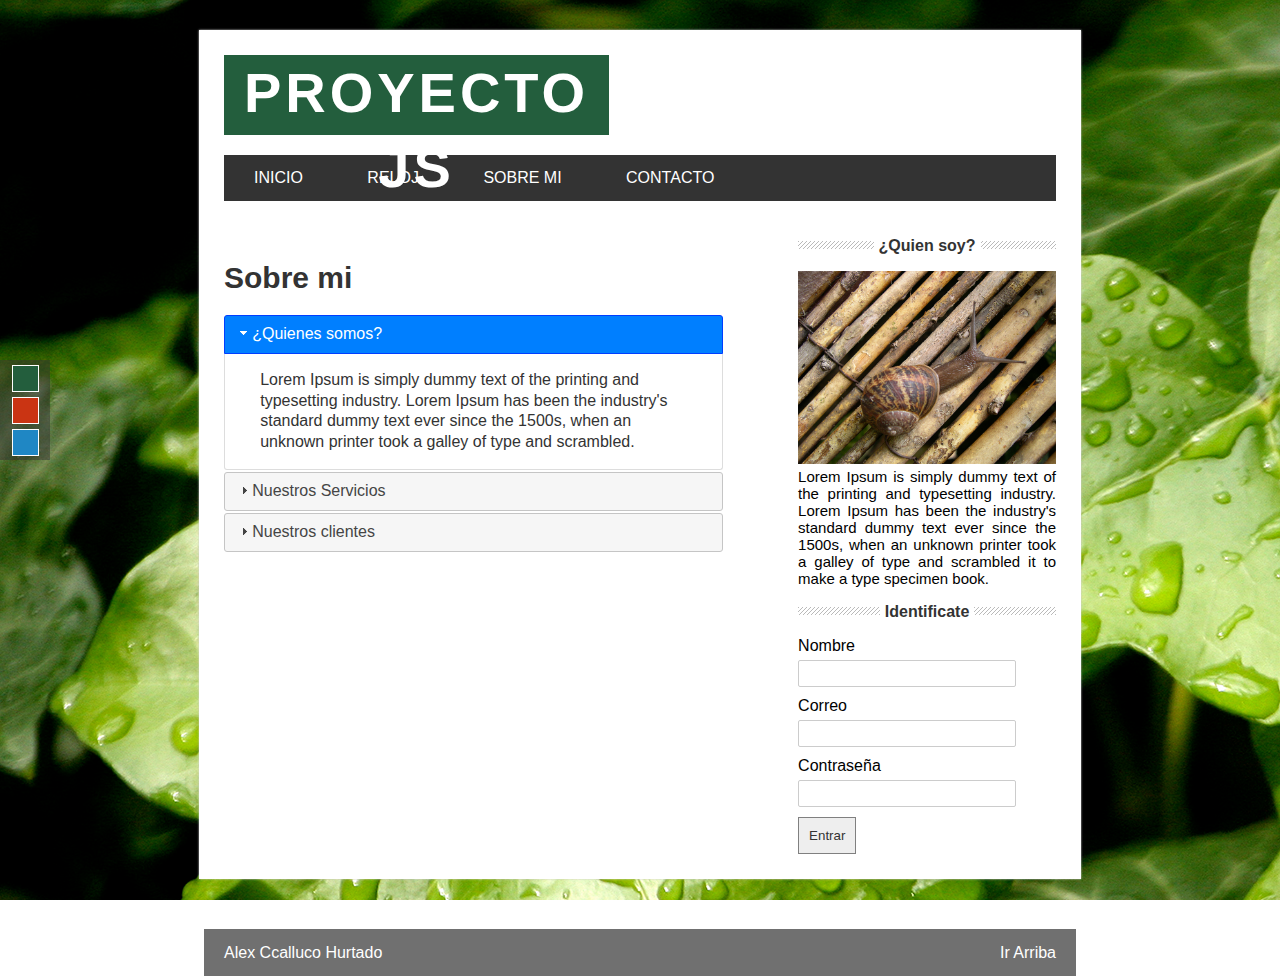
<file: proyecto-js/about.html>
<!DOCTYPE html>
<html lang="en">
<head>
    <meta charset="UTF-8" />
    
    <title>Proyecto con JavaScript</title>

    <!--Estilos css-->
    <link rel="stylesheet" type="text/css" href="../css/proyecto_js/styles.css" />
    <link id="theme" rel="stylesheet" type="text/css" href="../css/proyecto_js/green.css" />

    <!--jQuery-->
    <script src="https://ajax.googleapis.com/ajax/libs/jquery/3.1.1/jquery.min.js"></script>

    <!--jquery -->
	<link rel="stylesheet" href="../js/jquery-ui/jquery-ui.min.css" />
	<link rel="stylesheet" href="../js/jquery-ui/jquery-ui.structure.min.css" />
	<link rel="stylesheet" href="../js/jquery-ui/jquery-ui.theme.min.css" />
	<script type="text/javascript" src="../js/jquery-ui/jquery-ui.min.js"></script>
    
    <!--Mis scripts-->
    <script type="text/javascript" src="../js/main.js"></script>
</head>

<body>
    <div id="selector-theme">
        <div id="to-green"></div>
        <div id="to-red"></div>
        <div id="to-blue"></div>
    </div>
    <section id="global">

        <!--cabecera-->
        <header>
            <div id="logo">
                <h1>Proyecto JS</h1>
            </div>

            <div class="clearfix"></div>   <!--se añade un div para limpiar los flotantes-->
            
            <nav id="menu"> 
                <ul>
                    <li><a href="ProyectoJS.html">Inicio</a></li>
                    <li><a href="reloj.html">Reloj</a></li>
                    <li><a href="about.html">Sobre mi </a></li>
                    <li><a href="contact.html">Contacto</a></li>
                </ul>
            </nav>
        </header>

        <!--contenido-->
        <section id="content">

            <div id="box">
                <!--Cargaremos acordeon-->
                <h2>Sobre mi</h2>
                <div id="acordeon">
                    <h3>¿Quienes somos?</h3>
                    <div>
                        <p>
                            Lorem Ipsum is simply dummy text of the printing and typesetting industry. Lorem Ipsum has been the industry's standard dummy text ever since the 1500s, 
                            when an unknown printer took a galley of type and scrambled.
                        </p>
                    </div>

                    <h3>Nuestros Servicios</h3>
                    <div>
                        <p>
                            Lorem Ipsum is simply dummy text of the printing and typesetting industry. Lorem Ipsum has been the industry's standard dummy text ever since the 1500s, 
                            when an unknown printer took a galley of type and scrambled.
                        </p>
                    </div>

                    <h3>Nuestros clientes</h3>
                    <div>
                        <p>
                            Lorem Ipsum is simply dummy text of the printing and typesetting industry. Lorem Ipsum has been the industry's standard dummy text ever since the 1500s, 
                            when an unknown printer took a galley of type and scrambled.
                        </p>
                    </div>
                </div>
            </div>


            <aside id="sidebar">
                <div id="about">
                    <h4><span>¿Quien soy?</span></h4>
                    <img src="../img/proyecto_js/caracol.jpg"/>
                    <p>Lorem Ipsum is simply dummy text of the printing and typesetting industry. Lorem Ipsum has been the industry's standard dummy text ever since the 1500s, 
                       when an unknown printer took a galley of type and scrambled it to make a type specimen book.
                    </p>
                </div>

                <div id="login">
                    <h4><span>Identificate</span></h4>
                    <form>
                        <label for="name">
                            Nombre
                        </label>
                        <input type="text" name="name" id="form_name"/>

                        <label for="email">
                            Correo
                        </label>
                        <input type="text" name="email" />

                        <label for="password">
                            Contraseña
                        </label>
                        <input type="password" name="password"/>

                        <input type="submit" value="Entrar"/>
                    </form>
                </div>

            </aside>

            <div class="clearfix"></div> <!--para q limpie los flotados traendo al lado izquierdo el sidebar y dejando espacio al lado derecho-->

        </section>

    </section>

    <footer>
        Alex Ccalluco Hurtado 

        <a href="#" class="subir"> Ir Arriba</a>
    </footer>
    
</body>
</html>
</file>
<file: css/style.css>
body {
  background-color: #f5f5f5;
  color: #4e4e4e;
}

h1,
h2,
h3,
h4,
h5,
h6 {
  color: #1e1e1e;
}

a {
  color: #1e1e1e;
  text-decoration: none;
  transition: all 0.5s ease-in-out;
}
a:hover {
  color: #0078ff;
  text-decoration: none;
  transition: all 0.5s ease-in-out;
}

.p-r {
  position: relative;
}

.color-a {
  text-decoration: none;
  color: #0078ff;
}

.color-d {
  color: #f5f5f5;
}

.color-text-a {
  text-decoration: none;
  color: #4e4e4e;
}

.box-shadow, .card-blog, .portafolio-caja, .caja-servicio, .paralax-mf {
  box-shadow: 0 13px 8px -10px rgba(0, 0, 0, 0.1);
}

.box-shadow-a, .button:hover {
  text-decoration: none;
  box-shadow: 0 0 0 4px #cde1f8;
}


.bg-image {
  background-repeat: no-repeat;
  background-attachment: fixed;
  background-size: cover;
  background-position: center center;
}
@media (max-width: 1024px) {
  .bg-image {
    background-attachment: scroll;
  }
}

.display-table {
  width: 100%;
  height: 100%;
  display: table;
}

.table-cell {
  display: table-cell;
  vertical-align: middle;
}

/*--/ SECCIONES /--*/

.sect-pt4 {
  padding-top: 4rem;
}

.sect-mt4 {
  margin-top: 4rem;
}

/*--/ Title skills /--*/
.titulo-skills {
  font-weight: 600;
  color: #1e1e1e;
  font-size: 1.1rem;
}

/*--/ TITULO A /--*/
.title-box {
  margin-bottom: 4rem;
}

.titulo-a {
  text-decoration: none;
  font-size: 3rem;
  font-weight: bold;
  text-transform: uppercase;
}

.subtitulo-a {
  text-decoration: none;
  color: #4e4e4e;
}

.line-medio {
  width: 40px;
  height: 5px;
  background-color: #0078ff;
  margin: 0 auto;
}

/*--/ TITULOS /--*/
.titulo-caja-2 {
  margin-bottom: 3rem;
}

.titulo {
  font-size: 2rem;
  position: relative;
}
.titulo:before {
  content: "";
  position: absolute;
  height: 3px;
  background-color: #0078ff;
  width: 100px;
  bottom: -12px;
}

.titulo{
  animation: showtitulo 500ms linear;
}

@keyframes showtitulo{ /*el icono vendra desde arriba */
  from{
      transform: translateY(-200%); /*el icono se ira hacia afuera */
  }
  to{
      transform: translateY(0%);
  }
}

/*------/ CAJAS /------*/
.caja-sombras {
  padding: 3rem 1.25rem;
  position: relative;
  background-color: #fff;
  margin-bottom: 3rem;
  z-index: 2;
  box-shadow: 0 1px 1px 0 rgba(0, 0, 0, 0.06), 0 2px 5px 0 rgba(0, 0, 0, 0.2);
}
@media (min-width: 768px) {
  .caja-sombras {
    padding: 3rem;
  }
}

/*------/ REDES SOCIALES /------*/
.socials {
  padding: 1.5rem 0;
}
.socials ul li {
  display: inline-block;
}
.socials .ico-circle {
  height: 40px;
  width: 40px;
  font-size: 1.2rem;
  border-radius: 50%;
  line-height: 1.6;
  margin: 0 15px 0 0;
  box-shadow: 0 0 0 3px #0078ff;
  transition: all 500ms ease;
}
.socials .ico-circle:hover {
  background-color: #0078ff;
  color: #fff;
  box-shadow: 0 0 0 3px #cde1f8;
  transition: all 500ms ease;
}


.list-ico, .socials ul {
  list-style: none;
  padding-left: 0;
  margin-bottom: 0;
}

.list-ico {
  line-height: 2;
}
.list-ico span {
  color: #0078ff;
  margin-right: 10px;
}

/*------/ ICONO CIRCULO /------*/
.ico-circle {
  height: 100px;
  width: 100px;
  font-size: 2rem;
  border-radius: 50%;
  line-height: 1.55;
  margin: 0 auto;
  text-align: center;
  box-shadow: 0 0 0 10px #0078ff;
  display: block;
}


/*------/ BOTON /------*/
.button {
  display: inline-block;
  padding: 0.3rem 0.6rem;
  text-align: center;
  vertical-align: middle;
  -webkit-user-select: none;
  -moz-user-select: none;
  user-select: none;
  font-size: 1rem;
  border-radius: 0.3rem;
  border: 1px solid transparent;
  transition: all 500ms ease;
  cursor: pointer;
}
.button:focus {
  outline: 0;
}
.button:hover {
  background-color: #0062d3;
  color: #fff;
  transition: all 500ms ease;
}

.button-a {
  text-decoration: none;
  background-color: #0078ff;
  color: #fff;
  border-color: #cde1f8;
}

.button-big {
  padding: 0.9rem 2.3rem;
  font-size: 1.2rem;
}

.button-rouded {
  border-radius: 5rem;
}

/*--------------------------------------------------------------
 HEADER
--------------------------------------------------------------*/
#header {
  transition: all 0.5s;
  z-index: 997;
  padding: 20px 0;
}
#header .logo {
  font-size: 28px;
  margin: 0;
  padding: 0;
  font-weight: 600;
  letter-spacing: 1px;
}
#header .logo a {
  color: #fff;
}
#header .logo img {
  max-height: 40px;
}
#header.header-scrolled {
  background: rgb(98 98 98 / 35%);
  padding: 12px 0;
}

/*--------------------------------------------------------------
# MENU PRINCIPAL
--------------------------------------------------------------*/

.navbar {
  padding: 0;
}
.navbar ul {
  margin: 0;
  padding: 0;
  display: flex;
  list-style: none;
  align-items: center;
}
.navbar li {
  position: relative;
}
.navbar > ul > li {
  white-space: nowrap;
  padding: 10px 0 10px 30px;
}
.navbar a, .navbar a:focus {
  display: flex;
  align-items: center;
  justify-content: space-between;
  color: #fff;
  font-size: 16px;
  font-weight: 600;
  padding: 0;
  white-space: nowrap;
  transition: 0.3s;
  letter-spacing: 0.4px;
  position: relative;
  text-transform: uppercase;
}
.navbar a i, .navbar a:focus i {
  font-size: 12px;
  line-height: 0;
  margin-left: 5px;
}
.navbar > ul > li > a:before {
  content: "";
  position: absolute;
  width: 100%;
  height: 2px;
  bottom: -6px;
  left: 0;
  width: 0;
  background-color: #fff;
  visibility: hidden;
  transition: all 0.3s ease-in-out 0s;
}
.navbar a:hover:before, .navbar li:hover > a:before, .navbar .active:before {
  visibility: visible;
  width: 80%;
}
.navbar a:hover, .navbar .active, .navbar .active:focus, .navbar li:hover > a {
  color: #fff;
}


@media (max-width: 991px) {
  .navbar ul {
    display: none;
  }
}


/*--------------------------------------------------------------
# SECCION BANNER IMAGEN PRINCIPAL
--------------------------------------------------------------*/
.imagen-banner {
  height: 100vh;
  position: relative;
  color: #fff;
}
.imagen-banner .imagen-banner-contenido {
  text-align: center;
  position: absolute;
}
.imagen-banner .overlay-itro {
  background-color: rgba(0, 0, 0, 0.6);
  position: absolute;
  top: 0;
  left: 0px;
  padding: 0;
  height: 100%;
  width: 100%;
  opacity: 0.9;
}
.imagen-banner .titulo-banner {
  color: #fff;
  font-weight: 600;
  font-size: 3rem;
}
@media (min-width: 768px) {
  .imagen-banner .titulo-banner {
    font-size: 4.5rem;
  }
}
.imagen-banner .banner-subtitulo {
  font-size: 1.5rem;
  font-weight: 600;
}
@media (min-width: 768px) {
  .imagen-banner .banner-subtitulo {
    font-size: 2.5rem;
  }
}


/*--------------------------------------------------------------
# SOBRE MI
--------------------------------------------------------------*/
.sobre-mi-clase .caja-sombras {
  padding-top: 4rem;
  padding-bottom: 4rem;
}
.sobre-mi-clase .sobre-mi-imagen {
  margin-bottom: 2rem;
}
.sobre-mi-clase .sobre-mi-imagen img {
  margin-left: 10px;
}
@media (min-width: 767px) {
  .sobre-mi-clase {
    margin-top: 3rem;
    padding-left: 0rem;
  }
}

.skills span {
  color: #4e4e4e;
}
.skills .progress {
  background-color: #cde1f8;
  margin: 0.5rem 0 1.2rem 0;
  border-radius: 0;
  height: 0.7rem;
}
.skills .progress .progress-bar {
  height: 0.7rem;
  background-color: #0078ff;
}

/*--------------------------------------------------------------
# Services
--------------------------------------------------------------*/
.caja-servicio {
  background-color: #fff;
  padding: 2.5rem 1.3rem;
  border-radius: 1rem;
  margin-bottom: 3rem;
  text-align: center;
}
.caja-servicio:hover .ico-circle {
  transition: all 500ms ease;
  color: #fff;
  background-color: #0078ff;
  box-shadow: 0 0 0 10px #cde1f8;
}
.caja-servicio .icono-servicio {
  margin-bottom: 1rem;
  color: #1e1e1e;
}
.caja-servicio .ico-circle {
  transition: all 500ms ease;
  display: inline-flex;
  align-items: center;
  justify-content: center;
}
.caja-servicio .ico-circle i {
  line-height: 0;
  font-size: 40px;
}
.caja-servicio .s-title {
  font-size: 1.4rem;
  text-transform: uppercase;
  text-align: center;
  padding: 0.4rem 0;
}
.caja-servicio .s-description {
  color: #4e4e4e;
}

/*--------------------------------------------------------------
# PORTAFOLIO
--------------------------------------------------------------*/
.portafolio-caja {
  margin-bottom: 3rem;
  -webkit-backface-visibility: hidden;
  backface-visibility: hidden;
  background-color: #fff;
}
.portafolio-caja:hover img {
  transform: scale(1.3);
}

.portafolio-img {
  display: block;
  overflow: hidden;
}
.portafolio-img img {
  transition: all 1s;
}

.portafolio-contenido {
  padding: 2rem 3% 1rem 4%;
}
.portafolio-contenido .proyecto-descripcion {
  color: #4e4e4e;
  font-size: 0.8rem;
}
.portafolio-contenido .proyecto-descripcion .proyecto-categoria {
  color: #0078ff;
}
.portafolio-contenido .w-like {
  font-size: 2.5rem;
  color: #0078ff;
  float: right;
}
.portafolio-contenido .w-like a {
  color: #0078ff;
}
.portafolio-contenido .w-like .num-like {
  font-size: 0.7rem;
}

.titulo-proyecto {
  font-size: 1.2rem;
}

.ver-pagina{
  font-size: 14px;
  color: #505050;
  border-bottom: 1px solid;
}

/*--------------------------------------------------------------
# Contact
--------------------------------------------------------------*/
.footer-paralax {
  padding: 4rem 0 0 0;
}

/* .contact-mf {
  margin-top: 1rem;
} */
@media (min-width: 767px) {
  .contact-mf{
    margin-top: 3rem;
    padding-left: 0rem;
  }
}

.formulario-contacto input, .formulario-contacto-form textarea {
  border-radius: 0;
  box-shadow: none;
  font-size: 14px;
}
.formulario-contacto input:focus, .formulario-contacto textarea:focus {
  border-color: #0078ff;
}
.formulario-contacto input {
  padding: 10px 15px;
}
.formulario-contacto textarea {
  padding: 12px 15px;
  margin-bottom: 0;
}
.formulario-contacto button[type=submit] {
  background: #0078ff;
  border: 0;
  padding: 10px 24px;
  color: #fff;
  transition: 0.4s;
}
.formulario-contacto button[type=submit]:hover {
  background: #3393ff;
}

/*--------------------------------------------------------------
# Footer
--------------------------------------------------------------*/
footer {
  text-align: center;
  color: #fff;
  padding: 25px 0;
  background: #0062d3;
}
footer .copyright {
  margin-bottom: 0.3rem;
}
footer .creditos {
  margin-bottom: 0;
}
footer .creditos a {
  color: #fff;
}
</file>
<file: css/estilos_nh.css>
*{
    margin: 0px;
    padding: 0px;
    font-family: Arial, Helvetica, sans-serif;
}
/* MENU */
header{
    width: 100%;
    background-color: #033249;
}
#menu-principal{
    width: 85%;
    margin: 0px auto;
    height: 110px; 
    color:#FFFFFF;
}
#logo{
    float: left;
    width: 12%;
    height: inherit;
}
.logo-img{
    width: 130px;
    height: 110px;
}
#menu{
    float: left;
    width: 73%;
    text-align: center;
    height: 110px;
}
#menu ul li{
    font-size: 19px;
    display: inline-block;
    margin: 0px 27px 0px 8px;
    letter-spacing: 1px;
    line-height: 110px;
}
#menu ul li a{
    display: block;
    color: #FFFFFF;
    text-decoration: none;
    font-family: Roboto, Oxygen, Ubuntu, Cantarell, 'Open Sans', 'Helvetica Neue', sans-serif;
    transition: all 200ms;
    font-weight: 500;
}

#menu ul li a:hover{
    color: #FF8038;
    transform: scale(1.2, 1.2);
}
#iconos{
    float: right;
    width: 15%;
    line-height: 135px;
    text-align: center;
    height: inherit;
}
.icon{
    width: 36px;
    margin: 0px 2px 0px 2px;
    cursor: pointer;
}


/* BANNER */
#banner{
    width: 100%;
    display: flex;

}
.banner-img{
    width: 100%;
    height: 600px;
}
.texto-encima{
    width: 389px;
    position: absolute;
    top: 223px;
    left: 62%;
    border: 3px solid;
    background: rgb(124 120 120 / 94%);
    text-align: center;
}
.texto-banner{
    font-size: 24px;
    margin: 16px;
    color: white;
    font-weight: 500;
    font-family: 'Secular One', sans-serif;
}
.texto-medio{
    font-size: 26px;
    margin: 16px;
    color: #093d4e;
    font-weight: 700;
    border: 2px solid;
    font-family: 'Bebas Neue', cursive;
}



#contenedor-frase{
    background-color: white;
    width: 100%;
    height: 275px;
    display: flex;
}
.frases{
    width: 80%;
    margin: auto;
    height: 152px;
    display: flex;
}
.frase-izq{
    float: left;
    width: 27%;
    font-size: 30px;
    font-weight: bold;
    color: black;
    
}
.frase-izq p{
    font-family: 'Roboto Serif', sans-serif;
}
.frase-de{
    float: right;
    width: 70%;
    font-size: 26px;
}
.frase-de p{
    font-family: 'Roboto Serif', sans-serif;
}
.linea{
    width: 4px;
    height: 123px;
    margin: 0px 18px 0px 12px;
    float: left;
    background-color: black;
}

#destacados{
    width: 100%;
    background-color: #033249;
    height: 1278px;
}
.titulo-ofertas, .titulo-destacados{
    color: white;
    font-size: 32px;
    text-align: center;
    padding-top: 62px;
    padding-bottom: 8px;
    font-weight: bold;
}

/* SECCION VIDEO */
#video-principal{
    text-align: center;
    padding: 96px 0px ;
    margin: 0px auto;
    width: 80%;
}
video{
    width: 100%;
}

/* SECCION PROYECTOS */

.destacados{
    display: flex;
    justify-content: center;
    margin-top: 20px;
}
.oferta{
    display: flex;
    justify-content: center;
    margin-top: 20px;
}
h4 {
    font-family: Arial, Helvetica, sans-serif;
}
h1{
    font-family: Arial, Helvetica, sans-serif;
}
h2{
    font-family: Roboto, Oxygen, Ubuntu, Cantarell, 'Open Sans', 'Helvetica Neue', sans-serif;
}
p{
    font-weight: bold;
}
.pro-img{
    width: 100%;
    height: 259px
}
.inmueble{
    width: 25%;
    border: 1px solid;
    margin: 10px;
}
.imagen{
    border-bottom: 1px solid;
    height: 259px;
}
.precio{
    border-bottom: 1px solid;
    background-color: #FF8038;
    padding: 7px;
    font-size: 17px;
    text-align: center;
}
.descripcion{
    height: 43px;
    padding: 17px 10px 14px 10px;
    border-bottom: 1px solid rgb(77, 76, 76);
    background-color: white;
    text-align: center;
}
.areas{
    background-color: rgb(185, 179, 179);
    padding: 6px;
    height: 18px;
    color: #585656;
}
.area{
    float: left;
    font-family: sans-serif;
    font-size: 12px;
    line-height: 21px;
}

.btn{
    text-decoration: none;
    text-shadow: 0 1px 0 rgba(255, 255, 255, 0.3);
    border-radius: 3px;
    margin: auto; 
    display: flex; 
    margin-top: 28px; 
    font-size: 21px; 
    background-color: #000000; 
    padding: 16px;
    color: white;
    width: 268px;
    justify-content: center;
}
.btn:hover{
    transform: scale(1.2);
}

/* SECCION  INFORMATIVA */

.guias{
    width: 310px;
    height: 242px;
    border: 2px solid;
    border-radius: 20px;
}
.info{
    width: 351px;
    float: left;
    text-align: center;
}
.informativa{
    height: 570px;
    display: flex;
    align-items: center;
    justify-content: center;
}
.titulo-guia3{
    margin: 18px 0px 24px 0px;
    font-size: 20px;
}
.titulo-guia{
    margin: 33px 0px 32px;
    font-size: 20px;
}
.info a{
    text-decoration: none;
    color: black;
    font-size: 17px;
    font-weight: bold;
    border: 1px solid;
    padding: 8px;
    border-radius: 7px;
    background-color: #e95c0c;
}


/* SECCION GALERIA VIDEOS Y AUDIO */
#contenedor-galeria-videos{
    display: flex;
}
.galeria-video{
    text-align: center;
    padding: 48px 0px 70px;
    margin: 0px auto;
    width: 30%;
}
iframe{
    width: 100%;
    height: 410px;
}


/* footer - pie de pagina  */
#footer{
    height: 265px;
    background-color: #033249;
    display: flex;
    justify-content: center;
}
.abajo{
    height: 265px; 
    width: 85%;
    display: flex;
    justify-content: center;
    align-items: center;
}
.logo-abajo{
    width: 14%;
}
.logo-imagen-abajo {
    width: 100%;
    height: 132px;
}
.imag-abajo{
    width: 50px;
    height: 50px;
    float: left;
    margin-right: 20px;
}
.contactanos {
    display: flex;
    width: 27%;
    justify-content: center;
    margin-top: 18px;
}
.escribenos {
    display: flex;
    justify-content: center;
    width: 27%;
}
.oficina {
    display: flex;
    width: 27%;
    justify-content: center;
    margin-left: 21px;
}
.titulo{
    color: #ffffff;
    font-weight: 600;
    font-size: 20px;
}
.parrafo-footer{
    color: #ffffff;
    font-family: 'Roboto Serif', sans-serif;
}






@media (max-width:1269px){
    .frases {
        width: 89%;
    }
    .frase-izq {
        width: 32%;
    }
    .frase-de {
        width: 66%;
    }
}

@media (max-width:1172px){
    .texto-encima {
        left: 60%;
    }
    #menu{
        width: 73%;
    }
    #menu-principal {
        width: 89%;
    }
    .linea {
        width: 3px;
        height: 141px;
    }
    .inmueble {
        width: 27%;
    }
    .abajo {
        width: 95%;
    }
}

@media (max-width:992px){
    .texto-encima {
        left: 53%;
    }
    #menu-principal {
        width: 98%;
    }
    .info {
        width: 300px;
        text-align: center;
    }
    .guias {
        width: 241px;
        height: 198px;
    }
    .frase-izq {
        width: 34%;
    }
    .linea {
        height: 157px;
    }
    .frase-de {
        width: 64%;
    }
    .inmueble {
        width: 29%;
    }
    .descripcion {
        height: 52px;
    }


    .abajo{
        width: 100%;
    }
    .logo-abajo{
        display: none;
    }
    .contactanos, .escribenos, .oficina {
        width: 31%;
    }
}


@media (max-width:906px){
    .texto-encima {
        left: 54%;
    }
    #menu-principal {
        width: 99%;
        height: 200px;
    }
    #menu{
        width: 87%;
    }
    #iconos {
        width: 100%;
        line-height: 92px;
        display: block;
        float: none;
        margin: auto;
        margin-left: -62px;
    }
    
    .frase-izq {
        width: 40%;
        font-size: 25px;
        font-weight: bold;
    }
    .frase-de {
        width: 57%;
        font-size: 20px;
    }
    .linea {
        width: 3px;
        height: 108px;
    }
    #contenedor-frase {
        height: 250px;
    }
    .descripcion {
        height: 52px;
    }
    
}

@media (max-width:875px){
    .texto-encima {
        top: 280px;
        left: 45%;
    }
    #menu-principal {
        width: 92%;
        height: 200px;
    }
    #logo {
        float: left;
        width: 19%;
        height: 110px;
    }
    #menu {
        width: 80%;
    }
    #iconos {
        width: 100%;
        line-height: 89px;
        float: left;
        margin: auto;
        height: 89px;
    }
    
    .texto-banner {
        font-size: 18px;
        margin: 15px;
        color: white;
        font-weight: 500;
    }
    .texto-medio {
        font-size: 19px;
        margin: 15px;
        color: #093d4e;
        font-weight: 700;
        border: 2px solid;
    }
    .informativa{
        height: 460px;
    }
    .info {
        width: 274px;
        text-align: center;
    }
    .guias {
        width: 235px;
        height: 198px;
    }
    .titulo-guia {
        margin: 22px 0px 22px;
        font-size: 17px;
    }
    .titulo-guia3 {
        margin: 18px 0px 23px 0px;
        font-size: 16px;
    }  
    .inmueble {
        width: 30%;
    }
    .frases{
        height: 116px;
    }
    .contactanos, .escribenos, .oficina {
        width: 33%;
    }
}



@media (max-width:850px){
    #menu-principal {
        width: 100%;
        height: 253px;
    }
    #logo {
        float: none;
        width: 100%;
        height: 110px;
        text-align: center;
    }
    #menu {
        width: 100%;
        height: 65px;
    }
    #menu ul li {
        display: inline-block;
        line-height: 54px;
    }
    #iconos {
        width: 100%;
        line-height: 77px;
        margin-left: 0px;
        height: 78px;
    }
}




@media (max-width:810px){
    .texto-encima {
        top: 300px;
        left: 48%;
    }

    #menu-principal {
        width: 100%;
        height: 237px;
    }
    #menu {
        width: 100%;
        height: 65px;
    }
    #menu ul li {
        display: inline-block;
        line-height: 54px;
    }
    #iconos {
        width: 100%;
        line-height: 65px;
        margin-left: 0px;
        height: 61px;
    }


    .guias {
        width: 212px;
        height: 188px;
    }
    .titulo-guia3{
        margin: 18px 0px 24px 0px;
        font-size: 17px;
    }
    .titulo-guia{
        margin: 33px 0px 32px;
        font-size: 17px;
    }
    .info a{
        text-decoration: none;
        color: black;
        font-size: 15px;
        font-weight: bold;
        border: 1px solid;
        padding: 8px;
        border-radius: 7px;
        background-color: #e95c0c;
    }
    .descripcion {
        height: 52px;
        padding: 15px 7px 12px 7px;
    }
}


@media (max-width:790px){
    .banner-img {
        width: 100%;
        height: 538px;
    }
    .texto-encima {
        top: 381px;
        left: 42%;
    }

    .linea {
        height: 138px;
    }

    #destacados {
        width: 100%;
        background-color: #033249;
        height: 3180px;
    }

    .destacados {
        display: flex;
        justify-content: center;
        margin-top: 20px;
        flex-direction: column;
    }
    .inmueble {
        width: 50%;
        margin: auto;
        margin-bottom: 27px;
    }
    .oferta {
        display: flex;
        justify-content: center;
        margin-top: 20px;
        flex-direction: column;
    }
    .descripcion {
        height: 40px;
        padding: 10px 6px 10px 6px;
    }
    .imagen {
        height: 300px;
    }
    .pro-img {
        width: 100%;
        height: 300px;
    }
    .titulo-destacados{
        padding-top: 76px;
    }
    .titulo-ofertas{
        padding-top: 30px;
    }


    .informativa {
        height: 1190px;
        display: block;
    }
    .info {
        width: 100%;
        display: block;
        margin-top: 62px;
    }
    .guias {
        width: 318px;
        height: 233px;
    }
    .titulo-guia {
        margin: 10px 0px 24px;
    }

    
    #footer {
        height: 380px;
        display: block;
    }
    .abajo {
        height: 356px;
        display: flex;
        justify-content: center;
        align-items: center;
        flex-direction: column;
    }
    .contactanos {
        display: flex;
        justify-content: center;
        margin:auto;
        margin-top: 73px;
    }
    .escribenos {
        display: flex;
        justify-content: center;
        margin:auto;
    }
    .oficina{
        margin: auto;
    }
}





@media (max-width:688px){
    .texto-encima {
        top: 350px;
        left: 32%;
    }
    
    
    .frase-izq {
        width: 34%;
    }
    .linea {
        height: 132px;
    }
    .frase-de {
        width: 64%;
    }

    .imagen {
        height: 300px;
    }
    .pro-img {
        width: 100%;
        height: 300px;
    }
    .inmueble {
        width: 59%;
        margin: auto;
        margin-bottom: 27px;
    }

    #video-principal{
        padding: 96px 0px ;
        width: 89%;
    }

    #contenedor-galeria-videos{
        display: flex;
        justify-content: center;
        align-items: center;
        flex-direction: column;
        
    }
    .galeria-video{
        width: 90%;
        padding: 40px 0px;
    }

    .contactanos, .escribenos, .oficina {
        width: 100%;
        text-align: center;
    }

}



@media (max-width:614px){
    .banner_img {
        width: 100%;
        height: 470px;
    }
    .frases {
        height: 161px;
    }
    .frase-izq {
        width: 36%;
    }
    .linea {
        height: 159px;
    }
    .frase-de {
        width: 65%;
    }
}

@media (max-width:597px){
    .texto-banner {
        font-size: 16px;
        margin: 13px;
        font-weight: 500;
    }
    .texto-medio {
        font-size: 22px;
        margin: 9px;
        font-weight: 600;

    }


    .inmueble {
        width: 63%;
        margin: auto;
        margin-bottom: 27px;
    }
}

@media (max-width:583px){
    .texto-encima {
        top: 356px;
        left: 19%;
    }
    #menu-principal {
        width: 100%;
        height: 281px;
    }
    #menu {
        width: 100%;
        height: 103px;
    }
    #menu ul li {
        display: inline-block;
        line-height: 48px;
    }
    #iconos {
        width: 100%;
        line-height: 78px;
        margin-left: 0px;
    }
}

@media (max-width:576px){
    #iconos {
        width: 100%;
        line-height: 81px;
        margin-left: 0px;
    }
    #video-principal{
        padding: 50px 0px ;
        width: 95%;
    }
}



@media (max-width:540px){
    .texto-banner {
        font-size: 16px;
        margin: 9px;
        font-weight: 400;
    }

    .inmueble {
        width: 66%;
        margin: auto;
        margin-bottom: 27px;
    }
}

@media (max-width:502px){
    #menu-principal {
        width: 100%;
        height: 418px;
    }
    #menu {
        width: 100%;
        height: 218px;
        margin-top: 18px;
    }
    #menu ul li{
        display: block;
        margin: auto;
    }
    #menu ul li a{
        margin: auto;
    }
    #iconos{
        height: 54px;
    }


    .bannermg {
        width: 100%;
        height: 419px;
    }
    .texto-encima {
        top: 480px;
        left: 11%;
    }
    .frases {
        height: 141px;
    }
    .linea {
        height: 152px;
    }

    .frase-izq {
        width: 36%;
        font-size: 21px;
    }
    .frase-de {
        width: 65%;
        font-size: 17px;
    }

    .inmueble {
        width: 75%;
        margin: auto;
        margin-bottom: 27px;
    }

    .oficina{
        width: 81%;
        text-align: center;
    }
}


@media (max-width:445px){
    .texto-encima {
        top: 530px;
        left: 6%;
    }
    .frases-2 {
        height: 120px;
    }
    .frase-de {
        width: 66%;
        font-size: 14px;
    }
    .frase-izq {
        width: 36%;
        font-size: 18px;
    }
    .linea {
        height: 133px;
    }
}

@media (max-width:425px){
    #menu-principal {
        width: 100%;
        height: 418px;
    }
    #menu {
        width: 100%;
        height: 218px;
        margin-top: 18px;
    }
    #menu ul li{
        display: block;
        margin: auto;
    }
    #menu ul li a{
        margin: auto;
    }
    #iconos{
        height: 54px;
    }


    .texto-encima {
        top: 472px;
        left: 22%;
        width: 236px;
    }
    .banner-img {
        width: 100%;
        height: 400px;
    }
    .texto-banner {
        font-size: 18px;
        margin: 13px;
        font-weight: 500;
    }
    .texto-medio {
        font-size: 20px;
        margin: 12px;
        font-weight: 700;
    }
    .frases {
        height: 140px;
    }

    

    .inmueble {
        width: 79%;
        margin: auto;
        margin-bottom: 27px;
    }
    .imagen {
        height: 290px;
    }
    .pro-img {
        width: 100%;
        height: 290px;
    }
    .titulo-ofertas {
        padding: 30px 15px 8px 15px;
    }
    #destacados {
        width: 100%;
        background-color: #033249;
        height: 3128px;
    }


    .titulo-guia3 {
        margin: 18px 14px 24px 14px;
        font-size: 17px;
    }

    .oficina {
        margin: auto;
        width: 72%;
    }
}

@media (max-width:400px){
    .banner-img {
        width: 100%;
        height: 382px;
    }
    .linea {
        height: 147px;
    }
}


@media (max-width:360px){
    .linea {
        height: 154px;
    }
    .texto-encima {
        top: 472px;
        left: 22%;
        width: 236px;
    }
    .texto-banner {
        font-size: 18px;
        margin: 7px;
        font-weight: 500;
    }
    .texto-medio {
        font-size: 20px;
        margin: 9px;
        font-weight: 700;
    }
    .banner-img {
        width: 100%;
        height: 356px;
    }
    .frases {
        height: 165px;
    }

    #video-principal{
        padding: 30px 0px ;
        width: 95%;
    }

    .titulo-destacados {
        padding-top: 48px;
        padding-bottom: 8px;
    }
    #destacados {
        width: 100%;
        background-color: #033249;
        height: 3010px;
    }
    .inmueble {
        width: 83%;
        margin: auto;
        margin-bottom: 34px;
    }
    .imagen {
        height: 263px;
    }
    .pro-img {
        width: 100%;
        height: 222px;
    }
    .btn {
        margin: auto;
        display: flex;
        margin-top: 12px;
        font-size: 20px;
        padding: 15px;
        width: 245px;
        justify-content: center;
    }
    .descripcion {
        height: 48px;
        padding: 10px 6px 10px 6px;
    }


    .guias {
        width: 276px;
        height: 229px;
    }


    
    #footer {
        height: 420px;
    }
    .contactanos {
        display: flex;
        justify-content: center;
        margin: 119px 34px 14px 10px;
    }
    .escribenos {
        display: flex;
        justify-content: center;
        margin: 41px;
    }
    .oficina {
        text-align: center;
        width: 72%;
        margin: 24px;
    }
}

@media (max-width:320px){
    .titulo {
        font-size: 17px;
    }
    .imag-abajo {
        width: 39px;
        height: 42px;
        margin-right: 16px;
    }
    .formulario {
        padding: 28px;
    }
    .frases {
        height: 179px;
    }
    .linea {
        height: 182px;
    }
}

@media (max-width:290px){

    .banner-img {
        width: 100%;
        height: 318px;
    }

    
    .texto-encima {
        top: 472px;
        left: 8%;
        width: 236px;
    }
    .frase-izq {
        width: 34%;
        font-size: 17px;
    }
    .linea{
        margin: 0px 12px 0px 12px;
        height: 167px;
    }

    .frase-de {
        width: 64%;
        font-size: 13px;
    }


    #proyectos h2{
        font-size: 26px;
    }
    #destacados {
        width: 100%;
        background-color: #033249;
        height: 2800px;
    }
    .inmueble {
        width: 86%;
        margin: auto;
        margin-bottom: 34px;
    }
    .imagen {
        height: 222px;
    }
    .pro_img {
        width: 100%;
        height: 222px;
    }
    .btn {
        margin-top: 12px;
        font-size: 17px;
        padding: 15px;
        width: 194px;
    }


    .informativa {
        height: 1114px;
        display: block;
    }
    .guias {
        width: 241px;
        height: 200px;
    }
}
</file>
<file: css/tienda.css>
/* MENU */

.titulo-hacemos{
    margin-right: 60px;
    font-size: 21px;
    font-weight: bold;
    margin-top: 4px;
}
.texto-menu:hover{ 
    transform: scaleX(1.5);
    transform: scaleY(1.5);
    transition: all 0.5s;
    font-weight: bold;
}
#menu-principal li{
    margin-right: 10px;
}
#menu-segundo ul{
    text-decoration: none;
    list-style: none;
}
.boton-buscar{
    background-color: #8b8b8b;
    color: white;
    border-color: black;
}
.boton-buscar:hover{
    background-color: #292929;
    color: white;
    border-color: black;
}


/* BARRA LATERAL */
.barra-lateral{
    margin-left: 10px;
    margin-bottom: 30px;
}
.categoria-titulo {
    font-family: Arial, Helvetica, sans-serif;
    font-size: 18px;
    color: #333333;
    line-height: 1.5;
    font-weight: 600;
}

.filtros-titulo {
    font-family: Arial, Helvetica, sans-serif;
    font-size: 18px;
    color: #333333;
    line-height: 1.5;
    font-weight: 600;
    margin-top: 20px;
}
.filtrar-color{
    margin-top: 25px;
}

ul, li {
    list-style-type: none;
}

a{
    text-decoration: none;
}

.barra-lateral ul{
    padding: 0px;
}

.texto-categorias {
    font-family: Arial, Helvetica, sans-serif;
    font-size: 15px;
    color: #888888;
    line-height: 1.8;
}

.filtro-precio{
    border-top: 1px solid #e1e1e1;
}





/* FOOTER */
.seccion-pago{
    padding-left: 55px;
}
.imagen-pago{
    width: 84px;
}
.imagen-redes-sociales{
    padding: 0px;
}



/* RESPONSIVE */
@media (max-width: 1200px) {

 }


@media (max-width: 992px) {

 }


 @media (max-width: 768px) {
    .filtros-titulo {
        margin-top: 0px;
    }
    .filtrar-color{
        margin-top: 0px;
    }
    
    .seccion-pago {
        padding-left: 17px;
    }
    .seccion-pago h5{
        margin-top: 30px;
    }
    

 }

 @media (max-width: 576px) {
    .barra-lateral{
        margin: 0px 39px 30px 39px
    }

    .informacion{
        text-align: center; 
    }
    .contactanos{
        text-align: center;
    }
    .seccion-pago {
        padding-left: 0px;
        text-align: center;
    }
    .medios-pago-iconos{
        justify-content: center;
    }

 }


 @media (max-width: 450px) {
    .barra-lateral {
        margin: 0px 0px 30px 0px;
    }
 }

 @media (max-width: 380px) {

 }

 @media (max-width: 300px) {

    
 }
</file>
<file: css/proyecto_js/styles.css>
*{    /* global */
    margin: 0px;  /*ningun elemento html tenga ningun margen */
    padding: 0px;
}

.clearfix{
    float: none;
    clear: both;  /*limpiar los flotados*/
}


#global{
    width: 65%;
    margin: 0px auto;
    margin-top: 30px;
    padding: 25px;
    background: white;
    box-shadow: 0px 0px 2px #ccc; /*para la sombra de color gris en la caja global */
}

#logo{          /* id=logo*/
    font-family: "Verdana", "Arial";  /* si no es verdana sea arial*/
    font-size: 28px;    /*tamaño de letra*/
    letter-spacing: 4px;  /*hace q las letras se separen entre si */
    line-height: 75px;  /*altura de la linea*/
    color: white;  /*color del teto del logo*/
    text-align: center;
    width: 385px;
    height: 80px;
    margin-bottom: 20px;
    float: left;   /* se va al lado izquierdo el div */
    text-transform: uppercase;
}

#menu{
    font-family: Helvetica, Arial;
    background: #333;
    width: 100%;
    text-transform: uppercase;    /* se convierten a letras mayusculas */
    margin-bottom: 20px;
}

#menu ul{
    line-height: 46px;
    list-style: none;  /*no nos muestre los puntos de las listas*/
}

#menu ul li{
    height: 46px;
    display: inline-block; /*poner los elementos uno al lado de otro*/
    transition: all 300ms;
}


/* enlaces a */
#menu a{
    display: block;
    color: white;
    text-decoration: none;
    padding-left: 30px;
    padding-right: 30px;
}

#posts{
    width: 60%;   /*tamaño 60% de la columna */
    float: left;       /*para mover o flotar a la izquierda */
    font-family: Helvetica, Arial;
}

.post{
    padding: 7px;
}

h2{
    font-family: Helvetica, Arial;
    font-size: 30px;
    color: #333;
}

.post .date{  /*elementos q sean date dentro de post*/
    display: block;
    color: gray;
    margin-top: 5px;
}

.post p{
    margin-top:10px;
    margin-bottom: 20px;
    line-height: 22px;
    text-align: justify;
}

.button-more{
    font-size: 14px;
    text-align: center;
    display: block;
    padding: 15px;
    color: white;
    text-decoration: none;
    margin-top: 10px;
    width: 70px;    /*tamaño fijo */
    margin-bottom: 20px;      
}

#sidebar{
    font-family: Helvetica, Arial;
    width: 31%;
    float: right;
}

#sidebar h4{
    margin-top: 20px;
    margin-bottom: 20px;
    text-align: center;
    line-height: 10px;
    color: #333;
    background: url("../../img/proyecto_js/lines.png") repeat-x;
}

#sidebar h4 span{
    background: white;
    padding: 5px;
}

#sidebar img{
    width:100%;
}

#sidebar p{
    font-size: 15px;
    text-align: justify;
}

form input[type="text"],
form input[type="password"],
form input[type="email"],
form input[type="number"],
select{
    padding: 5px;
    border-radius: 2px;
    border:1px solid #ccc;
    width: 80%;
    margin-bottom: 10px;
    margin-top: 5px;
}

form input[type="submit"]{
    background:#eee;
    padding: 10px;
    border: 1px solid gray;
    color: #333;
    cursor: pointer;  
}

footer{
    font-family: Helvetica, Arial;
    color: white;
    height: 47px;
    background: rgba(51, 51, 51, 0.70);
    margin: 0px auto;
    width: 65%;   /*igual que el bloque global */
    padding-left: 20px;
    padding-right: 20px;
    margin-top: 50px;
    line-height: 47px;
}

.bx-wrapper, .bx-viewport{
    height: 250px !important; /*machaca cualquier estilo q pueda tener con referencia a la altura el slider*/
}

#selector-theme{
    position: fixed;
    top: 40%;   /* a un 40% del top */
    background: rgba(51, 51, 51, 0.5);
    width: 50px;
    height: 100px;
}

#to-green,
#to-red,
#to-blue{
    width: 25px;
    height: 25px;
    border: 1px solid white;
    display: block;
    margin: 0px auto;   /* para q se centre */
    margin-top: 5px;
    margin-bottom: 5px;
    cursor: pointer;
}

#to-green{
    background: #235E3D;
}

#to-red{
    background: #ca3413;
}

#to-blue{
    background: #1f87c4;
}

.subir{
    color: white;
    text-decoration: none;
    display: block;
    float: right;
}

#box{
    width: 60%;
    float: left;
    margin-top: 40px;    /*margen superior  */
}

#acordeon{
    margin-top: 20px;
}

#reloj{
    font-size: 40px;
    font-weight: bold;
    font-family: Helvetica, Arial;
    color: #333;
    border: 5px dashed #333;
    width: 30%;
    padding: 30px;
    margin: 0px auto;
}

#form_contact{
    width: 50%;
    margin-top: 15px;
    font-family: Helvetica,Arial;
}

#form_contact label{
    display: block; /*actuaran como bloque dando un salto de linea*/
    width: 100%;
    margin-top: 5px;  /* para q se pare un campo de otro */
}

.form-error{
    /*float: right;*/ 
    font-size: 11px;
    background: red;
    color: white;
    padding: 10px;
    width: 65%;
}
</file>
<file: css/proyecto_js/green.css>
body {
    background: url('../../img/proyecto_js/hojas.jpg');  /* .. para subir al directorio padre y carge la imagen*/
    background-attachment: fixed;  /*para q se muestre simepre el fondo y nunca se acabe la imagem*/
}

#logo{
    background: #235E3D;
}

#menu ul li:hover{  /*over para efectos cuando pase el mouse por encima*/
    background: #235E3D;
}

.button-more{
    background: #235E3D;
}
</file>
